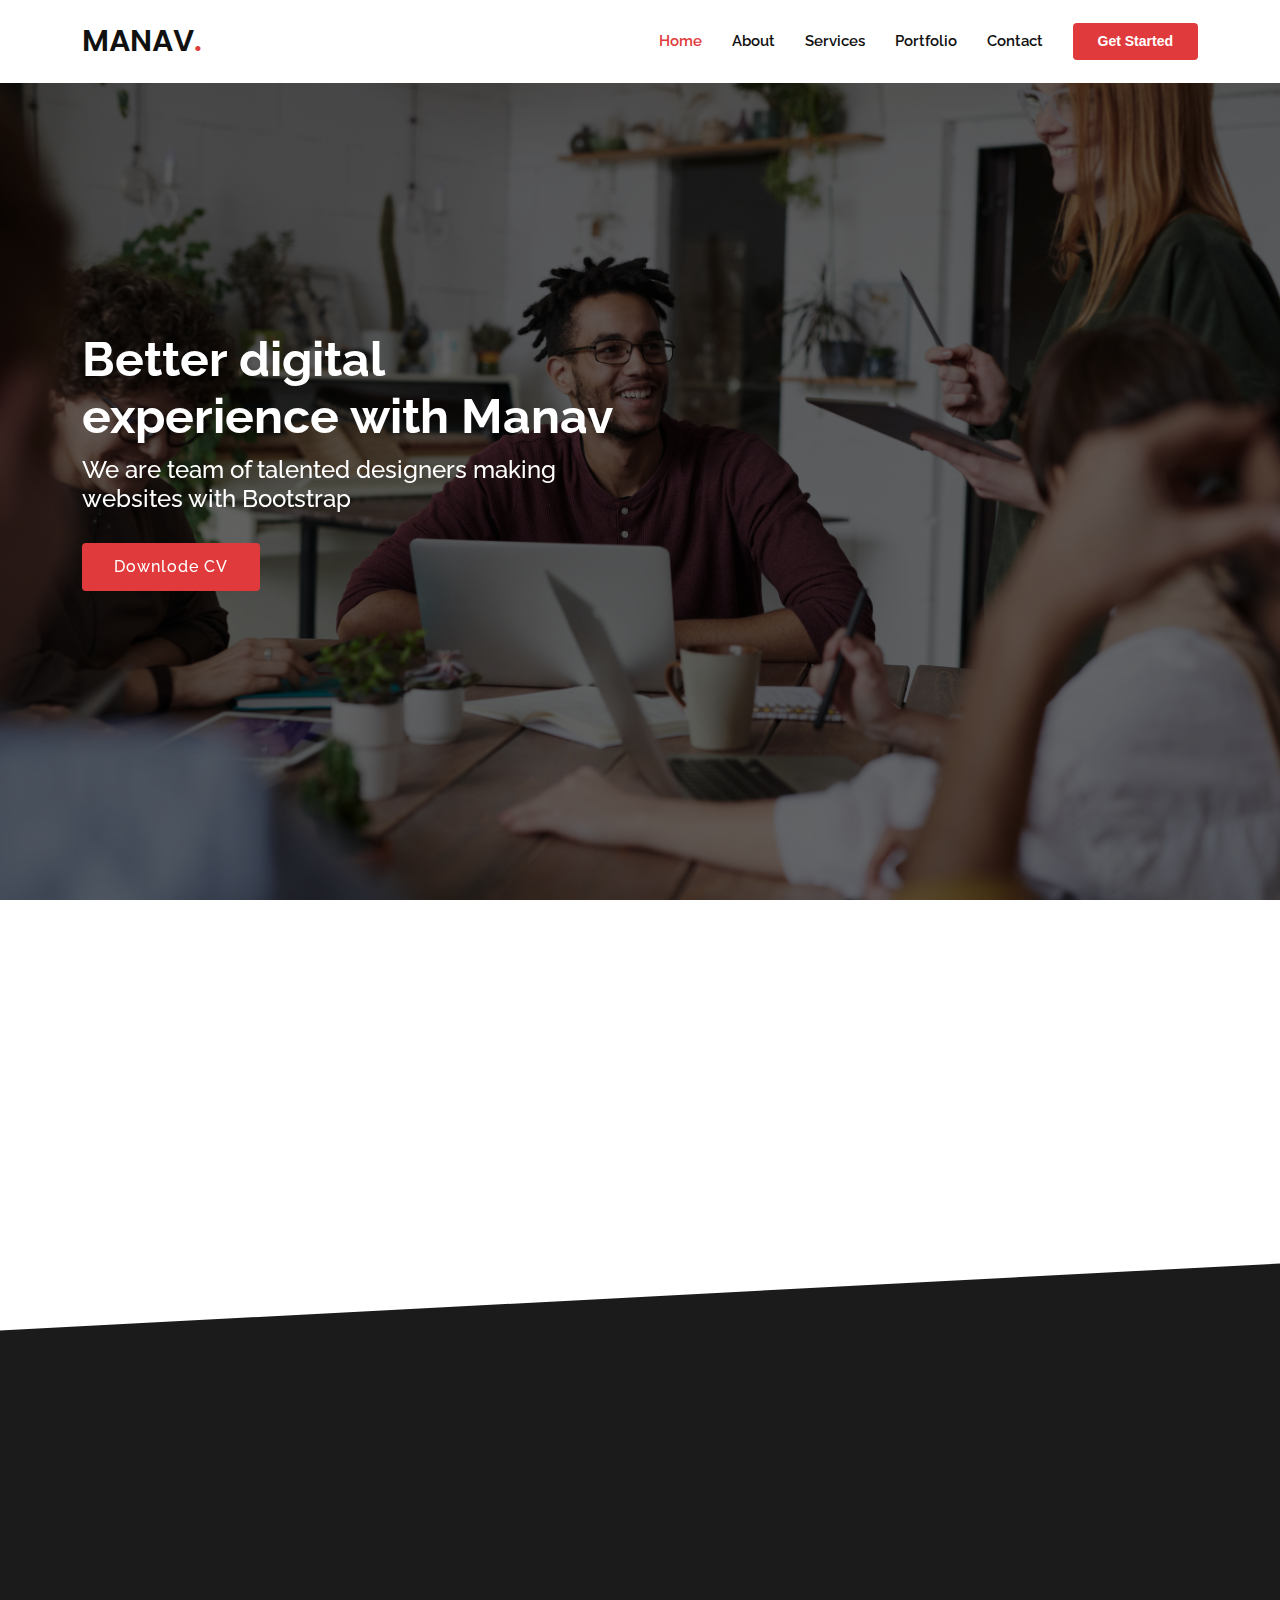
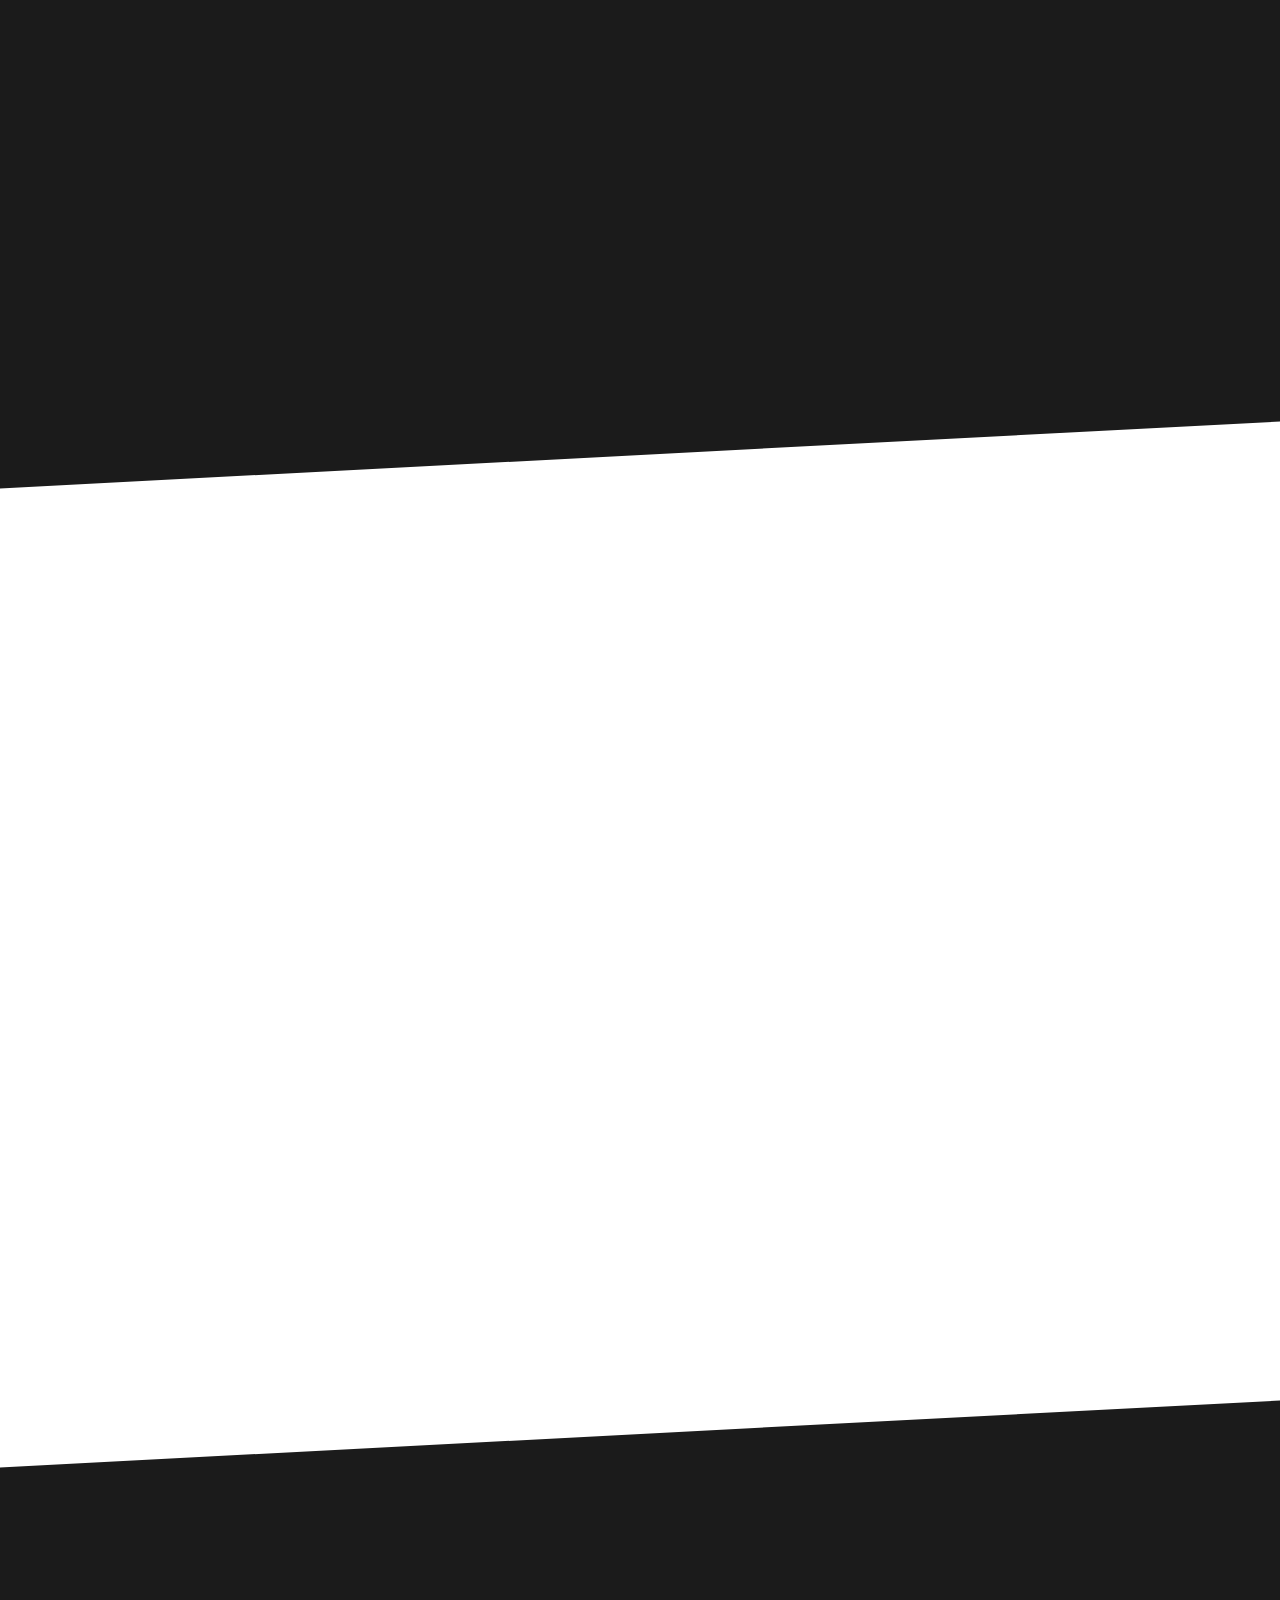
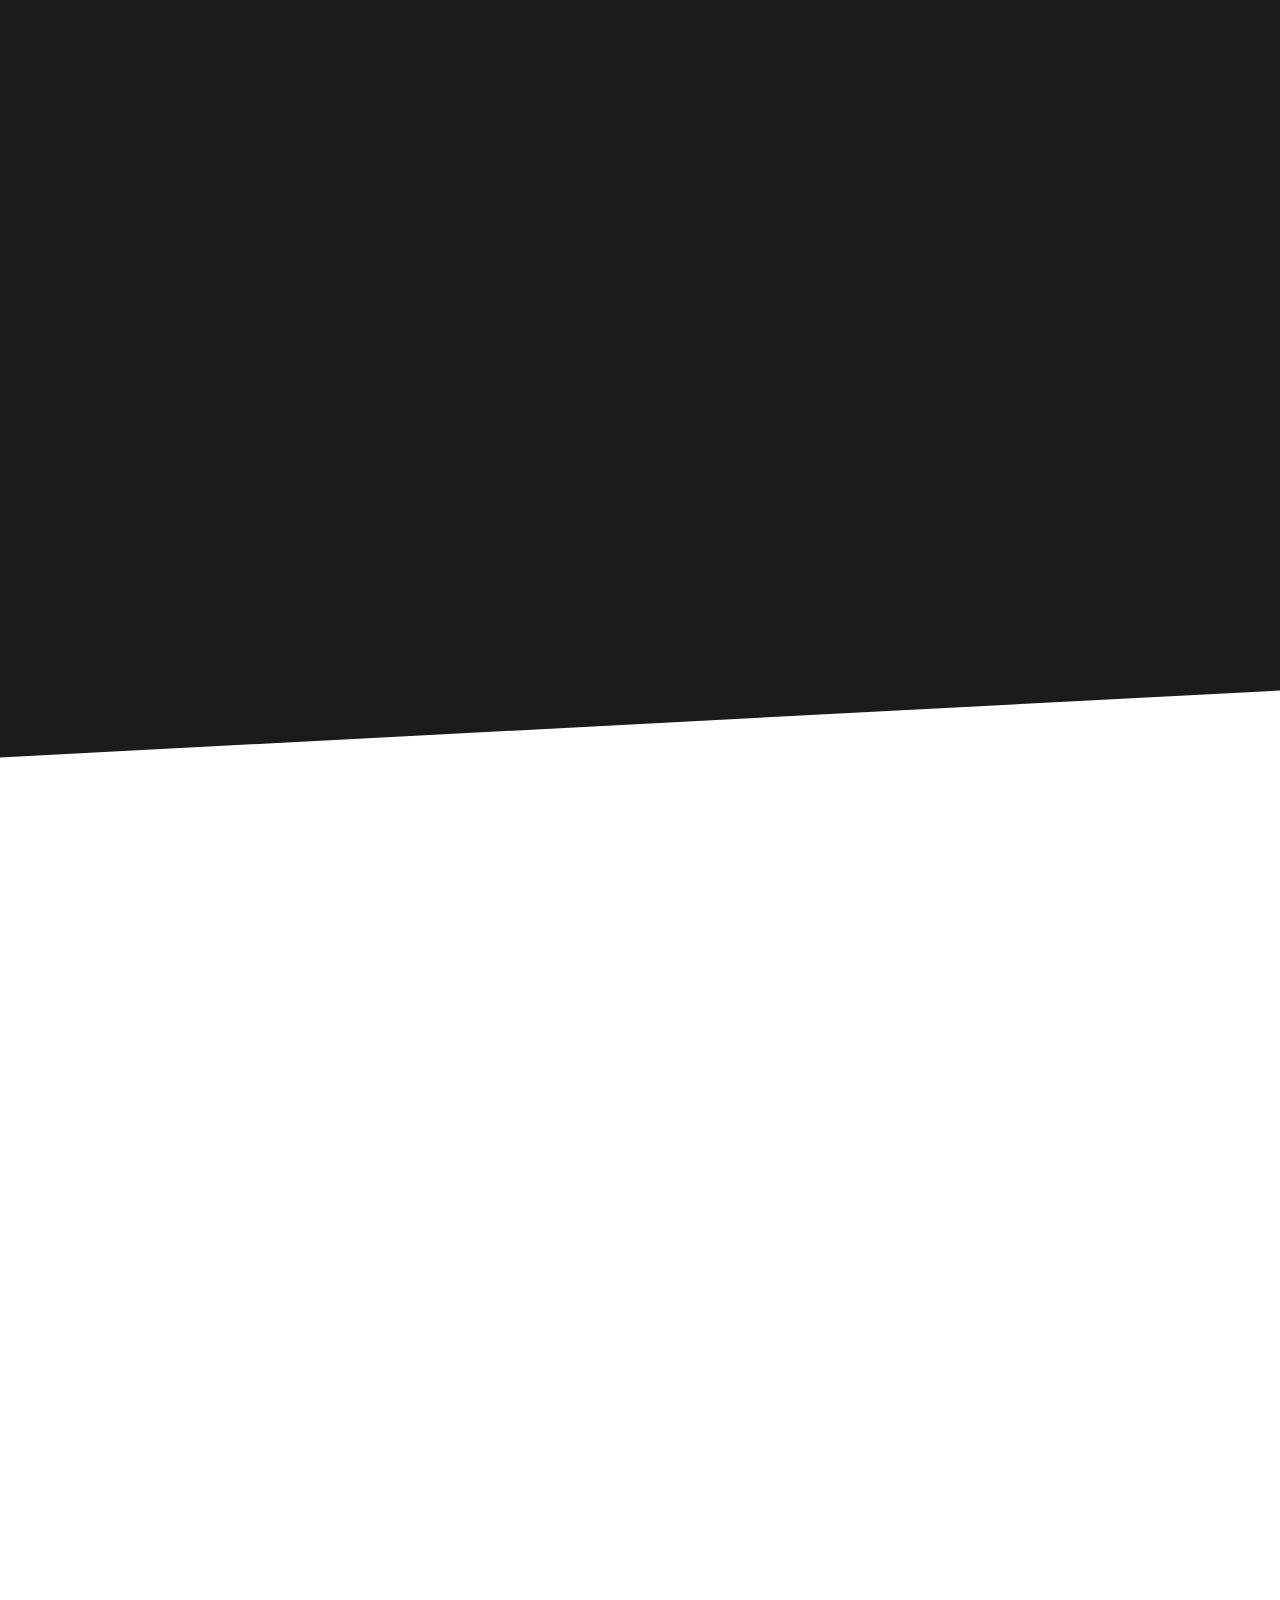
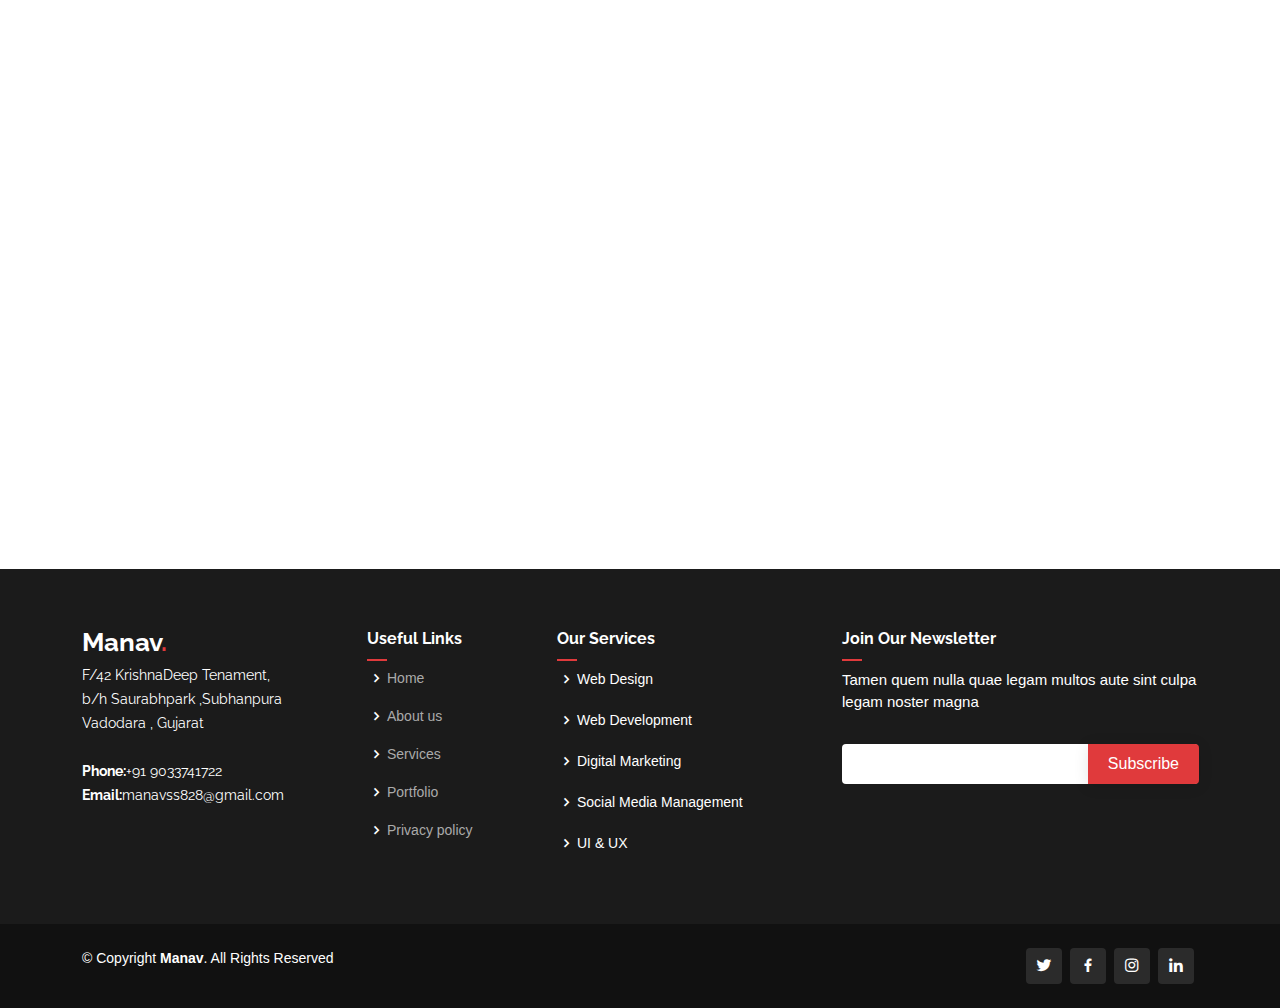
<file: index.html>
<!DOCTYPE html>
<html lang="en">

<head>
  <meta charset="utf-8">
  <meta content="width=device-width, initial-scale=1.0" name="viewport">

  <title>Manav Satasiya</title>
  <meta content="" name="description">
  <meta content="" name="keywords">

  <!-- Favicons -->
  <link href="assets/img/portfolio/logo/favicon-32x32.png" rel="icon">
  <link href="assets/img/apple-touch-icon.png" rel="apple-touch-icon">
  <link href="https://cdnjs.cloudflare.com/ajax/libs/font-awesome/6.2.1/css/all.min.css">

  <!-- Google Fonts -->
  <link
    href="https://fonts.googleapis.com/css?family=Open+Sans:300,300i,400,400i,600,600i,700,700i|Raleway:300,300i,400,400i,500,500i,600,600i,700,700i|Poppins:300,300i,400,400i,500,500i,600,600i,700,700i"
    rel="stylesheet">

  <!-- Vendor CSS Files -->
  <link href="assets/vendor/aos/aos.css" rel="stylesheet">
  <link href="assets/vendor/bootstrap/css/bootstrap.min.css" rel="stylesheet">
  <link href="assets/vendor/bootstrap-icons/bootstrap-icons.css" rel="stylesheet">
  <link href="assets/vendor/boxicons/css/boxicons.min.css" rel="stylesheet">
  <link href="assets/vendor/glightbox/css/glightbox.min.css" rel="stylesheet">
  <link href="assets/vendor/remixicon/remixicon.css" rel="stylesheet">
  <link href="assets/vendor/swiper/swiper-bundle.min.css" rel="stylesheet">

  <!-- Template Main CSS File -->
  <link href="assets/css/style.css" rel="stylesheet">


</head>

<body>

  <!-- ======= Header ======= -->
  <header id="header" class="fixed-top d-flex align-items-center">
    <div class="container d-flex align-items-center">
      <h1 class="logo me-auto"><a href="index.html">MANAV<span>.</span></a></h1>
      <!-- Uncomment below if you prefer to use an image logo -->
      <!-- <a href="index.html" class="logo me-auto"><img src="assets/img/logo.png" alt=""></a>-->

      <nav id="navbar" class="navbar order-last order-lg-0">
        <ul>
          <li><a class="nav-link scrollto active" href="#hero">Home</a></li>
          <li><a class="nav-link scrollto" href="#about">About</a></li>
          <li><a class="nav-link scrollto" href="#services">Services</a></li>
          <li><a class="nav-link scrollto " href="#portfolio">Portfolio</a></li>
          <!-- <li><a href="blog.html">Blog</a></li> -->

          <li><a class="nav-link scrollto" href="#contact">Contact</a></li>
        </ul>
      </nav><!-- .navbar -->

      <a href="#about" class="get-started-btn scrollto">Get Started</a>
      <!-- <a href=""><svg href="assets/img/github.svg"></svg> </a> -->
      <i class="fa-brands fa-github"></i>
    </div>
  </header><!-- End Header -->

  <!-- ======= Hero Section ======= -->
  <section id="hero" class="d-flex align-items-center">

    <div class="container" data-aos="zoom-out" data-aos-delay="100">
      <div class="row">
        <div class="col-xl-6">
          <h1>Better digital experience with Manav</h1>
          <h2>We are team of talented designers making websites with Bootstrap</h2>
          <a href="assets/Manav Satasiya.pdf" class="btn-get-started scrollto" download>Downlode CV</a>
        </div>
      </div>
    </div>

  </section><!-- End Hero -->

  <main id="main">

    <!-- ======= Clients Section ======= -->
    <section id="clients" class="clients">
      <div class="container" data-aos="zoom-in">

        <div class="clients-slider swiper">
          <div class="swiper-wrapper align-items-center">
            <div class="swiper-slide"><img src="assets/img/clients/client-1.png" class="img" alt=""></div>
            <div class="swiper-slide"><img src="assets/img/clients/client-2.png" class="img" alt=""></div>
<!--             <div class="swiper-slide"><img src="assets/img/clients/client-3.png" class="img-fluid" alt=""></div>
            <div class="swiper-slide"><img src="assets/img/clients/client-4.png" class="img-fluid" alt=""></div>
            <div class="swiper-slide"><img src="assets/img/clients/client-5.png" class="img-fluid" alt=""></div> -->
            <div class="swiper-slide"><img src="assets/img/clients/client-6.png" class="img-fluid" alt=""></div>
            <div class="swiper-slide"><img src="assets/img/clients/client-7.png" class="img-fluid" alt=""></div>
            <div class="swiper-slide"><img src="assets/img/clients/client-8.png" class="img-fluid" alt=""></div>
          </div>
          <div class="swiper-pagination"></div>
        </div>

      </div>
    </section>
    <!-- End Clients Section -->

    <!-- ======= About Section ======= -->
    <section id="about" class="about section-bg">
      <div class="container" data-aos="fade-up">

        <div class="row no-gutters">
          <div class="content col-xl-5 d-flex align-items-stretch">
            <div class="content">
              <h3>Skills</h3>
              <p>
                I know programming languages such as C, C++, Java, and DSA, as well as MERN stack web development and Flutter app development. I can help you achieve your goals with customized solutions tailored to your specific needs. Contact me to discuss how we can take your project to the next level.
              </p>
              <a href="#" class="about-btn"><span>About us</span> <i class="bx bx-chevron-right"></i></a>
            </div>
          </div>

          <div class="col-xl-7 d-flex align-items-stretch">
            <div class="icon-boxes d-flex flex-column justify-content-center">
              <div class="row">
                <div class="col-md-6 icon-box" data-aos="fade-up" data-aos-delay="100">
                  <i class="bx bx-receipt"></i>
                  <h4>Mern Stack</h4>
                  <p>The MERN stack is a collection of technologies that are commonly used to build web applications. It
                    stands for MongoDB,
                    Express.js, React.js, and Node.js.</p>
                </div>
                <div class="col-md-6 icon-box" data-aos="fade-up" data-aos-delay="100">
                  <i class="bx bx-receipt" style="color: #ff4042;"></i>
                  <h4>C</h4>
                  <p>C is a general-purpose, high-level programming language that was developed in the early 1970s</p>
                </div>

                <div class="col-md-6 icon-box" data-aos="fade-up" data-aos-delay="200">
                  <i class="bx bx-cube-alt"></i>
                  <h4>C++</h4>
                  <p>C++ is an extension of the C programming language, it is an object-oriented and general-purpose
                    programming language</p>
                </div>
                <div class="col-md-6 icon-box" data-aos="fade-up" data-aos-delay="300">
                  <i class="bx bx-images"></i>
                  <h4>JAVA</h4>
                  <p>Java is an object-oriented and general-purpose programming language that was developed in the
                    1990s.</p>
                </div>
                <div class="col-md-6 icon-box" data-aos="fade-up" data-aos-delay="400">
                  <i class="bx bx-shield"></i>
                  <h4>Flutter</h4>
                  <p>Flutter is an open-source mobile application development framework created by Google. It is used to
                    develop applications
                    for Android, iOS, Linux, Mac, Windows, and the web.</p>
                </div>
              </div>
            </div><!-- End .content-->
          </div>
        </div>

      </div>
    </section><!-- End About Section -->

    <!-- ======= Counts Section ======= -->
    <section id="counts" class="counts">
      <div class="container" data-aos="fade-up">

        <div class="row">

          <div class="col-lg-3 col-md-6">
            <div class="count-box">
              <i class="bi bi-emoji-smile"></i>
              <span data-purecounter-start="0" data-purecounter-end="42" data-purecounter-duration="1"
                class="purecounter"></span>
              <p>Happy Clients</p>
            </div>
          </div>

          <div class="col-lg-3 col-md-6 mt-5 mt-md-0">
            <div class="count-box">
              <i class="bi bi-journal-richtext"></i>
              <span data-purecounter-start="0" data-purecounter-end="21" data-purecounter-duration="1"
                class="purecounter"></span>
              <p>Projects</p>
            </div>
          </div>

          <div class="col-lg-3 col-md-6 mt-5 mt-lg-0">
            <div class="count-box">
              <i class="bi bi-headset"></i>
              <span data-purecounter-start="0" data-purecounter-end="463" data-purecounter-duration="1"
                class="purecounter"></span>
              <p>Hours Of Support</p>
            </div>
          </div>

          <div class="col-lg-3 col-md-6 mt-5 mt-lg-0">
            <div class="count-box">
              <i class="bi bi-people"></i>
              <span data-purecounter-start="0" data-purecounter-end="5" data-purecounter-duration="1"
                class="purecounter"></span>
              <p>Hard Workers</p>
            </div>
          </div>

        </div>

      </div>
    </section><!-- End Counts Section -->

    <!-- ======= Tabs Section ======= -->
    <section id="tabs" class="tabs">
      <div class="container" data-aos="fade-up">

        <div class="row no-gutters">

          <div class="col-lg-4 col-md-6 d-flex align-items-stretch right">
            <div class="member" data-aos="fade-up" data-aos-delay="300">
              <div class="member-img">
                <img src="assets/img/team/team-3.jpeg" class="img-fluid" alt="">
                <div class="social">
                  <!-- <a href=""><i class="bi bi-twitter"></i></a> -->
                  <!-- <a href="https://www.facebook.com/manav.satasiya.7"><i class="bi bi-facebook"></i></a>
                  <a href="https://www.instagram.com/manav__30/?hl=en"><i class="bi bi-instagram"></i></a>
                  <a href="https://www.linkedin.com/in/manav-satasiya-b33763227/"><i class="bi bi-linkedin"></i></a>
                  <a href="https://github.com/manav828"><i class="bi bi-github"></i></a> -->
                </div>
              </div>
              <div class="member-info">
                <a href="https://www.facebook.com/manav.satasiya.7"><i class="bi bi-facebook"></i></a>
                <a href="https://www.instagram.com/manav__30/?hl=en"><i class="bi bi-instagram"></i></a>
                <a href="https://www.linkedin.com/in/manav-satasiya-b33763227/"><i class="bi bi-linkedin"></i></a>
                <a href="https://github.com/manav828"><i class="bi bi-github"></i></a>
                <h4>Manav Satasiya</h4>
                <!-- <span>CTO</span> -->
              </div>
            </div>
          </div>


          <div class="content col-xl-8 d-flex align-items-stretch">
            <div class="content">
              <h3>Why Me</h3>
              <p>
                By choosing to partner Manav, you can be guaranteed to have a full-functioning website that
                will
                effectively reach your targeted audience and help increase your company’s online profile.<br> Availing
                any
                Manav
                Web
                Design
                service can ensure that your company gets an edge in the increasingly competitive online market because
                we
                make
                sure
                that your website is professionally built and works across multiple screen sizes and device types
                including
                cell
                phones,
                iPads and other tablets.
              </p>
              <a href="#" class="about-btn"><span>About Me</span> <i class="bx bx-chevron-right"> </i></a>
                 
              
            </div>
          </div>


        </div>

      </div>
    </section><!-- End Tabs Section -->

    <!-- ======= Services  Section ======= -->
    <section id="services" class="services section-bg ">
      <div class="container" data-aos="fade-up">

        <div class="section-title">
          <h2>Services</h2>
          <p>I offer web design, social media management, digital marketing, and app development services. I create custom solutions to meet the unique needs of my clients. Let's work together to take your brand to the next level. Contact me today!</p>
        </div>

        <div class="row">
          <div class="col-md-6">
            <div class="icon-box" data-aos="fade-up" data-aos-delay="100">
              <i class="bi bi-briefcase"></i>
              <h4><a href="#">Web Design</a></h4>
              <p>I design visually engaging and user-friendly websites that align with your brand's vision. Let's take your online presence to the next level.</p>
            </div>
          </div>
          <div class="col-md-6">
            <div class="icon-box" data-aos="fade-up" data-aos-delay="100">
              <i class="bi bi-briefcase"></i>
              <h4><a href="#">Web Development</a></h4>
              <p>I develop websites that are fast, secure, and easy to navigate. Let me create a custom solution for your online needs.</p>
            </div>
          </div>

          <div class="col-md-6 mt-4 mt-md-0">
            <div class="icon-box" data-aos="fade-up" data-aos-delay="200">
              <i class="bi bi-card-checklist"></i>
              <h4><a href="">Social Media Management</a></h4>
              <p>I handle social media management to increase your brand visibility and engagement. Contact me to take your social media presence to the next level!</p>
            </div>
          </div>
<!--           <div class="col-md-6 mt-4 mt-md-0">
            <div class="icon-box" data-aos="fade-up" data-aos-delay="300">
              <i class="bi bi-bar-chart"></i>
              <h4><a href="#">UI & UX</a></h4>
              <p>I can also design app and website</p>
            </div>
          </div> -->
          <div class="col-md-6 mt-4 mt-md-0">
            <div class="icon-box" data-aos="fade-up" data-aos-delay="400">
              <i class="bi bi-binoculars"></i>
              <h4><a href="#">Digital Marketing</a></h4>
              <p>Increase your brand's visibility and engagement with my digital marketing services. Let's create campaigns that resonate with your target audience.</p>
            </div>
          </div>
          <div class="col-md-6 mt-4 mt-md-0">
            <div class="icon-box" data-aos="fade-up" data-aos-delay="400">
              <i class="bi bi-binoculars"></i>
              <h4><a href="#">App Development</a></h4>
              <p>I create custom apps that are visually stunning and intuitive. Let's discuss how we can take your business to the next level with a custom app.</p>
            </div>
          </div>
          <!-- <div class="col-md-6 mt-4 mt-md-0">
            <div class="icon-box" data-aos="fade-up" data-aos-delay="500">
              <i class="bi bi-brightness-high"></i>
              <h4><a href="#">Magni Dolore</a></h4>
              <p>At vero eos et accusamus et iusto odio dignissimos ducimus qui blanditiis praesentium voluptatum deleniti atque</p>
            </div>
          </div>
          <div class="col-md-6 mt-4 mt-md-0">
            <div class="icon-box" data-aos="fade-up" data-aos-delay="600">
              <i class="bi bi-calendar4-week"></i>
              <h4><a href="#">Eiusmod Tempor</a></h4>
              <p>Et harum quidem rerum facilis est et expedita distinctio. Nam libero tempore, cum soluta nobis est eligendi</p>
            </div>
          </div> -->
        </div>

      </div>
    </section><!-- End Services Section -->

    <!-- ======= Portfolio Section ======= -->
   <section id="portfolio" class="portfolio">
      <div class="container" data-aos="fade-up">

        <div class="section-title">
          <h2>Portfolio</h2>
          <p>My all projects on HTML CSS JS , REACT JS , MERN STACK are on github and all are hosted. To see all my project click on image or go to Github Repo  <a href="https://github.com/manav828">Click here for GitHub Repo</a></p>
            
        </div>

        <div class="row" data-aos="fade-up" data-aos-delay="100">
          <div class="col-lg-12 d-flex justify-content-center">
            <ul id="portfolio-flters">
              <li data-filter="*" class="filter-active">All</li>
              <!-- <li data-filter=".filter-app">App</li>
              <li data-filter=".filter-card">Card</li> -->
              <!-- <li data-filter=".filter-web">Web</li> -->
            </ul>
          </div>
        </div>

        <div class="row portfolio-container" data-aos="fade-up" data-aos-delay="200">

          <!-- <div class="col-lg-4 col-md-6 portfolio-item filter-app">
            <div class="portfolio-wrap">
              <img src="assets/img/portfolio/portfolio-1.jpg" class="img-fluid" alt="">
              <div class="portfolio-info">
                <h4>App 1</h4>
                <p>App</p>
                <div class="portfolio-links">
                  <a href="assets/img/portfolio/portfolio-1.jpg" data-gallery="portfolioGallery" class="portfolio-lightbox" title="App 1"><i class="bx bx-plus"></i></a>
                  <a href="portfolio-details.html" title="More Details"><i class="bx bx-link"></i></a>
                </div>
              </div>
            </div>
          </div> -->

          <div class="col-lg-4 col-md-6 portfolio-item filter-web">
            <a href="https://manav828.github.io/CoffeeShop/">
          
              <div class="portfolio-wrap">
                <img src="assets/img/portfolio/coffee.png" class="img-fluid" alt="">
                <div class="portfolio-info">
                  <h4>Coffee Shop Website</h4>
                  <p>React JS</p>
                  <div class="portfolio-links">
                    <a href="assets/img/portfolio/coffee.png" data-gallery="portfolioGallery" class="portfolio-lightbox"
                      title="Web 3"><i class="bx bx-plus"></i></a>
                    <!-- <a href="portfolio-details.html" title="More Details"><i class="bx bx-link"></i></a> -->
                  </div>
                </div>
              </div>
            </a>
          </div>

          <div class="col-lg-4 col-md-6 portfolio-item filter-app">
            <a href="manav828.github.io/om-residency/">
              <div class="portfolio-wrap">
                <img src="assets/img/portfolio/om.png" class="img-fluid" alt="">
                <div class="portfolio-info">
                  <h4>Om Residency</h4>
                  <p>HTMl , CSS , JS</p>
                  <div class="portfolio-links">
                    <a href="assets/img/portfolio/om.png" data-gallery="portfolioGallery" class="portfolio-lightbox"
                      title="App 2"><i class="bx bx-plus"></i></a>
                    <!-- <a href="portfolio-details.html" title="More Details"><i class="bx bx-link"></i></a> -->
                  </div>
                </div>
              </div>
            </a>
          </div>

          <!-- <div class="col-lg-4 col-md-6 portfolio-item filter-card">
            <div class="portfolio-wrap">
              <img src="assets/img/portfolio/portfolio-4.jpg" class="img-fluid" alt="">
              <div class="portfolio-info">
                <h4>Card 2</h4>
                <p>Card</p>
                <div class="portfolio-links">
                  <a href="assets/img/portfolio/portfolio-4.jpg" data-gallery="portfolioGallery" class="portfolio-lightbox" title="Card 2"><i class="bx bx-plus"></i></a>
                  <a href="portfolio-details.html" title="More Details"><i class="bx bx-link"></i></a>
                </div>
              </div>
            </div>
          </div> -->

          <div class="col-lg-4 col-md-6 portfolio-item filter-web">
            <a href="https://deliverybay.netlify.app/">

              <div class="portfolio-wrap">
                <img src="assets/img/portfolio/fooddev.png" class="img-fluid" alt="">
                <div class="portfolio-info">
                  <h4>Food Delivery Website</h4>
                  <p>Mern stack</p>
                  <div class="portfolio-links">
                    <a href="assets/img/portfolio/fooddev.png" data-gallery="portfolioGallery"
                      class="portfolio-lightbox" title="Web 2"><i class="bx bx-plus"></i></a>
                    <!-- <a href="portfolio-details.html" title="More Details"><i class="bx bx-link"></i></a> -->
                  </div>
                </div>
              </div>
            </a>
          </div>

         

          <div class="col-lg-4 col-md-6 portfolio-item filter-web">
            <a href="https://manav828.github.io/studyoutside/">
              <div class="portfolio-wrap">
          
                <img src="assets/img/portfolio/study.png" class="img-fluid" alt="">
                <div class="portfolio-info">
                  <h4>Study Out Side</h4>
                  <p>HTMl , CSS , JS , Bootstrap</p>
                  <div class="portfolio-links">
                    <a href="assets/img/portfolio/study.png" data-gallery="portfolioGallery" class="portfolio-lightbox"
                      title="Web 3"><i class="bx bx-plus"></i></a>
                    <!-- <a href="portfolio-details.html" title="More Details"><i class="bx bx-link"></i></a> -->
                  </div>
                </div>
              </div>
            </a>
          </div>

          <!-- <div class="col-lg-4 col-md-6 portfolio-item filter-app">
            <div class="portfolio-wrap">
              <img src="assets/img/portfolio/portfolio-6.jpg" class="img-fluid" alt="">
              <div class="portfolio-info">
                <h4>App 3</h4>
                <p>App</p>
                <div class="portfolio-links">
                  <a href="assets/img/portfolio/portfolio-6.jpg" data-gallery="portfolioGallery" class="portfolio-lightbox" title="App 3"><i class="bx bx-plus"></i></a>
                  <a href="portfolio-details.html" title="More Details"><i class="bx bx-link"></i></a>
                </div>
              </div>
            </div>
          </div> -->

          <!-- <div class="col-lg-4 col-md-6 portfolio-item filter-card">
            <div class="portfolio-wrap">
              <img src="assets/img/portfolio/portfolio-7.jpg" class="img-fluid" alt="">
              <div class="portfolio-info">
                <h4>Card 1</h4>
                <p>Card</p>
                <div class="portfolio-links">
                  <a href="assets/img/portfolio/portfolio-7.jpg" data-gallery="portfolioGallery" class="portfolio-lightbox" title="Card 1"><i class="bx bx-plus"></i></a>
                  <a href="portfolio-details.html" title="More Details"><i class="bx bx-link"></i></a>
                </div>
              </div>
            </div>
          </div> -->

          <!-- <div class="col-lg-4 col-md-6 portfolio-item filter-card">
            <div class="portfolio-wrap">
              <img src="assets/img/portfolio/portfolio-8.jpg" class="img-fluid" alt="">
              <div class="portfolio-info">
                <h4>Card 3</h4>
                <p>Card</p>
                <div class="portfolio-links">
                  <a href="assets/img/portfolio/portfolio-8.jpg" data-gallery="portfolioGallery" class="portfolio-lightbox" title="Card 3"><i class="bx bx-plus"></i></a>
                  <a href="portfolio-details.html" title="More Details"><i class="bx bx-link"></i></a>
                </div>
              </div>
            </div>
          </div> -->

          <!-- <div class="col-lg-4 col-md-6 portfolio-item filter-web">
            <a href="https://manav828.github.io/Notes.github.io/">

              <div class="portfolio-wrap">
                <img src="assets/img/portfolio/notesTaking.png" class="img-fluid" alt="">
                <div class="portfolio-info">
                  <h4>Notes Tacking Website</h4>
                  <p>React JS</p>
                  <div class="portfolio-links">
                    <a href="assets/img/portfolio/notesTaking.png" data-gallery="portfolioGallery"
                      class="portfolio-lightbox" title="Web 3"><i class="bx bx-plus"></i></a>
                    <a href="portfolio-details.html" title="More Details"><i class="bx bx-link"></i></a>
                  </div>
                </div>
              </div>
            </a>
          </div> -->
          <!-- <div class="col-lg-4 col-md-6 portfolio-item filter-web">
            <a href="manav828.github.io/my-app/">

              <div class="portfolio-wrap">
                <img src="assets/img/portfolio/text tran.png" class="img-fluid" alt="">
                <div class="portfolio-info">
                  <h4>Text Transform</h4>
                  <p>React JS</p>
                  <div class="portfolio-links">
                    <a href="assets/img/portfolio/text tran.png" data-gallery="portfolioGallery"
                      class="portfolio-lightbox" title="Web 3"><i class="bx bx-plus"></i></a>
                    <a href="portfolio-details.html" title="More Details"><i class="bx bx-link"></i></a>
                  </div>
                </div>
              </div>
            </a>
          </div> -->

          <!-- <div class="col-lg-4 col-md-6 portfolio-item filter-web">
            <a href="manav828.github.io/collegenotes/">

              <div class="portfolio-wrap">
                <img src="assets/img/portfolio/collegenotes.png" class="img-fluid" alt="">
                <div class="portfolio-info">
                  <h4>College Notes</h4>
                  <p>HTMl , CSS , JS</p>
                  <div class="portfolio-links">
                    <a href="assets/img/portfolio/collegenotes.png" data-gallery="portfolioGallery"
                      class="portfolio-lightbox" title="Web 2"><i class="bx bx-plus"></i></a>
                    <a href="portfolio-details.html" title="More Details"><i class="bx bx-link"></i></a>
                  </div>
                </div>
              </div>
            </a>
          </div> -->

        </div>

      </div>
    </section><!-- End Portfolio Section -->

    <!-- ======= Testimonials Section ======= -->
<!--     <section id="testimonials" class="testimonials">
      <div class="container" data-aos="fade-up">
        <div class="section-title">
          <h2>Testimonials</h2>
          <p>Magnam dolores commodi suscipit. Necessitatibus eius consequatur ex aliquid fuga eum quidem. Sit sint
            consectetur velit. Quisquam quos quisquam cupiditate. Et nemo qui impedit suscipit alias ea.</p>
        </div>

        <div class="testimonials-slider swiper" data-aos="fade-up" data-aos-delay="100">
          <div class="swiper-wrapper">

            <div class="swiper-slide">
              <div class="testimonial-wrap">
                <div class="testimonial-item">
                  <img src="assets/img/testimonials/testimonials-1.jpg" class="testimonial-img" alt="">
                  <h3>Saul Goodman</h3>
                  <h4>Ceo &amp; Founder</h4>
                  <p>
                    <i class="bx bxs-quote-alt-left quote-icon-left"></i>
                    Proin iaculis purus consequat sem cure digni ssim donec porttitora entum suscipit rhoncus.
                    Accusantium quam, ultricies eget id, aliquam eget nibh et. Maecen aliquam, risus at semper.
                    <i class="bx bxs-quote-alt-right quote-icon-right"></i>
                  </p>
                </div>
              </div>
            </div> -->
            <!-- End testimonial item -->
<!-- 
            <div class="swiper-slide">
              <div class="testimonial-wrap">
                <div class="testimonial-item">
                  <img src="assets/img/testimonials/testimonials-2.jpg" class="testimonial-img" alt="">
                  <h3>Sara Wilsson</h3>
                  <h4>Designer</h4>
                  <p>
                    <i class="bx bxs-quote-alt-left quote-icon-left"></i>
                    Export tempor illum tamen malis malis eram quae irure esse labore quem cillum quid cillum eram malis
                    quorum velit fore eram velit sunt aliqua noster fugiat irure amet legam anim culpa.
                    <i class="bx bxs-quote-alt-right quote-icon-right"></i>
                  </p>
                </div>
              </div>
            </div> -->
    <!-- End testimonial item -->
<!-- 
            <div class="swiper-slide">
              <div class="testimonial-wrap">
                <div class="testimonial-item">
                  <img src="assets/img/testimonials/testimonials-3.jpg" class="testimonial-img" alt="">
                  <h3>Jena Karlis</h3>
                  <h4>Store Owner</h4>
                  <p>
                    <i class="bx bxs-quote-alt-left quote-icon-left"></i>
                    Enim nisi quem export duis labore cillum quae magna enim sint quorum nulla quem veniam duis minim
                    tempor labore quem eram duis noster aute amet eram fore quis sint minim.
                    <i class="bx bxs-quote-alt-right quote-icon-right"></i>
                  </p>
                </div>
              </div>
            </div> -->
    <!-- End testimonial item -->

<!--             <div class="swiper-slide">
              <div class="testimonial-wrap">
                <div class="testimonial-item">
                  <img src="assets/img/testimonials/testimonials-4.jpg" class="testimonial-img" alt="">
                  <h3>Matt Brandon</h3>
                  <h4>Freelancer</h4>
                  <p>
                    <i class="bx bxs-quote-alt-left quote-icon-left"></i>
                    Fugiat enim eram quae cillum dolore dolor amet nulla culpa multos export minim fugiat minim velit
                    minim dolor enim duis veniam ipsum anim magna sunt elit fore quem dolore labore illum veniam.
                    <i class="bx bxs-quote-alt-right quote-icon-right"></i>
                  </p>
                </div>
              </div>
            </div> -->
    <!-- End testimonial item -->

<!--             <div class="swiper-slide">
              <div class="testimonial-wrap">
                <div class="testimonial-item">
                  <img src="assets/img/testimonials/testimonials-5.jpg" class="testimonial-img" alt="">
                  <h3>John Larson</h3>
                  <h4>Entrepreneur</h4>
                  <p>
                    <i class="bx bxs-quote-alt-left quote-icon-left"></i>
                    Quis quorum aliqua sint quem legam fore sunt eram irure aliqua veniam tempor noster veniam enim
                    culpa labore duis sunt culpa nulla illum cillum fugiat esse veniam culpa fore nisi cillum quid.
                    <i class="bx bxs-quote-alt-right quote-icon-right"></i>
                  </p>
                </div>
              </div>
            </div> -->
<!--     End testimonial item -->
<!-- 
          </div>
          <div class="swiper-pagination"></div>
        </div>

      </div>
    </section> -->
<!-- End Testimonials Section -->

    <!-- ======= Pricing Section ======= -->
    <!-- <section id="pricing" class="pricing section-bg">
      <div class="container" data-aos="fade-up">

        <div class="section-title">
          <h2>Pricing</h2>
          <p>Magnam dolores commodi suscipit. Necessitatibus eius consequatur ex aliquid fuga eum quidem. Sit sint
            consectetur velit. Quisquam quos quisquam cupiditate. Et nemo qui impedit suscipit alias ea.</p>
        </div>

        <div class="row">

          <div class="col-lg-4 col-md-6">
            <div class="box" data-aos="fade-up" data-aos-delay="100">
              <h3>Shop</h3>
              <h4><sup>₹</sup>5000<span>/static website</span></h4>
              <ul>
                <li>Aida dere</li>
                <li>Nec feugiat nisl</li>
                <li>Nulla at volutpat dola</li>

              </ul>
              <div class="btn-wrap">
                <a href="#" class="btn-buy">Buy Now</a>
              </div>
            </div>
          </div>

          <div class="col-lg-4 col-md-6 mt-4 mt-md-0">
            <div class="box featured" data-aos="fade-up" data-aos-delay="200">
              <h3>Business</h3>
              <h4><sup>₹</sup>19<span> / month</span></h4>
              <ul>
                <li>Aida dere</li>
                <li>Nec feugiat nisl</li>
                <li>Nulla at volutpat dola</li>
                <li>Pharetra massa</li>
                <li class="na">Massa ultricies mi</li>
              </ul>
              <div class="btn-wrap">
                <a href="#" class="btn-buy">Buy Now</a>
              </div>
            </div>
          </div>

          <div class="col-lg-4 col-md-6 mt-4 mt-lg-0">
            <div class="box" data-aos="fade-up" data-aos-delay="300">
              <h3>Developer</h3>
              <h4><sup>₹</sup>29<span> / month</span></h4>
              <ul>
                <li>Aida dere</li>
                <li>Nec feugiat nisl</li>
                <li>Nulla at volutpat dola</li>
                <li>Pharetra massa</li>
                <li>Massa ultricies mi</li>
              </ul>
              <div class="btn-wrap">
                <a href="#" class="btn-buy">Buy Now</a>
              </div>
            </div>
          </div>

        </div>

      </div>
    </section> -->
    <!-- End Pricing Section -->

    <!-- ======= Frequently Asked Questions Section ======= -->
    <!-- <section id="faq" class="faq">
      <div class="container" data-aos="fade-up">

        <div class="section-title">
          <h2>Frequently Asked Questions</h2>
        </div>

        <ul class="faq-list accordion" data-aos="fade-up">

          <li>
            <a data-bs-toggle="collapse" class="collapsed" data-bs-target="#faq1">Non consectetur a erat nam at lectus urna duis? <i class="bx bx-chevron-down icon-show"></i><i class="bx bx-x icon-close"></i></a>
            <div id="faq1" class="collapse" data-bs-parent=".faq-list">
              <p>
                Feugiat pretium nibh ipsum consequat. Tempus iaculis urna id volutpat lacus laoreet non curabitur gravida. Venenatis lectus magna fringilla urna porttitor rhoncus dolor purus non.
              </p>
            </div>
          </li>

          <li>
            <a data-bs-toggle="collapse" data-bs-target="#faq2" class="collapsed">Feugiat scelerisque varius morbi enim nunc faucibus a pellentesque? <i class="bx bx-chevron-down icon-show"></i><i class="bx bx-x icon-close"></i></a>
            <div id="faq2" class="collapse" data-bs-parent=".faq-list">
              <p>
                Dolor sit amet consectetur adipiscing elit pellentesque habitant morbi. Id interdum velit laoreet id donec ultrices. Fringilla phasellus faucibus scelerisque eleifend donec pretium. Est pellentesque elit ullamcorper dignissim. Mauris ultrices eros in cursus turpis massa tincidunt dui.
              </p>
            </div>
          </li>

          <li>
            <a data-bs-toggle="collapse" data-bs-target="#faq3" class="collapsed">Dolor sit amet consectetur adipiscing elit pellentesque habitant morbi? <i class="bx bx-chevron-down icon-show"></i><i class="bx bx-x icon-close"></i></a>
            <div id="faq3" class="collapse" data-bs-parent=".faq-list">
              <p>
                Eleifend mi in nulla posuere sollicitudin aliquam ultrices sagittis orci. Faucibus pulvinar elementum integer enim. Sem nulla pharetra diam sit amet nisl suscipit. Rutrum tellus pellentesque eu tincidunt. Lectus urna duis convallis convallis tellus. Urna molestie at elementum eu facilisis sed odio morbi quis
              </p>
            </div>
          </li>

          <li>
            <a data-bs-toggle="collapse" data-bs-target="#faq4" class="collapsed">Ac odio tempor orci dapibus. Aliquam eleifend mi in nulla? <i class="bx bx-chevron-down icon-show"></i><i class="bx bx-x icon-close"></i></a>
            <div id="faq4" class="collapse" data-bs-parent=".faq-list">
              <p>
                Dolor sit amet consectetur adipiscing elit pellentesque habitant morbi. Id interdum velit laoreet id donec ultrices. Fringilla phasellus faucibus scelerisque eleifend donec pretium. Est pellentesque elit ullamcorper dignissim. Mauris ultrices eros in cursus turpis massa tincidunt dui.
              </p>
            </div>
          </li>

          <li>
            <a data-bs-toggle="collapse" data-bs-target="#faq5" class="collapsed">Tempus quam pellentesque nec nam aliquam sem et tortor consequat? <i class="bx bx-chevron-down icon-show"></i><i class="bx bx-x icon-close"></i></a>
            <div id="faq5" class="collapse" data-bs-parent=".faq-list">
              <p>
                Molestie a iaculis at erat pellentesque adipiscing commodo. Dignissim suspendisse in est ante in. Nunc vel risus commodo viverra maecenas accumsan. Sit amet nisl suscipit adipiscing bibendum est. Purus gravida quis blandit turpis cursus in
              </p>
            </div>
          </li>

          <li>
            <a data-bs-toggle="collapse" data-bs-target="#faq6" class="collapsed">Tortor vitae purus faucibus ornare. Varius vel pharetra vel turpis nunc eget lorem dolor? <i class="bx bx-chevron-down icon-show"></i><i class="bx bx-x icon-close"></i></a>
            <div id="faq6" class="collapse" data-bs-parent=".faq-list">
              <p>
                Laoreet sit amet cursus sit amet dictum sit amet justo. Mauris vitae ultricies leo integer malesuada nunc vel. Tincidunt eget nullam non nisi est sit amet. Turpis nunc eget lorem dolor sed. Ut venenatis tellus in metus vulputate eu scelerisque. Pellentesque diam volutpat commodo sed egestas egestas fringilla phasellus faucibus. Nibh tellus molestie nunc non blandit massa enim nec.
              </p>
            </div>
          </li>

        </ul>

      </div>
    </section> -->
    <!-- End Frequently Asked Questions Section -->



    <!-- ======= Team Section ======= -->
    <!-- <section id="team" class="team section-bg">
      <div class="container" data-aos="fade-up">

        <div class="section-title">
          <h2>Team</h2>
          <p>Magnam dolores commodi suscipit. Necessitatibus eius consequatur ex aliquid fuga eum quidem. Sit sint
            consectetur velit. Quisquam quos quisquam cupiditate. Et nemo qui impedit suscipit alias ea.</p>
        </div>

        <div class="row">

          <div class="col-lg-3 col-md-6 d-flex align-items-stretch">
            <div class="member" data-aos="fade-up" data-aos-delay="100">
              <div class="member-img">
                <img src="assets/img/team/team-1.jpg" class="img-fluid" alt="">
                <div class="social">
                  <a href=""><i class="bi bi-twitter"></i></a>
                  <a href=""><i class="bi bi-facebook"></i></a>
                  <a href=""><i class="bi bi-instagram"></i></a>
                  <a href=""><i class="bi bi-linkedin"></i></a>
                </div>
              </div>
              <div class="member-info">
                <h4>Walter White</h4>
                <span>Chief Executive Officer</span>
              </div>
            </div>
          </div>

          <div class="col-lg-3 col-md-6 d-flex align-items-stretch">
            <div class="member" data-aos="fade-up" data-aos-delay="200">
              <div class="member-img">
                <img src="assets/img/team/team-2.jpg" class="img-fluid" alt="">
                <div class="social">
                  <a href=""><i class="bi bi-twitter"></i></a>
                  <a href=""><i class="bi bi-facebook"></i></a>
                  <a href=""><i class="bi bi-instagram"></i></a>
                  <a href=""><i class="bi bi-linkedin"></i></a>
                </div>
              </div>
              <div class="member-info">
                <h4>Sarah Jhonson</h4>
                <span>Product Manager</span>
              </div>
            </div>
          </div>

          <div class="col-lg-3 col-md-6 d-flex align-items-stretch">
            <div class="member" data-aos="fade-up" data-aos-delay="300">
              <div class="member-img">
                <img src="assets/img/team/team-3.jpg" class="img-fluid" alt="">
                <div class="social">
                  <a href=""><i class="bi bi-twitter"></i></a>
                  <a href=""><i class="bi bi-facebook"></i></a>
                  <a href=""><i class="bi bi-instagram"></i></a>
                  <a href=""><i class="bi bi-linkedin"></i></a>
                </div>
              </div>
              <div class="member-info">
                <h4>William Anderson</h4>
                <span>CTO</span>
              </div>
            </div>
          </div>

          <div class="col-lg-3 col-md-6 d-flex align-items-stretch">
            <div class="member" data-aos="fade-up" data-aos-delay="400">
              <div class="member-img">
                <img src="assets/img/team/team-4.jpg" class="img-fluid" alt="">
                <div class="social">
                  <a href=""><i class="bi bi-twitter"></i></a>
                  <a href=""><i class="bi bi-facebook"></i></a>
                  <a href=""><i class="bi bi-instagram"></i></a>
                  <a href=""><i class="bi bi-linkedin"></i></a>
                </div>
              </div>
              <div class="member-info">
                <h4>Amanda Jepson</h4>
                <span>Accountant</span>
              </div>
            </div>
          </div>

        </div>

      </div>
    </section> -->
    <!-- End Team Section -->

    <!-- ======= Contact Section ======= -->
    <section id="contact" class="contact">
      <div class="container" data-aos="fade-up">

        <div class="section-title">
          <h2>Contact</h2>
          <p>Leave a message or you can just call us.</p>
        </div>

        <div class="row" data-aos="fade-up" data-aos-delay="100">

          <div class="col-lg-6">

            <div class="row">
              <div class="col-md-12">
                <div class="info-box">
                  <i class="bx bx-map"></i>
                  <h3>Our Address</h3>
                  <p>F/42 KrishnaDeep Tenament , b/h Saurabhpark , Samta road , Subhanpura , Vadodara</p>
                </div>
              </div>
              <div class="col-md-6">
                <div class="info-box mt-4">
                  <a href="mailto: manavss828@gmail.com">
                  <i class="bx bx-envelope"></i>
                  <h3>Email Us</h3>
                 
                  <p>manavss828@gmail.com<br></p></a>
                </div>
              </div>
              <div class="col-md-6">
                <div class="info-box mt-4">
                  <a href="tel:+91 9033741722">
                  <i class="bx bx-phone-call"></i>
                  <h3>Call Us</h3>
                  <p>+91 9033741722<br></p></a>
                  
                </div>
              </div>
            </div>

          </div>

          <div class="col-lg-6">
            <form action="forms/contact.php" method="post" role="form" class="php-email-form">
              <div class="row">
                <div class="col form-group">
                  <input type="text" name="name" class="form-control" id="name" placeholder="Your Name" required>
                </div>
                <div class="col form-group">
                  <input type="email" class="form-control" name="email" id="email" placeholder="Your Email" required>
                </div>
              </div>
              <div class="form-group">
                <input type="text" class="form-control" name="subject" id="subject" placeholder="Subject" required>
              </div>
              <div class="form-group">
                <textarea class="form-control" name="message" rows="5" placeholder="Message" required></textarea>
              </div>
              <div class="my-3">
                <div class="loading">Loading</div>
                <div class="error-message"></div>
                <div class="sent-message">Your message has been sent. Thank you!</div>
              </div>
              <div class="text-center"><button type="submit">Send Message</button></div>
            </form>
          </div>

        </div>

      </div>
    </section><!-- End Contact Section -->

  </main><!-- End #main -->

  <!-- ======= Footer ======= -->
  <footer id="footer">

    <div class="footer-top">
      <div class="container">
        <div class="row">

          <div class="col-lg-3 col-md-6 footer-contact">
            <h3>Manav<span>.</span></h3>
            <p>
              F/42 KrishnaDeep Tenament, <br>
              b/h Saurabhpark ,Subhanpura<br>
              Vadodara , Gujarat <br><br>
              <strong>Phone:</strong>+91 9033741722<br>
              <strong>Email:</strong>manavss828@gmail.com<br>
            </p>
          </div>

          <div class="col-lg-2 col-md-6 footer-links">
            <h4>Useful Links</h4>
            <ul>
              <li><i class="bx bx-chevron-right"></i> <a href="#">Home</a></li>
              <li><i class="bx bx-chevron-right"></i> <a href="#about">About us</a></li>
              <li><i class="bx bx-chevron-right"></i> <a href="#services">Services</a></li>
              <li><i class="bx bx-chevron-right"></i> <a href="#">Portfolio</a></li>
              <li><i class="bx bx-chevron-right"></i> <a href="#">Privacy policy</a></li>
            </ul>
          </div>

          <div class="col-lg-3 col-md-6 footer-links">
            <h4>Our Services</h4>
            <ul>
              <li><i class="bx bx-chevron-right"></i> Web Design</li>
              <li><i class="bx bx-chevron-right"></i> Web Development</li>
              <li><i class="bx bx-chevron-right"></i> Digital Marketing</li>
              <!-- <li><i class="bx bx-chevron-right"></i> <a href="#">Product Management</a></li> -->
              <li><i class="bx bx-chevron-right"></i> Social Media Management</li>
              <li><i class="bx bx-chevron-right"></i> UI & UX</li>
            </ul>
          </div>

          <div class="col-lg-4 col-md-6 footer-newsletter">
            <h4>Join Our Newsletter</h4>
            <p>Tamen quem nulla quae legam multos aute sint culpa legam noster magna</p>
            <form action="" method="post">
              <input type="email" name="email"><input type="submit" value="Subscribe">
            </form>
          </div>

        </div>
      </div>
    </div>

    <div class="container d-md-flex py-4">

      <div class="me-md-auto text-center text-md-start">
        <div class="copyright">
          &copy; Copyright <strong><span>Manav</span></strong>. All Rights Reserved
        </div>
        <div class="credits">
          <!-- All the links in the footer should remain intact. -->
          <!-- You can delete the links only if you purchased the pro version. -->
          <!-- Licensing information: https://bootstrapmade.com/license/ -->
          <!-- Purchase the pro version with working PHP/AJAX contact form: https://bootstrapmade.com/presento-bootstrap-corporate-template/ -->
          <!-- Designed by <a href="https://bootstrapmade.com/">BootstrapMade</a> -->
        </div>
      </div>
      <div class="social-links text-center text-md-end pt-3 pt-md-0">
        <a href="#" class="twitter"><i class="bx bxl-twitter"></i></a>
        <a href="#" class="facebook"><i class="bx bxl-facebook"></i></a>
        <a href="https://www.instagram.com/manav__30/" class="instagram"><i class="bx bxl-instagram"></i></a>
        <!-- <a href="#" class="google-plus"><i class="bx bxl-skype"></i></a> -->
        <a href="https://www.linkedin.com/authwall?trk=gf&trkInfo=AQFOupCmmL78ZAAAAYQGD2jAxpjGT622Fj6gfzaT-F50lp-NrOuQbro5Iv6oKOeQvyKiIyImcl9D32EPKucsYudckqYJ4bAWiuJBHkJR_KJxbF9FaUrgwLL5wT5w8lU0ChpEn-I=&original_referer=&sessionRedirect=https%3A%2F%2Fwww.linkedin.com%2Fin%2Fmanav-satasiya-b33763227"
          class="linkedin"><i class="bx bxl-linkedin"></i></a>
      </div>
    </div>
  </footer><!-- End Footer -->

  <a href="#" class="back-to-top d-flex align-items-center justify-content-center"><i
      class="bi bi-arrow-up-short"></i></a>

  <!-- Vendor JS Files -->
  <script src="assets/vendor/purecounter/purecounter_vanilla.js"></script>
  <script src="assets/vendor/aos/aos.js"></script>
  <script src="assets/vendor/bootstrap/js/bootstrap.bundle.min.js"></script>
  <script src="assets/vendor/glightbox/js/glightbox.min.js"></script>
  <script src="assets/vendor/isotope-layout/isotope.pkgd.min.js"></script>
  <script src="assets/vendor/swiper/swiper-bundle.min.js"></script>
  <script src="assets/vendor/php-email-form/validate.js"></script>

  <!-- Template Main JS File -->
  <script src="assets/js/main.js"></script>

</body>

</html>
</file>
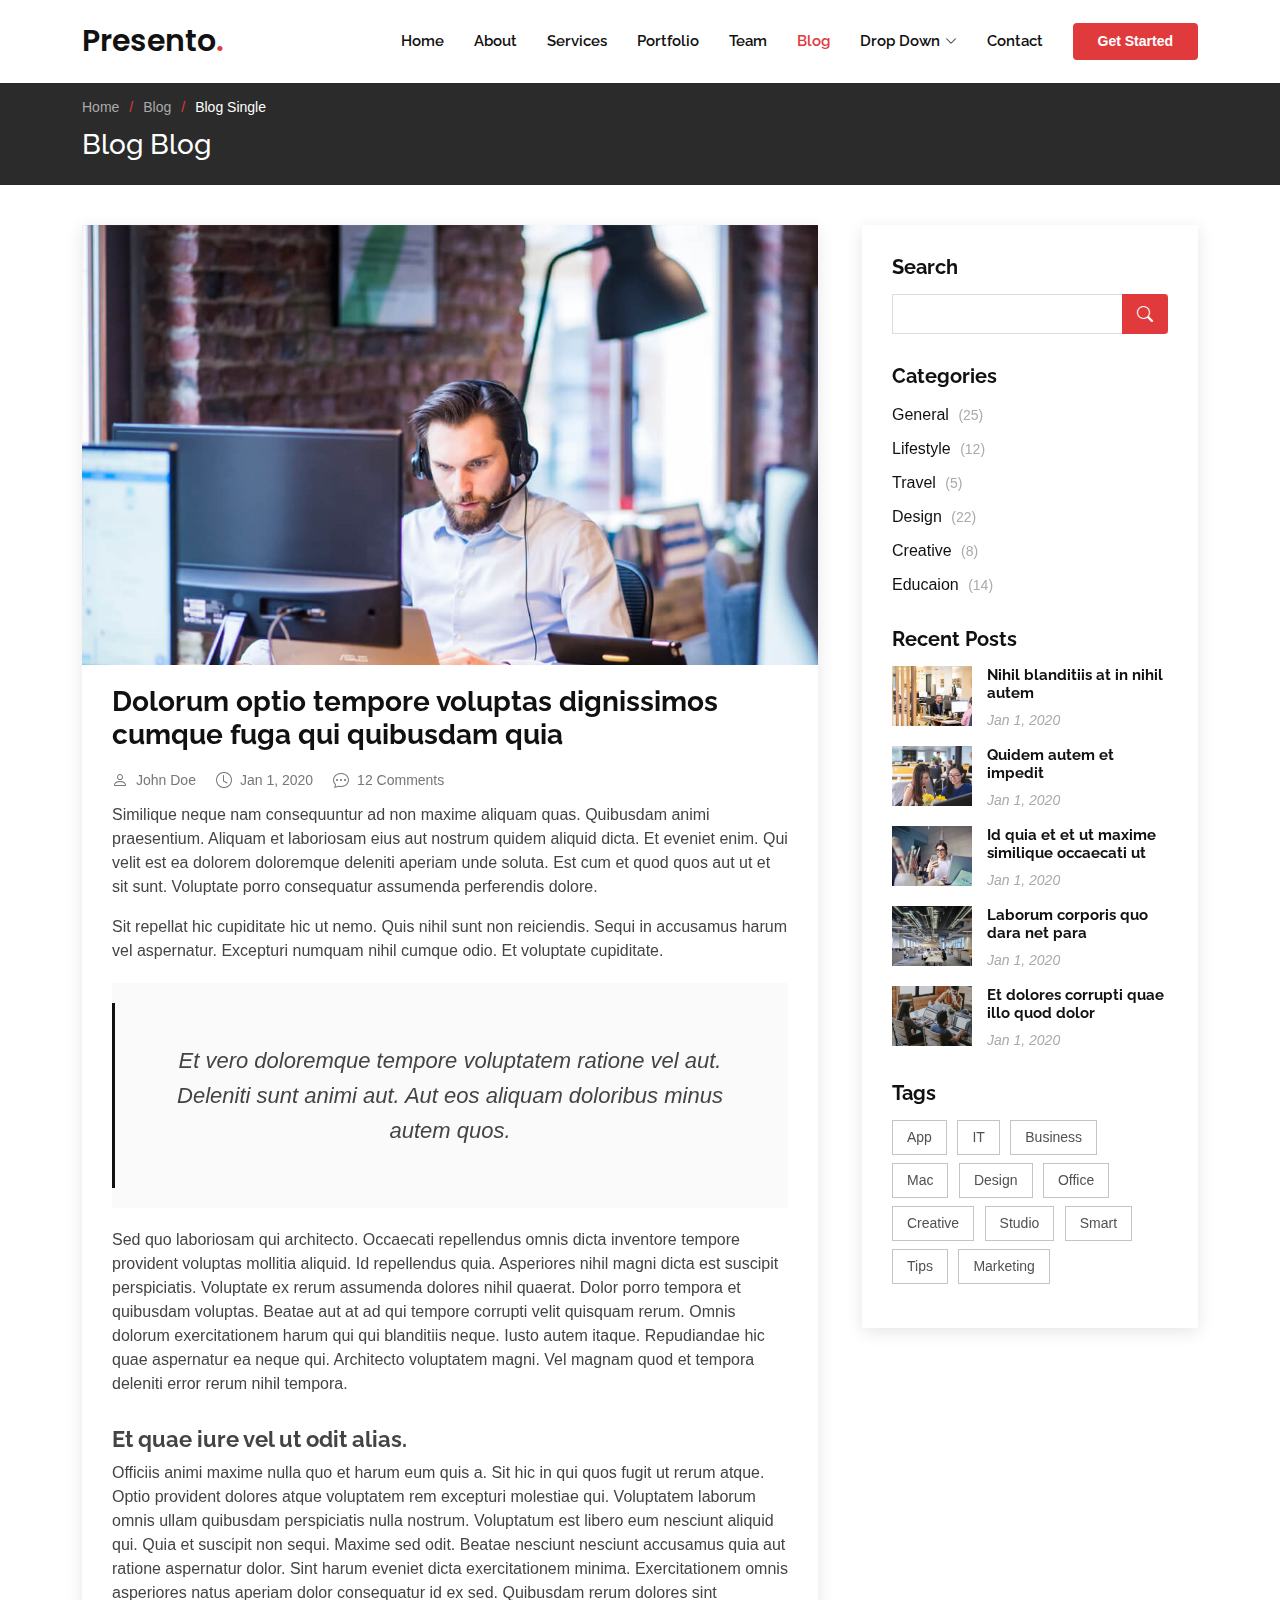
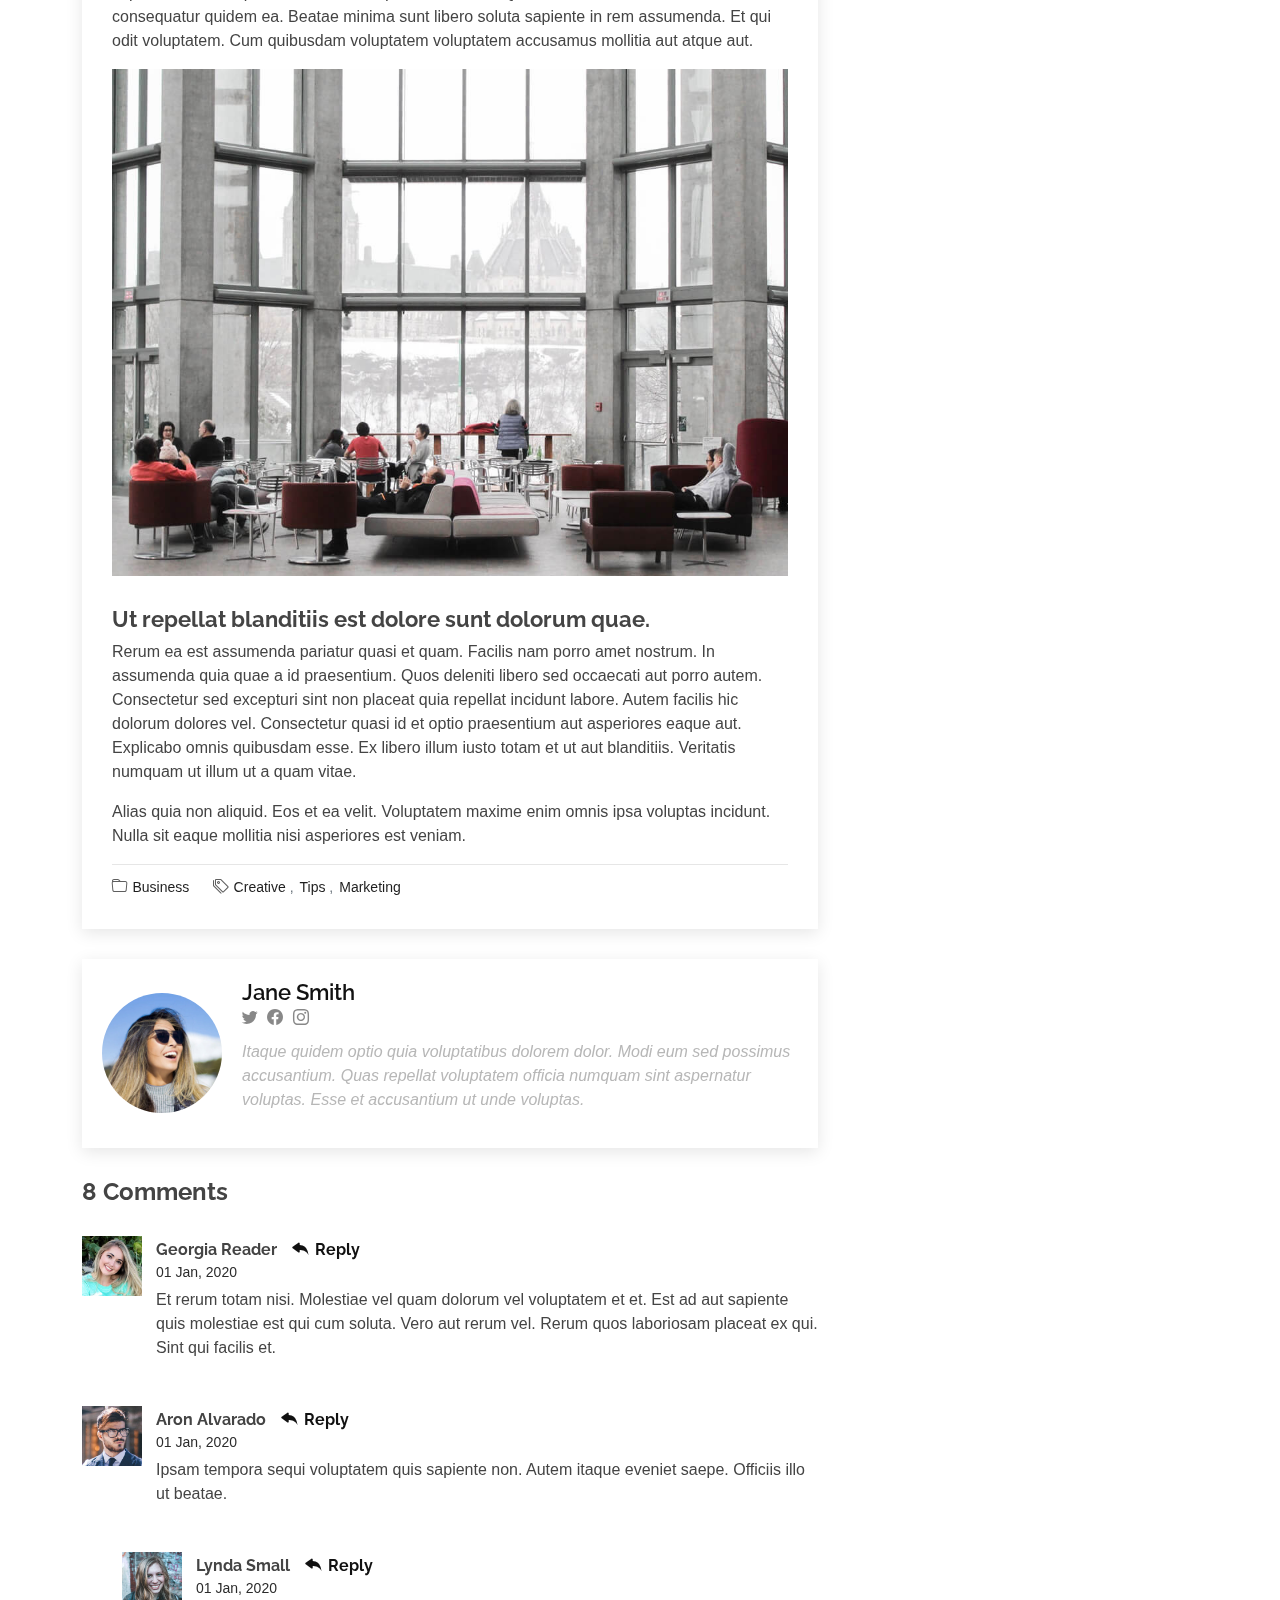
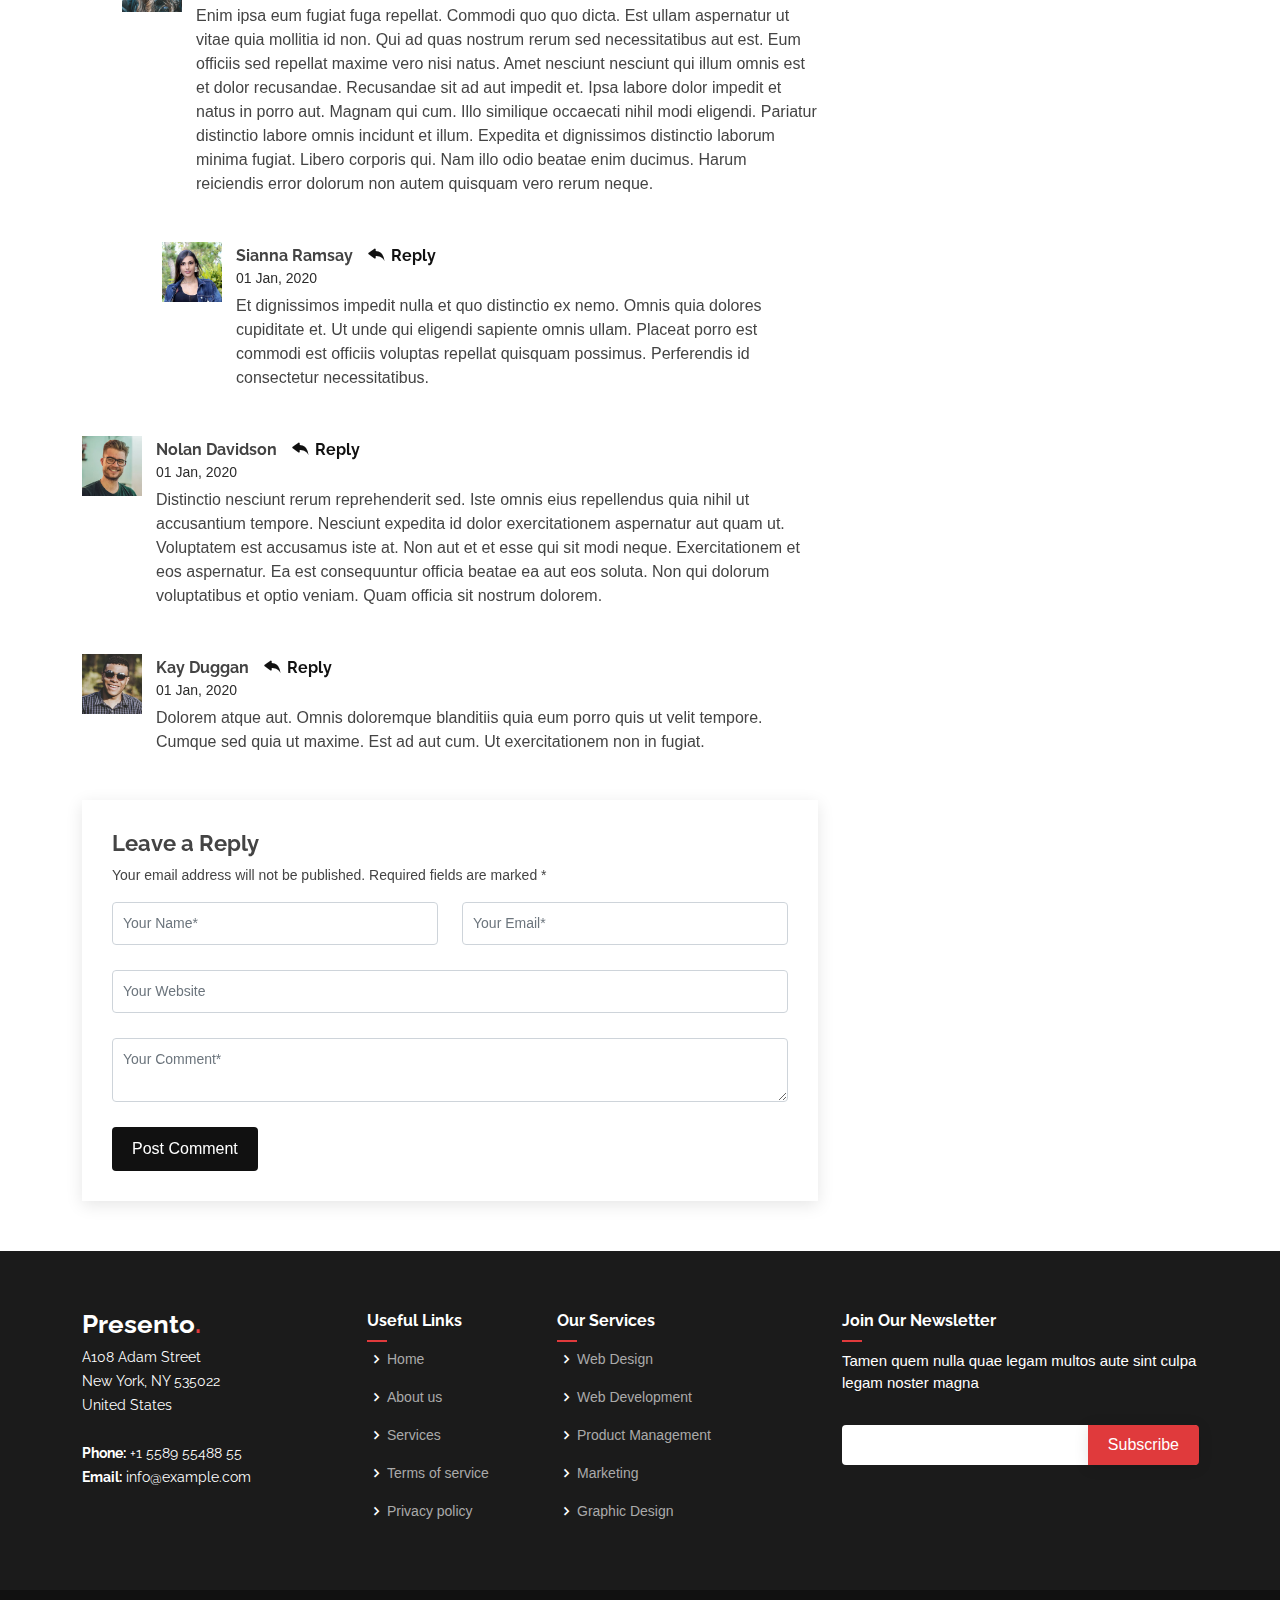
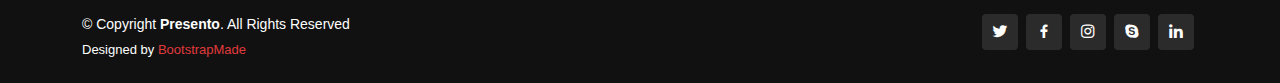
<file: blog-single.html>
<!DOCTYPE html>
<html lang="en">

<head>
  <meta charset="utf-8">
  <meta content="width=device-width, initial-scale=1.0" name="viewport">

  <title>Blog Single - Presento Bootstrap Template</title>
  <meta content="" name="description">
  <meta content="" name="keywords">

  <!-- Favicons -->
  <link href="assets/img/favicon.png" rel="icon">
  <link href="assets/img/apple-touch-icon.png" rel="apple-touch-icon">

  <!-- Google Fonts -->
  <link href="https://fonts.googleapis.com/css?family=Open+Sans:300,300i,400,400i,600,600i,700,700i|Raleway:300,300i,400,400i,500,500i,600,600i,700,700i|Poppins:300,300i,400,400i,500,500i,600,600i,700,700i" rel="stylesheet">

  <!-- Vendor CSS Files -->
  <link href="assets/vendor/aos/aos.css" rel="stylesheet">
  <link href="assets/vendor/bootstrap/css/bootstrap.min.css" rel="stylesheet">
  <link href="assets/vendor/bootstrap-icons/bootstrap-icons.css" rel="stylesheet">
  <link href="assets/vendor/boxicons/css/boxicons.min.css" rel="stylesheet">
  <link href="assets/vendor/glightbox/css/glightbox.min.css" rel="stylesheet">
  <link href="assets/vendor/remixicon/remixicon.css" rel="stylesheet">
  <link href="assets/vendor/swiper/swiper-bundle.min.css" rel="stylesheet">

  <!-- Template Main CSS File -->
  <link href="assets/css/style.css" rel="stylesheet">

  <!-- =======================================================
  * Template Name: Presento - v3.9.1
  * Template URL: https://bootstrapmade.com/presento-bootstrap-corporate-template/
  * Author: BootstrapMade.com
  * License: https://bootstrapmade.com/license/
  ======================================================== -->
</head>

<body>

  <!-- ======= Header ======= -->
  <header id="header" class="fixed-top d-flex align-items-center">
    <div class="container d-flex align-items-center">
      <h1 class="logo me-auto"><a href="index.html">Presento<span>.</span></a></h1>
      <!-- Uncomment below if you prefer to use an image logo -->
      <!-- <a href="index.html" class="logo me-auto"><img src="assets/img/logo.png" alt=""></a>-->

      <nav id="navbar" class="navbar order-last order-lg-0">
        <ul>
          <li><a class="nav-link scrollto " href="#hero">Home</a></li>
          <li><a class="nav-link scrollto" href="#about">About</a></li>
          <li><a class="nav-link scrollto" href="#services">Services</a></li>
          <li><a class="nav-link scrollto " href="#portfolio">Portfolio</a></li>
          <li><a class="nav-link scrollto" href="#team">Team</a></li>
          <li><a class="active" href="blog.html">Blog</a></li>
          <li class="dropdown"><a href="#"><span>Drop Down</span> <i class="bi bi-chevron-down"></i></a>
            <ul>
              <li><a href="#">Drop Down 1</a></li>
              <li class="dropdown"><a href="#"><span>Deep Drop Down</span> <i class="bi bi-chevron-right"></i></a>
                <ul>
                  <li><a href="#">Deep Drop Down 1</a></li>
                  <li><a href="#">Deep Drop Down 2</a></li>
                  <li><a href="#">Deep Drop Down 3</a></li>
                  <li><a href="#">Deep Drop Down 4</a></li>
                  <li><a href="#">Deep Drop Down 5</a></li>
                </ul>
              </li>
              <li><a href="#">Drop Down 2</a></li>
              <li><a href="#">Drop Down 3</a></li>
              <li><a href="#">Drop Down 4</a></li>
            </ul>
          </li>
          <li><a class="nav-link scrollto" href="#contact">Contact</a></li>
        </ul>
        <i class="bi bi-list mobile-nav-toggle"></i>
      </nav><!-- .navbar -->

      <a href="#about" class="get-started-btn scrollto">Get Started</a>
    </div>
  </header><!-- End Header -->

  <main id="main">

    <!-- ======= Breadcrumbs ======= -->
    <section class="breadcrumbs">
      <div class="container">

        <ol>
          <li><a href="index.html">Home</a></li>
          <li><a href="blog.html">Blog</a></li>
          <li>Blog Single</li>
        </ol>
        <h2>Blog Blog</h2>

      </div>
    </section><!-- End Breadcrumbs -->

    <!-- ======= Blog Single Section ======= -->
    <section id="blog" class="blog">
      <div class="container" data-aos="fade-up">

        <div class="row">

          <div class="col-lg-8 entries">

            <article class="entry entry-single">

              <div class="entry-img">
                <img src="assets/img/blog/blog-1.jpg" alt="" class="img-fluid">
              </div>

              <h2 class="entry-title">
                <a href="blog-single.html">Dolorum optio tempore voluptas dignissimos cumque fuga qui quibusdam quia</a>
              </h2>

              <div class="entry-meta">
                <ul>
                  <li class="d-flex align-items-center"><i class="bi bi-person"></i> <a href="blog-single.html">John Doe</a></li>
                  <li class="d-flex align-items-center"><i class="bi bi-clock"></i> <a href="blog-single.html"><time datetime="2020-01-01">Jan 1, 2020</time></a></li>
                  <li class="d-flex align-items-center"><i class="bi bi-chat-dots"></i> <a href="blog-single.html">12 Comments</a></li>
                </ul>
              </div>

              <div class="entry-content">
                <p>
                  Similique neque nam consequuntur ad non maxime aliquam quas. Quibusdam animi praesentium. Aliquam et laboriosam eius aut nostrum quidem aliquid dicta.
                  Et eveniet enim. Qui velit est ea dolorem doloremque deleniti aperiam unde soluta. Est cum et quod quos aut ut et sit sunt. Voluptate porro consequatur assumenda perferendis dolore.
                </p>

                <p>
                  Sit repellat hic cupiditate hic ut nemo. Quis nihil sunt non reiciendis. Sequi in accusamus harum vel aspernatur. Excepturi numquam nihil cumque odio. Et voluptate cupiditate.
                </p>

                <blockquote>
                  <p>
                    Et vero doloremque tempore voluptatem ratione vel aut. Deleniti sunt animi aut. Aut eos aliquam doloribus minus autem quos.
                  </p>
                </blockquote>

                <p>
                  Sed quo laboriosam qui architecto. Occaecati repellendus omnis dicta inventore tempore provident voluptas mollitia aliquid. Id repellendus quia. Asperiores nihil magni dicta est suscipit perspiciatis. Voluptate ex rerum assumenda dolores nihil quaerat.
                  Dolor porro tempora et quibusdam voluptas. Beatae aut at ad qui tempore corrupti velit quisquam rerum. Omnis dolorum exercitationem harum qui qui blanditiis neque.
                  Iusto autem itaque. Repudiandae hic quae aspernatur ea neque qui. Architecto voluptatem magni. Vel magnam quod et tempora deleniti error rerum nihil tempora.
                </p>

                <h3>Et quae iure vel ut odit alias.</h3>
                <p>
                  Officiis animi maxime nulla quo et harum eum quis a. Sit hic in qui quos fugit ut rerum atque. Optio provident dolores atque voluptatem rem excepturi molestiae qui. Voluptatem laborum omnis ullam quibusdam perspiciatis nulla nostrum. Voluptatum est libero eum nesciunt aliquid qui.
                  Quia et suscipit non sequi. Maxime sed odit. Beatae nesciunt nesciunt accusamus quia aut ratione aspernatur dolor. Sint harum eveniet dicta exercitationem minima. Exercitationem omnis asperiores natus aperiam dolor consequatur id ex sed. Quibusdam rerum dolores sint consequatur quidem ea.
                  Beatae minima sunt libero soluta sapiente in rem assumenda. Et qui odit voluptatem. Cum quibusdam voluptatem voluptatem accusamus mollitia aut atque aut.
                </p>
                <img src="assets/img/blog/blog-inside-post.jpg" class="img-fluid" alt="">

                <h3>Ut repellat blanditiis est dolore sunt dolorum quae.</h3>
                <p>
                  Rerum ea est assumenda pariatur quasi et quam. Facilis nam porro amet nostrum. In assumenda quia quae a id praesentium. Quos deleniti libero sed occaecati aut porro autem. Consectetur sed excepturi sint non placeat quia repellat incidunt labore. Autem facilis hic dolorum dolores vel.
                  Consectetur quasi id et optio praesentium aut asperiores eaque aut. Explicabo omnis quibusdam esse. Ex libero illum iusto totam et ut aut blanditiis. Veritatis numquam ut illum ut a quam vitae.
                </p>
                <p>
                  Alias quia non aliquid. Eos et ea velit. Voluptatem maxime enim omnis ipsa voluptas incidunt. Nulla sit eaque mollitia nisi asperiores est veniam.
                </p>

              </div>

              <div class="entry-footer">
                <i class="bi bi-folder"></i>
                <ul class="cats">
                  <li><a href="#">Business</a></li>
                </ul>

                <i class="bi bi-tags"></i>
                <ul class="tags">
                  <li><a href="#">Creative</a></li>
                  <li><a href="#">Tips</a></li>
                  <li><a href="#">Marketing</a></li>
                </ul>
              </div>

            </article><!-- End blog entry -->

            <div class="blog-author d-flex align-items-center">
              <img src="assets/img/blog/blog-author.jpg" class="rounded-circle float-left" alt="">
              <div>
                <h4>Jane Smith</h4>
                <div class="social-links">
                  <a href="https://twitters.com/#"><i class="bi bi-twitter"></i></a>
                  <a href="https://facebook.com/#"><i class="bi bi-facebook"></i></a>
                  <a href="https://instagram.com/#"><i class="biu bi-instagram"></i></a>
                </div>
                <p>
                  Itaque quidem optio quia voluptatibus dolorem dolor. Modi eum sed possimus accusantium. Quas repellat voluptatem officia numquam sint aspernatur voluptas. Esse et accusantium ut unde voluptas.
                </p>
              </div>
            </div><!-- End blog author bio -->

            <div class="blog-comments">

              <h4 class="comments-count">8 Comments</h4>

              <div id="comment-1" class="comment">
                <div class="d-flex">
                  <div class="comment-img"><img src="assets/img/blog/comments-1.jpg" alt=""></div>
                  <div>
                    <h5><a href="">Georgia Reader</a> <a href="#" class="reply"><i class="bi bi-reply-fill"></i> Reply</a></h5>
                    <time datetime="2020-01-01">01 Jan, 2020</time>
                    <p>
                      Et rerum totam nisi. Molestiae vel quam dolorum vel voluptatem et et. Est ad aut sapiente quis molestiae est qui cum soluta.
                      Vero aut rerum vel. Rerum quos laboriosam placeat ex qui. Sint qui facilis et.
                    </p>
                  </div>
                </div>
              </div><!-- End comment #1 -->

              <div id="comment-2" class="comment">
                <div class="d-flex">
                  <div class="comment-img"><img src="assets/img/blog/comments-2.jpg" alt=""></div>
                  <div>
                    <h5><a href="">Aron Alvarado</a> <a href="#" class="reply"><i class="bi bi-reply-fill"></i> Reply</a></h5>
                    <time datetime="2020-01-01">01 Jan, 2020</time>
                    <p>
                      Ipsam tempora sequi voluptatem quis sapiente non. Autem itaque eveniet saepe. Officiis illo ut beatae.
                    </p>
                  </div>
                </div>

                <div id="comment-reply-1" class="comment comment-reply">
                  <div class="d-flex">
                    <div class="comment-img"><img src="assets/img/blog/comments-3.jpg" alt=""></div>
                    <div>
                      <h5><a href="">Lynda Small</a> <a href="#" class="reply"><i class="bi bi-reply-fill"></i> Reply</a></h5>
                      <time datetime="2020-01-01">01 Jan, 2020</time>
                      <p>
                        Enim ipsa eum fugiat fuga repellat. Commodi quo quo dicta. Est ullam aspernatur ut vitae quia mollitia id non. Qui ad quas nostrum rerum sed necessitatibus aut est. Eum officiis sed repellat maxime vero nisi natus. Amet nesciunt nesciunt qui illum omnis est et dolor recusandae.

                        Recusandae sit ad aut impedit et. Ipsa labore dolor impedit et natus in porro aut. Magnam qui cum. Illo similique occaecati nihil modi eligendi. Pariatur distinctio labore omnis incidunt et illum. Expedita et dignissimos distinctio laborum minima fugiat.

                        Libero corporis qui. Nam illo odio beatae enim ducimus. Harum reiciendis error dolorum non autem quisquam vero rerum neque.
                      </p>
                    </div>
                  </div>

                  <div id="comment-reply-2" class="comment comment-reply">
                    <div class="d-flex">
                      <div class="comment-img"><img src="assets/img/blog/comments-4.jpg" alt=""></div>
                      <div>
                        <h5><a href="">Sianna Ramsay</a> <a href="#" class="reply"><i class="bi bi-reply-fill"></i> Reply</a></h5>
                        <time datetime="2020-01-01">01 Jan, 2020</time>
                        <p>
                          Et dignissimos impedit nulla et quo distinctio ex nemo. Omnis quia dolores cupiditate et. Ut unde qui eligendi sapiente omnis ullam. Placeat porro est commodi est officiis voluptas repellat quisquam possimus. Perferendis id consectetur necessitatibus.
                        </p>
                      </div>
                    </div>

                  </div><!-- End comment reply #2-->

                </div><!-- End comment reply #1-->

              </div><!-- End comment #2-->

              <div id="comment-3" class="comment">
                <div class="d-flex">
                  <div class="comment-img"><img src="assets/img/blog/comments-5.jpg" alt=""></div>
                  <div>
                    <h5><a href="">Nolan Davidson</a> <a href="#" class="reply"><i class="bi bi-reply-fill"></i> Reply</a></h5>
                    <time datetime="2020-01-01">01 Jan, 2020</time>
                    <p>
                      Distinctio nesciunt rerum reprehenderit sed. Iste omnis eius repellendus quia nihil ut accusantium tempore. Nesciunt expedita id dolor exercitationem aspernatur aut quam ut. Voluptatem est accusamus iste at.
                      Non aut et et esse qui sit modi neque. Exercitationem et eos aspernatur. Ea est consequuntur officia beatae ea aut eos soluta. Non qui dolorum voluptatibus et optio veniam. Quam officia sit nostrum dolorem.
                    </p>
                  </div>
                </div>

              </div><!-- End comment #3 -->

              <div id="comment-4" class="comment">
                <div class="d-flex">
                  <div class="comment-img"><img src="assets/img/blog/comments-6.jpg" alt=""></div>
                  <div>
                    <h5><a href="">Kay Duggan</a> <a href="#" class="reply"><i class="bi bi-reply-fill"></i> Reply</a></h5>
                    <time datetime="2020-01-01">01 Jan, 2020</time>
                    <p>
                      Dolorem atque aut. Omnis doloremque blanditiis quia eum porro quis ut velit tempore. Cumque sed quia ut maxime. Est ad aut cum. Ut exercitationem non in fugiat.
                    </p>
                  </div>
                </div>

              </div><!-- End comment #4 -->

              <div class="reply-form">
                <h4>Leave a Reply</h4>
                <p>Your email address will not be published. Required fields are marked * </p>
                <form action="">
                  <div class="row">
                    <div class="col-md-6 form-group">
                      <input name="name" type="text" class="form-control" placeholder="Your Name*">
                    </div>
                    <div class="col-md-6 form-group">
                      <input name="email" type="text" class="form-control" placeholder="Your Email*">
                    </div>
                  </div>
                  <div class="row">
                    <div class="col form-group">
                      <input name="website" type="text" class="form-control" placeholder="Your Website">
                    </div>
                  </div>
                  <div class="row">
                    <div class="col form-group">
                      <textarea name="comment" class="form-control" placeholder="Your Comment*"></textarea>
                    </div>
                  </div>
                  <button type="submit" class="btn btn-primary">Post Comment</button>

                </form>

              </div>

            </div><!-- End blog comments -->

          </div><!-- End blog entries list -->

          <div class="col-lg-4">

            <div class="sidebar">

              <h3 class="sidebar-title">Search</h3>
              <div class="sidebar-item search-form">
                <form action="">
                  <input type="text">
                  <button type="submit"><i class="bi bi-search"></i></button>
                </form>
              </div><!-- End sidebar search formn-->

              <h3 class="sidebar-title">Categories</h3>
              <div class="sidebar-item categories">
                <ul>
                  <li><a href="#">General <span>(25)</span></a></li>
                  <li><a href="#">Lifestyle <span>(12)</span></a></li>
                  <li><a href="#">Travel <span>(5)</span></a></li>
                  <li><a href="#">Design <span>(22)</span></a></li>
                  <li><a href="#">Creative <span>(8)</span></a></li>
                  <li><a href="#">Educaion <span>(14)</span></a></li>
                </ul>
              </div><!-- End sidebar categories-->

              <h3 class="sidebar-title">Recent Posts</h3>
              <div class="sidebar-item recent-posts">
                <div class="post-item clearfix">
                  <img src="assets/img/blog/blog-recent-1.jpg" alt="">
                  <h4><a href="blog-single.html">Nihil blanditiis at in nihil autem</a></h4>
                  <time datetime="2020-01-01">Jan 1, 2020</time>
                </div>

                <div class="post-item clearfix">
                  <img src="assets/img/blog/blog-recent-2.jpg" alt="">
                  <h4><a href="blog-single.html">Quidem autem et impedit</a></h4>
                  <time datetime="2020-01-01">Jan 1, 2020</time>
                </div>

                <div class="post-item clearfix">
                  <img src="assets/img/blog/blog-recent-3.jpg" alt="">
                  <h4><a href="blog-single.html">Id quia et et ut maxime similique occaecati ut</a></h4>
                  <time datetime="2020-01-01">Jan 1, 2020</time>
                </div>

                <div class="post-item clearfix">
                  <img src="assets/img/blog/blog-recent-4.jpg" alt="">
                  <h4><a href="blog-single.html">Laborum corporis quo dara net para</a></h4>
                  <time datetime="2020-01-01">Jan 1, 2020</time>
                </div>

                <div class="post-item clearfix">
                  <img src="assets/img/blog/blog-recent-5.jpg" alt="">
                  <h4><a href="blog-single.html">Et dolores corrupti quae illo quod dolor</a></h4>
                  <time datetime="2020-01-01">Jan 1, 2020</time>
                </div>

              </div><!-- End sidebar recent posts-->

              <h3 class="sidebar-title">Tags</h3>
              <div class="sidebar-item tags">
                <ul>
                  <li><a href="#">App</a></li>
                  <li><a href="#">IT</a></li>
                  <li><a href="#">Business</a></li>
                  <li><a href="#">Mac</a></li>
                  <li><a href="#">Design</a></li>
                  <li><a href="#">Office</a></li>
                  <li><a href="#">Creative</a></li>
                  <li><a href="#">Studio</a></li>
                  <li><a href="#">Smart</a></li>
                  <li><a href="#">Tips</a></li>
                  <li><a href="#">Marketing</a></li>
                </ul>
              </div><!-- End sidebar tags-->

            </div><!-- End sidebar -->

          </div><!-- End blog sidebar -->

        </div>

      </div>
    </section><!-- End Blog Single Section -->

  </main><!-- End #main -->

  <!-- ======= Footer ======= -->
  <footer id="footer">

    <div class="footer-top">
      <div class="container">
        <div class="row">

          <div class="col-lg-3 col-md-6 footer-contact">
            <h3>Presento<span>.</span></h3>
            <p>
              A108 Adam Street <br>
              New York, NY 535022<br>
              United States <br><br>
              <strong>Phone:</strong> +1 5589 55488 55<br>
              <strong>Email:</strong> info@example.com<br>
            </p>
          </div>

          <div class="col-lg-2 col-md-6 footer-links">
            <h4>Useful Links</h4>
            <ul>
              <li><i class="bx bx-chevron-right"></i> <a href="#">Home</a></li>
              <li><i class="bx bx-chevron-right"></i> <a href="#">About us</a></li>
              <li><i class="bx bx-chevron-right"></i> <a href="#">Services</a></li>
              <li><i class="bx bx-chevron-right"></i> <a href="#">Terms of service</a></li>
              <li><i class="bx bx-chevron-right"></i> <a href="#">Privacy policy</a></li>
            </ul>
          </div>

          <div class="col-lg-3 col-md-6 footer-links">
            <h4>Our Services</h4>
            <ul>
              <li><i class="bx bx-chevron-right"></i> <a href="#">Web Design</a></li>
              <li><i class="bx bx-chevron-right"></i> <a href="#">Web Development</a></li>
              <li><i class="bx bx-chevron-right"></i> <a href="#">Product Management</a></li>
              <li><i class="bx bx-chevron-right"></i> <a href="#">Marketing</a></li>
              <li><i class="bx bx-chevron-right"></i> <a href="#">Graphic Design</a></li>
            </ul>
          </div>

          <div class="col-lg-4 col-md-6 footer-newsletter">
            <h4>Join Our Newsletter</h4>
            <p>Tamen quem nulla quae legam multos aute sint culpa legam noster magna</p>
            <form action="" method="post">
              <input type="email" name="email"><input type="submit" value="Subscribe">
            </form>
          </div>

        </div>
      </div>
    </div>

    <div class="container d-md-flex py-4">

      <div class="me-md-auto text-center text-md-start">
        <div class="copyright">
          &copy; Copyright <strong><span>Presento</span></strong>. All Rights Reserved
        </div>
        <div class="credits">
          <!-- All the links in the footer should remain intact. -->
          <!-- You can delete the links only if you purchased the pro version. -->
          <!-- Licensing information: https://bootstrapmade.com/license/ -->
          <!-- Purchase the pro version with working PHP/AJAX contact form: https://bootstrapmade.com/presento-bootstrap-corporate-template/ -->
          Designed by <a href="https://bootstrapmade.com/">BootstrapMade</a>
        </div>
      </div>
      <div class="social-links text-center text-md-end pt-3 pt-md-0">
        <a href="#" class="twitter"><i class="bx bxl-twitter"></i></a>
        <a href="#" class="facebook"><i class="bx bxl-facebook"></i></a>
        <a href="#" class="instagram"><i class="bx bxl-instagram"></i></a>
        <a href="#" class="google-plus"><i class="bx bxl-skype"></i></a>
        <a href="#" class="linkedin"><i class="bx bxl-linkedin"></i></a>
      </div>
    </div>
  </footer><!-- End Footer -->

  <a href="#" class="back-to-top d-flex align-items-center justify-content-center"><i class="bi bi-arrow-up-short"></i></a>

  <!-- Vendor JS Files -->
  <script src="assets/vendor/purecounter/purecounter_vanilla.js"></script>
  <script src="assets/vendor/aos/aos.js"></script>
  <script src="assets/vendor/bootstrap/js/bootstrap.bundle.min.js"></script>
  <script src="assets/vendor/glightbox/js/glightbox.min.js"></script>
  <script src="assets/vendor/isotope-layout/isotope.pkgd.min.js"></script>
  <script src="assets/vendor/swiper/swiper-bundle.min.js"></script>
  <script src="assets/vendor/php-email-form/validate.js"></script>

  <!-- Template Main JS File -->
  <script src="assets/js/main.js"></script>

</body>

</html>
</file>
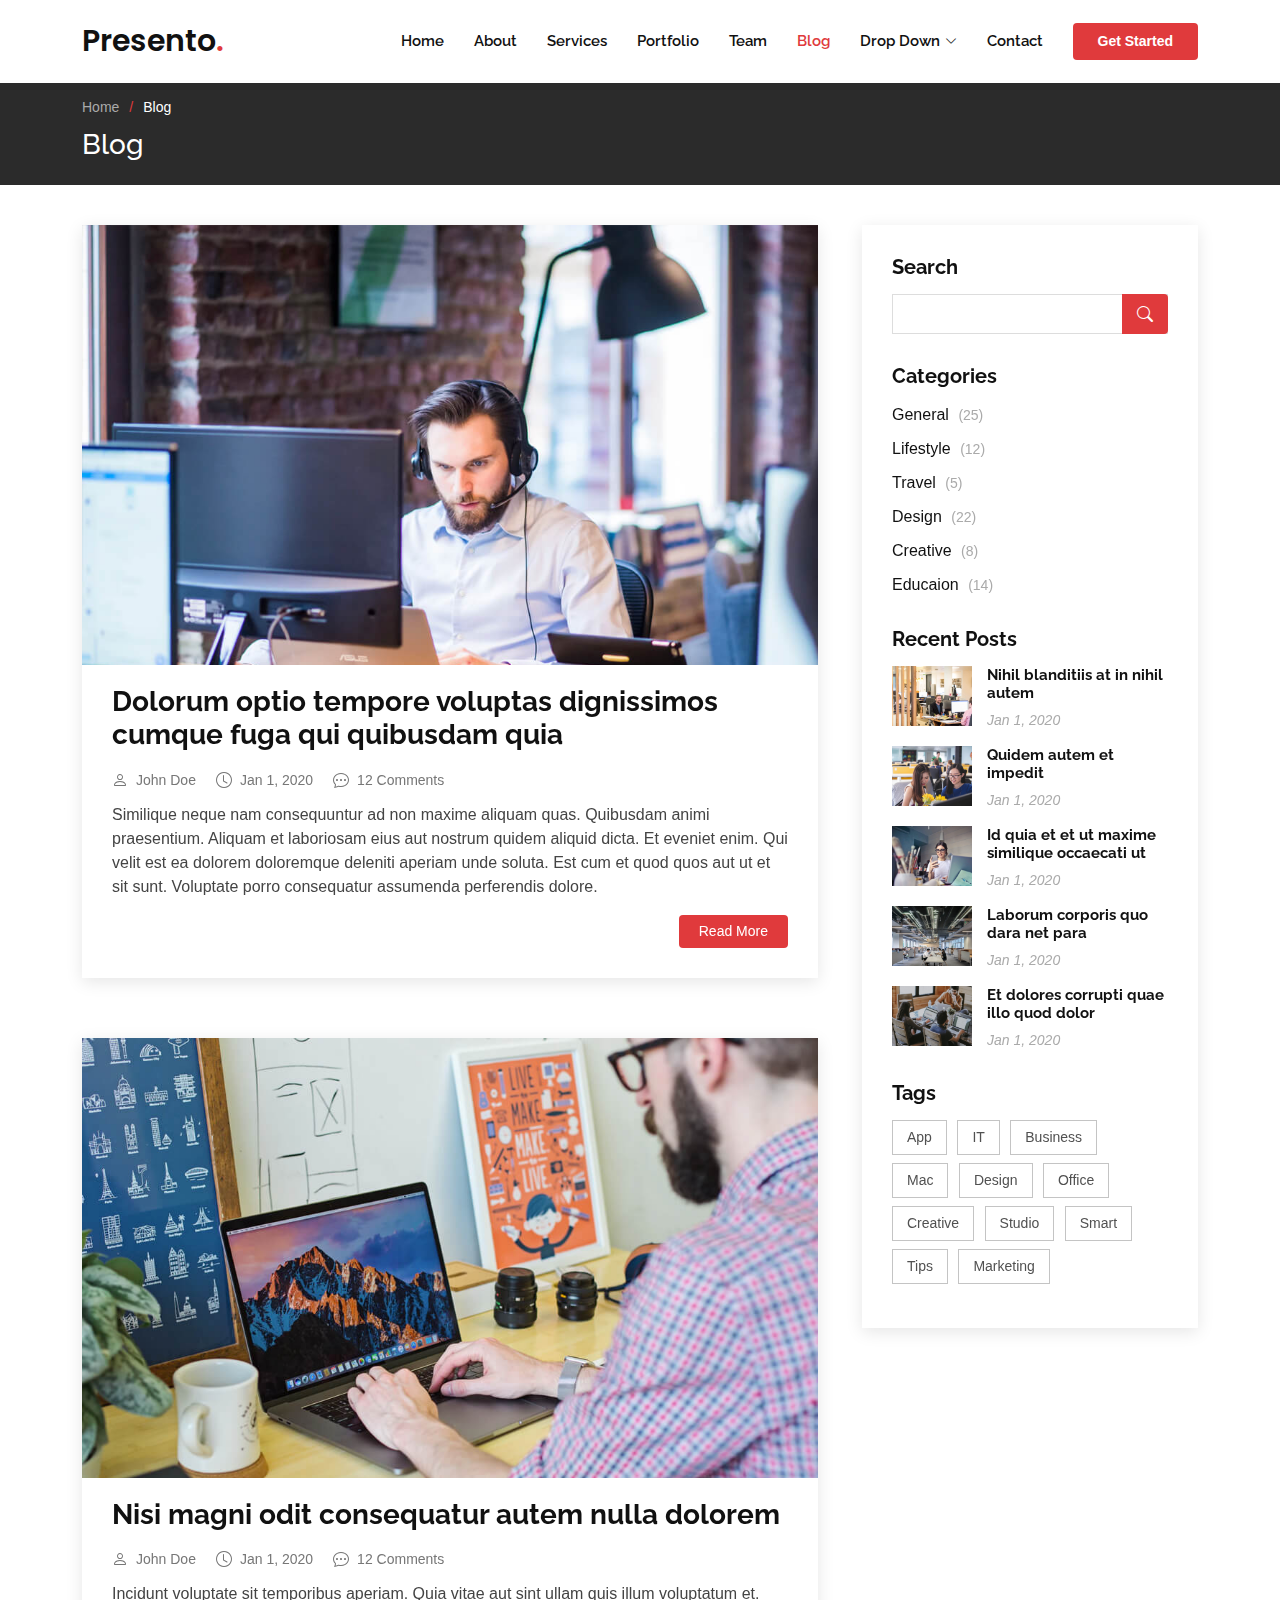
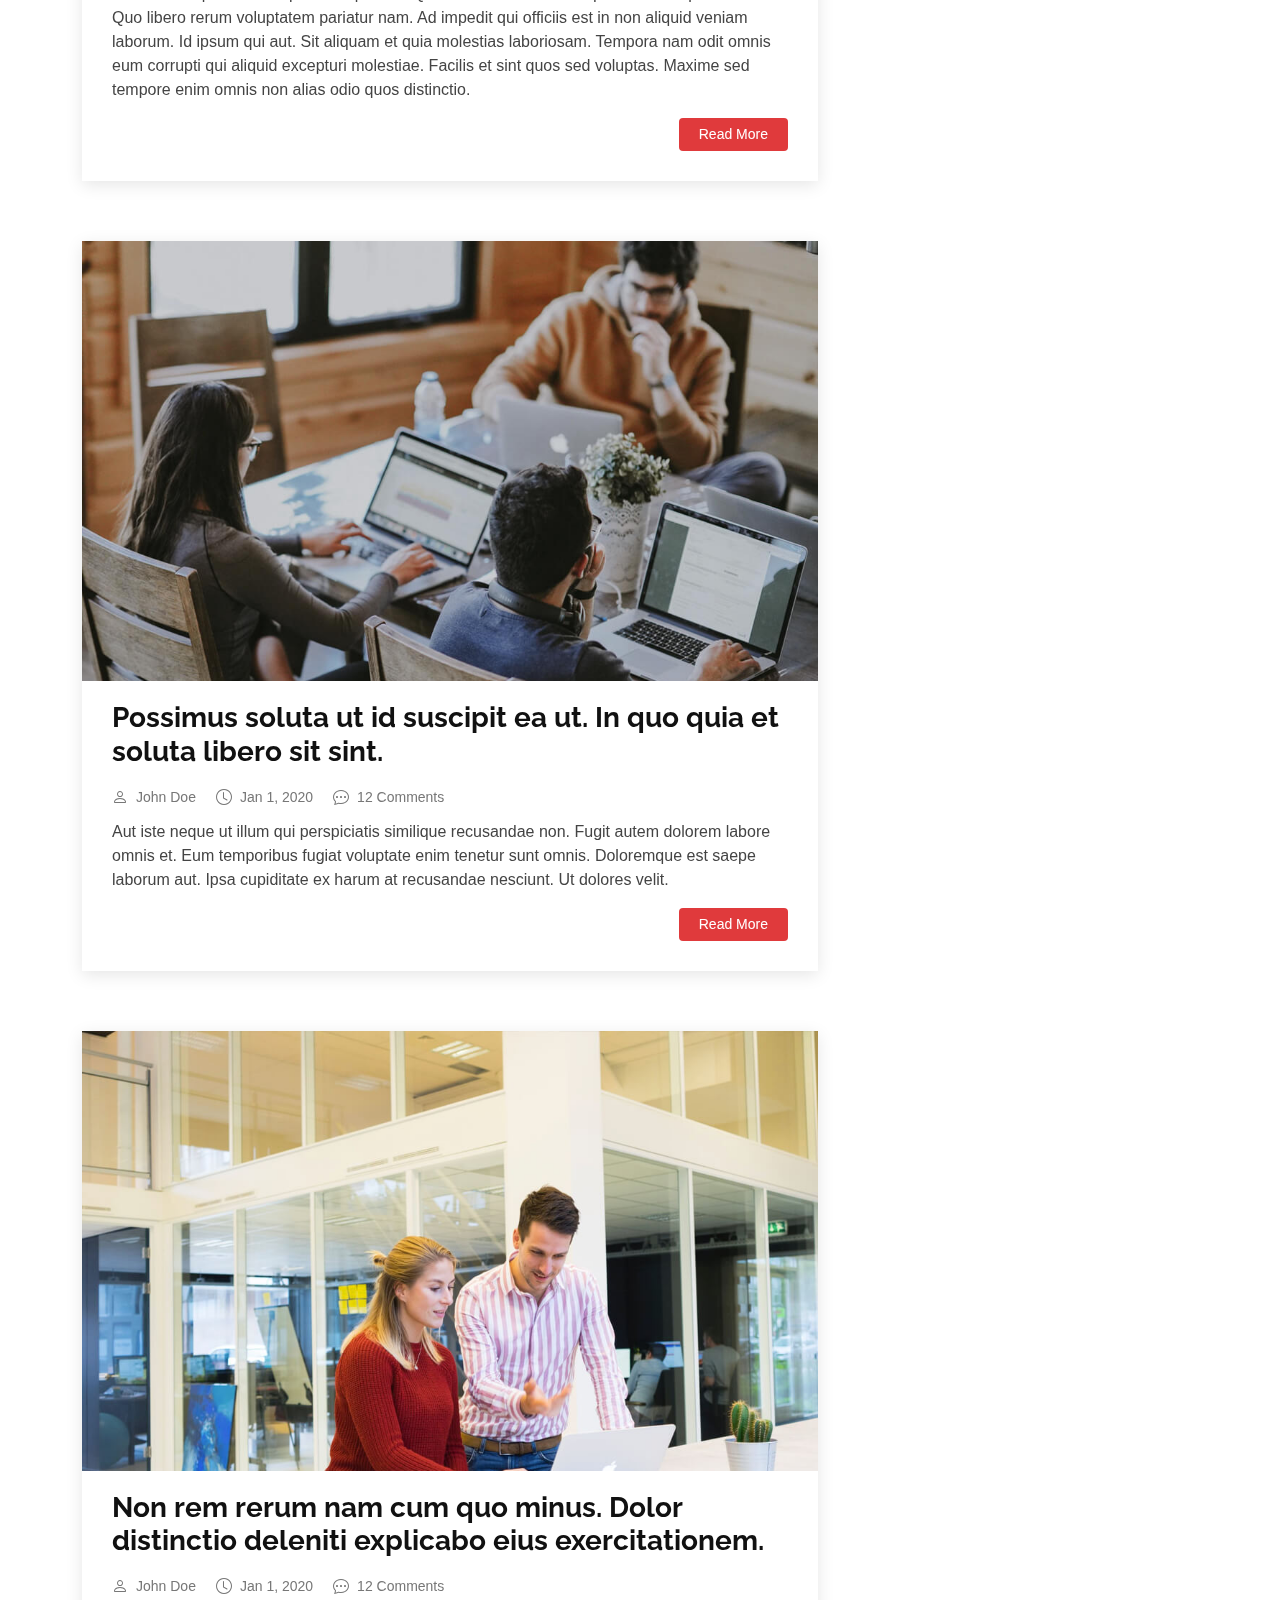
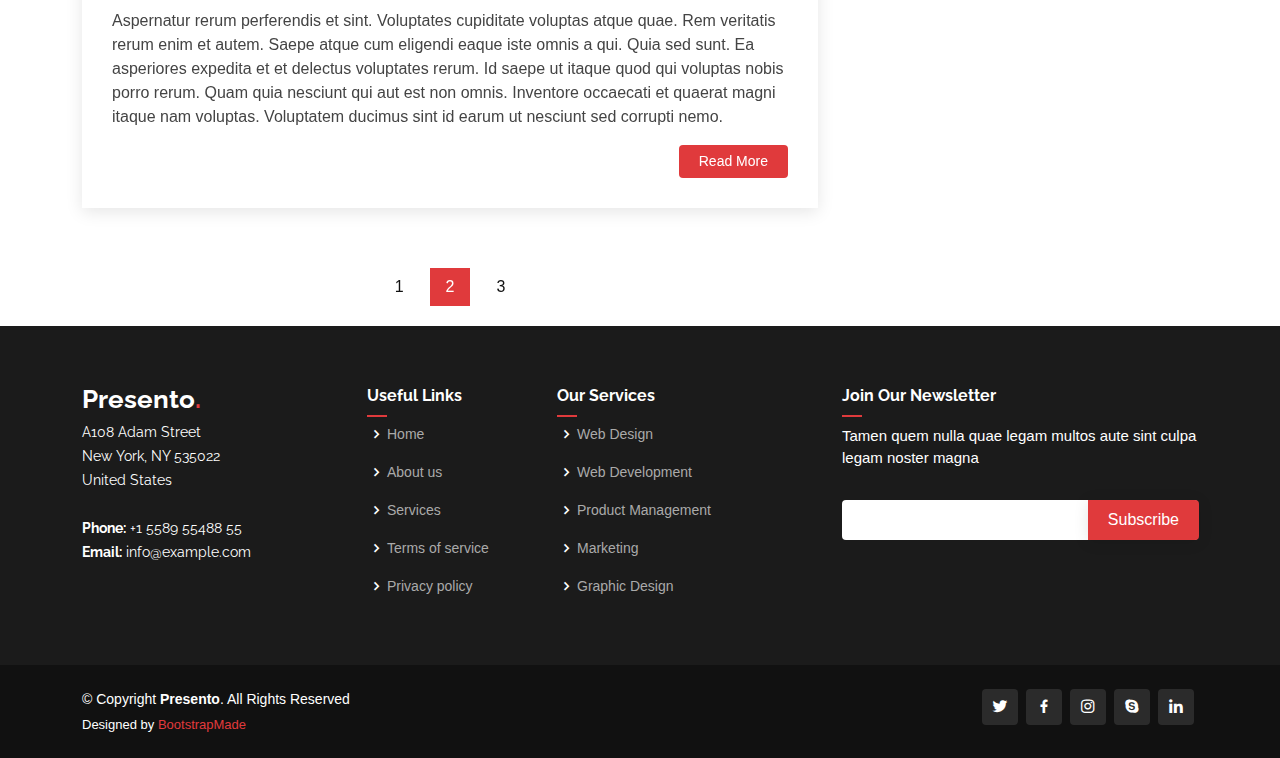
<file: blog.html>
<!DOCTYPE html>
<html lang="en">

<head>
  <meta charset="utf-8">
  <meta content="width=device-width, initial-scale=1.0" name="viewport">

  <title>Blog - Presento Bootstrap Template</title>
  <meta content="" name="description">
  <meta content="" name="keywords">

  <!-- Favicons -->
  <link href="assets/img/favicon.png" rel="icon">
  <link href="assets/img/apple-touch-icon.png" rel="apple-touch-icon">

  <!-- Google Fonts -->
  <link href="https://fonts.googleapis.com/css?family=Open+Sans:300,300i,400,400i,600,600i,700,700i|Raleway:300,300i,400,400i,500,500i,600,600i,700,700i|Poppins:300,300i,400,400i,500,500i,600,600i,700,700i" rel="stylesheet">

  <!-- Vendor CSS Files -->
  <link href="assets/vendor/aos/aos.css" rel="stylesheet">
  <link href="assets/vendor/bootstrap/css/bootstrap.min.css" rel="stylesheet">
  <link href="assets/vendor/bootstrap-icons/bootstrap-icons.css" rel="stylesheet">
  <link href="assets/vendor/boxicons/css/boxicons.min.css" rel="stylesheet">
  <link href="assets/vendor/glightbox/css/glightbox.min.css" rel="stylesheet">
  <link href="assets/vendor/remixicon/remixicon.css" rel="stylesheet">
  <link href="assets/vendor/swiper/swiper-bundle.min.css" rel="stylesheet">

  <!-- Template Main CSS File -->
  <link href="assets/css/style.css" rel="stylesheet">

  <!-- =======================================================
  * Template Name: Presento - v3.9.1
  * Template URL: https://bootstrapmade.com/presento-bootstrap-corporate-template/
  * Author: BootstrapMade.com
  * License: https://bootstrapmade.com/license/
  ======================================================== -->
</head>

<body>

  <!-- ======= Header ======= -->
  <header id="header" class="fixed-top d-flex align-items-center">
    <div class="container d-flex align-items-center">
      <h1 class="logo me-auto"><a href="index.html">Presento<span>.</span></a></h1>
      <!-- Uncomment below if you prefer to use an image logo -->
      <!-- <a href="index.html" class="logo me-auto"><img src="assets/img/logo.png" alt=""></a>-->

      <nav id="navbar" class="navbar order-last order-lg-0">
        <ul>
          <li><a class="nav-link scrollto " href="#hero">Home</a></li>
          <li><a class="nav-link scrollto" href="#about">About</a></li>
          <li><a class="nav-link scrollto" href="#services">Services</a></li>
          <li><a class="nav-link scrollto " href="#portfolio">Portfolio</a></li>
          <li><a class="nav-link scrollto" href="#team">Team</a></li>
          <li><a class="active" href="blog.html">Blog</a></li>
          <li class="dropdown"><a href="#"><span>Drop Down</span> <i class="bi bi-chevron-down"></i></a>
            <ul>
              <li><a href="#">Drop Down 1</a></li>
              <li class="dropdown"><a href="#"><span>Deep Drop Down</span> <i class="bi bi-chevron-right"></i></a>
                <ul>
                  <li><a href="#">Deep Drop Down 1</a></li>
                  <li><a href="#">Deep Drop Down 2</a></li>
                  <li><a href="#">Deep Drop Down 3</a></li>
                  <li><a href="#">Deep Drop Down 4</a></li>
                  <li><a href="#">Deep Drop Down 5</a></li>
                </ul>
              </li>
              <li><a href="#">Drop Down 2</a></li>
              <li><a href="#">Drop Down 3</a></li>
              <li><a href="#">Drop Down 4</a></li>
            </ul>
          </li>
          <li><a class="nav-link scrollto" href="#contact">Contact</a></li>
        </ul>
        <i class="bi bi-list mobile-nav-toggle"></i>
      </nav><!-- .navbar -->

      <a href="#about" class="get-started-btn scrollto">Get Started</a>
    </div>
  </header><!-- End Header -->

  <main id="main">

    <!-- ======= Breadcrumbs ======= -->
    <section class="breadcrumbs">
      <div class="container">

        <ol>
          <li><a href="index.html">Home</a></li>
          <li>Blog</li>
        </ol>
        <h2>Blog</h2>

      </div>
    </section><!-- End Breadcrumbs -->

    <!-- ======= Blog Section ======= -->
    <section id="blog" class="blog">
      <div class="container" data-aos="fade-up">

        <div class="row">

          <div class="col-lg-8 entries">

            <article class="entry">

              <div class="entry-img">
                <img src="assets/img/blog/blog-1.jpg" alt="" class="img-fluid">
              </div>

              <h2 class="entry-title">
                <a href="blog-single.html">Dolorum optio tempore voluptas dignissimos cumque fuga qui quibusdam quia</a>
              </h2>

              <div class="entry-meta">
                <ul>
                  <li class="d-flex align-items-center"><i class="bi bi-person"></i> <a href="blog-single.html">John Doe</a></li>
                  <li class="d-flex align-items-center"><i class="bi bi-clock"></i> <a href="blog-single.html"><time datetime="2020-01-01">Jan 1, 2020</time></a></li>
                  <li class="d-flex align-items-center"><i class="bi bi-chat-dots"></i> <a href="blog-single.html">12 Comments</a></li>
                </ul>
              </div>

              <div class="entry-content">
                <p>
                  Similique neque nam consequuntur ad non maxime aliquam quas. Quibusdam animi praesentium. Aliquam et laboriosam eius aut nostrum quidem aliquid dicta.
                  Et eveniet enim. Qui velit est ea dolorem doloremque deleniti aperiam unde soluta. Est cum et quod quos aut ut et sit sunt. Voluptate porro consequatur assumenda perferendis dolore.
                </p>
                <div class="read-more">
                  <a href="blog-single.html">Read More</a>
                </div>
              </div>

            </article><!-- End blog entry -->

            <article class="entry">

              <div class="entry-img">
                <img src="assets/img/blog/blog-2.jpg" alt="" class="img-fluid">
              </div>

              <h2 class="entry-title">
                <a href="blog-single.html">Nisi magni odit consequatur autem nulla dolorem</a>
              </h2>

              <div class="entry-meta">
                <ul>
                  <li class="d-flex align-items-center"><i class="bi bi-person"></i> <a href="blog-single.html">John Doe</a></li>
                  <li class="d-flex align-items-center"><i class="bi bi-clock"></i> <a href="blog-single.html"><time datetime="2020-01-01">Jan 1, 2020</time></a></li>
                  <li class="d-flex align-items-center"><i class="bi bi-chat-dots"></i> <a href="blog-single.html">12 Comments</a></li>
                </ul>
              </div>

              <div class="entry-content">
                <p>
                  Incidunt voluptate sit temporibus aperiam. Quia vitae aut sint ullam quis illum voluptatum et. Quo libero rerum voluptatem pariatur nam.
                  Ad impedit qui officiis est in non aliquid veniam laborum. Id ipsum qui aut. Sit aliquam et quia molestias laboriosam. Tempora nam odit omnis eum corrupti qui aliquid excepturi molestiae. Facilis et sint quos sed voluptas. Maxime sed tempore enim omnis non alias odio quos distinctio.
                </p>
                <div class="read-more">
                  <a href="blog-single.html">Read More</a>
                </div>
              </div>

            </article><!-- End blog entry -->

            <article class="entry">

              <div class="entry-img">
                <img src="assets/img/blog/blog-3.jpg" alt="" class="img-fluid">
              </div>

              <h2 class="entry-title">
                <a href="blog-single.html">Possimus soluta ut id suscipit ea ut. In quo quia et soluta libero sit sint.</a>
              </h2>

              <div class="entry-meta">
                <ul>
                  <li class="d-flex align-items-center"><i class="bi bi-person"></i> <a href="blog-single.html">John Doe</a></li>
                  <li class="d-flex align-items-center"><i class="bi bi-clock"></i> <a href="blog-single.html"><time datetime="2020-01-01">Jan 1, 2020</time></a></li>
                  <li class="d-flex align-items-center"><i class="bi bi-chat-dots"></i> <a href="blog-single.html">12 Comments</a></li>
                </ul>
              </div>

              <div class="entry-content">
                <p>
                  Aut iste neque ut illum qui perspiciatis similique recusandae non. Fugit autem dolorem labore omnis et. Eum temporibus fugiat voluptate enim tenetur sunt omnis.
                  Doloremque est saepe laborum aut. Ipsa cupiditate ex harum at recusandae nesciunt. Ut dolores velit.
                </p>
                <div class="read-more">
                  <a href="blog-single.html">Read More</a>
                </div>
              </div>

            </article><!-- End blog entry -->

            <article class="entry">

              <div class="entry-img">
                <img src="assets/img/blog/blog-4.jpg" alt="" class="img-fluid">
              </div>

              <h2 class="entry-title">
                <a href="blog-single.html">Non rem rerum nam cum quo minus. Dolor distinctio deleniti explicabo eius exercitationem.</a>
              </h2>

              <div class="entry-meta">
                <ul>
                  <li class="d-flex align-items-center"><i class="bi bi-person"></i> <a href="blog-single.html">John Doe</a></li>
                  <li class="d-flex align-items-center"><i class="bi bi-clock"></i> <a href="blog-single.html"><time datetime="2020-01-01">Jan 1, 2020</time></a></li>
                  <li class="d-flex align-items-center"><i class="bi bi-chat-dots"></i> <a href="blog-single.html">12 Comments</a></li>
                </ul>
              </div>

              <div class="entry-content">
                <p>
                  Aspernatur rerum perferendis et sint. Voluptates cupiditate voluptas atque quae. Rem veritatis rerum enim et autem. Saepe atque cum eligendi eaque iste omnis a qui.
                  Quia sed sunt. Ea asperiores expedita et et delectus voluptates rerum. Id saepe ut itaque quod qui voluptas nobis porro rerum. Quam quia nesciunt qui aut est non omnis. Inventore occaecati et quaerat magni itaque nam voluptas. Voluptatem ducimus sint id earum ut nesciunt sed corrupti nemo.
                </p>
                <div class="read-more">
                  <a href="blog-single.html">Read More</a>
                </div>
              </div>

            </article><!-- End blog entry -->

            <div class="blog-pagination">
              <ul class="justify-content-center">
                <li><a href="#">1</a></li>
                <li class="active"><a href="#">2</a></li>
                <li><a href="#">3</a></li>
              </ul>
            </div>

          </div><!-- End blog entries list -->

          <div class="col-lg-4">

            <div class="sidebar">

              <h3 class="sidebar-title">Search</h3>
              <div class="sidebar-item search-form">
                <form action="">
                  <input type="text">
                  <button type="submit"><i class="bi bi-search"></i></button>
                </form>
              </div><!-- End sidebar search formn-->

              <h3 class="sidebar-title">Categories</h3>
              <div class="sidebar-item categories">
                <ul>
                  <li><a href="#">General <span>(25)</span></a></li>
                  <li><a href="#">Lifestyle <span>(12)</span></a></li>
                  <li><a href="#">Travel <span>(5)</span></a></li>
                  <li><a href="#">Design <span>(22)</span></a></li>
                  <li><a href="#">Creative <span>(8)</span></a></li>
                  <li><a href="#">Educaion <span>(14)</span></a></li>
                </ul>
              </div><!-- End sidebar categories-->

              <h3 class="sidebar-title">Recent Posts</h3>
              <div class="sidebar-item recent-posts">
                <div class="post-item clearfix">
                  <img src="assets/img/blog/blog-recent-1.jpg" alt="">
                  <h4><a href="blog-single.html">Nihil blanditiis at in nihil autem</a></h4>
                  <time datetime="2020-01-01">Jan 1, 2020</time>
                </div>

                <div class="post-item clearfix">
                  <img src="assets/img/blog/blog-recent-2.jpg" alt="">
                  <h4><a href="blog-single.html">Quidem autem et impedit</a></h4>
                  <time datetime="2020-01-01">Jan 1, 2020</time>
                </div>

                <div class="post-item clearfix">
                  <img src="assets/img/blog/blog-recent-3.jpg" alt="">
                  <h4><a href="blog-single.html">Id quia et et ut maxime similique occaecati ut</a></h4>
                  <time datetime="2020-01-01">Jan 1, 2020</time>
                </div>

                <div class="post-item clearfix">
                  <img src="assets/img/blog/blog-recent-4.jpg" alt="">
                  <h4><a href="blog-single.html">Laborum corporis quo dara net para</a></h4>
                  <time datetime="2020-01-01">Jan 1, 2020</time>
                </div>

                <div class="post-item clearfix">
                  <img src="assets/img/blog/blog-recent-5.jpg" alt="">
                  <h4><a href="blog-single.html">Et dolores corrupti quae illo quod dolor</a></h4>
                  <time datetime="2020-01-01">Jan 1, 2020</time>
                </div>

              </div><!-- End sidebar recent posts-->

              <h3 class="sidebar-title">Tags</h3>
              <div class="sidebar-item tags">
                <ul>
                  <li><a href="#">App</a></li>
                  <li><a href="#">IT</a></li>
                  <li><a href="#">Business</a></li>
                  <li><a href="#">Mac</a></li>
                  <li><a href="#">Design</a></li>
                  <li><a href="#">Office</a></li>
                  <li><a href="#">Creative</a></li>
                  <li><a href="#">Studio</a></li>
                  <li><a href="#">Smart</a></li>
                  <li><a href="#">Tips</a></li>
                  <li><a href="#">Marketing</a></li>
                </ul>
              </div><!-- End sidebar tags-->

            </div><!-- End sidebar -->

          </div><!-- End blog sidebar -->

        </div>

      </div>
    </section><!-- End Blog Section -->

  </main><!-- End #main -->

  <!-- ======= Footer ======= -->
  <footer id="footer">

    <div class="footer-top">
      <div class="container">
        <div class="row">

          <div class="col-lg-3 col-md-6 footer-contact">
            <h3>Presento<span>.</span></h3>
            <p>
              A108 Adam Street <br>
              New York, NY 535022<br>
              United States <br><br>
              <strong>Phone:</strong> +1 5589 55488 55<br>
              <strong>Email:</strong> info@example.com<br>
            </p>
          </div>

          <div class="col-lg-2 col-md-6 footer-links">
            <h4>Useful Links</h4>
            <ul>
              <li><i class="bx bx-chevron-right"></i> <a href="#">Home</a></li>
              <li><i class="bx bx-chevron-right"></i> <a href="#">About us</a></li>
              <li><i class="bx bx-chevron-right"></i> <a href="#">Services</a></li>
              <li><i class="bx bx-chevron-right"></i> <a href="#">Terms of service</a></li>
              <li><i class="bx bx-chevron-right"></i> <a href="#">Privacy policy</a></li>
            </ul>
          </div>

          <div class="col-lg-3 col-md-6 footer-links">
            <h4>Our Services</h4>
            <ul>
              <li><i class="bx bx-chevron-right"></i> <a href="#">Web Design</a></li>
              <li><i class="bx bx-chevron-right"></i> <a href="#">Web Development</a></li>
              <li><i class="bx bx-chevron-right"></i> <a href="#">Product Management</a></li>
              <li><i class="bx bx-chevron-right"></i> <a href="#">Marketing</a></li>
              <li><i class="bx bx-chevron-right"></i> <a href="#">Graphic Design</a></li>
            </ul>
          </div>

          <div class="col-lg-4 col-md-6 footer-newsletter">
            <h4>Join Our Newsletter</h4>
            <p>Tamen quem nulla quae legam multos aute sint culpa legam noster magna</p>
            <form action="" method="post">
              <input type="email" name="email"><input type="submit" value="Subscribe">
            </form>
          </div>

        </div>
      </div>
    </div>

    <div class="container d-md-flex py-4">

      <div class="me-md-auto text-center text-md-start">
        <div class="copyright">
          &copy; Copyright <strong><span>Presento</span></strong>. All Rights Reserved
        </div>
        <div class="credits">
          <!-- All the links in the footer should remain intact. -->
          <!-- You can delete the links only if you purchased the pro version. -->
          <!-- Licensing information: https://bootstrapmade.com/license/ -->
          <!-- Purchase the pro version with working PHP/AJAX contact form: https://bootstrapmade.com/presento-bootstrap-corporate-template/ -->
          Designed by <a href="https://bootstrapmade.com/">BootstrapMade</a>
        </div>
      </div>
      <div class="social-links text-center text-md-end pt-3 pt-md-0">
        <a href="#" class="twitter"><i class="bx bxl-twitter"></i></a>
        <a href="#" class="facebook"><i class="bx bxl-facebook"></i></a>
        <a href="#" class="instagram"><i class="bx bxl-instagram"></i></a>
        <a href="#" class="google-plus"><i class="bx bxl-skype"></i></a>
        <a href="#" class="linkedin"><i class="bx bxl-linkedin"></i></a>
      </div>
    </div>
  </footer><!-- End Footer -->

  <a href="#" class="back-to-top d-flex align-items-center justify-content-center"><i class="bi bi-arrow-up-short"></i></a>

  <!-- Vendor JS Files -->
  <script src="assets/vendor/purecounter/purecounter_vanilla.js"></script>
  <script src="assets/vendor/aos/aos.js"></script>
  <script src="assets/vendor/bootstrap/js/bootstrap.bundle.min.js"></script>
  <script src="assets/vendor/glightbox/js/glightbox.min.js"></script>
  <script src="assets/vendor/isotope-layout/isotope.pkgd.min.js"></script>
  <script src="assets/vendor/swiper/swiper-bundle.min.js"></script>
  <script src="assets/vendor/php-email-form/validate.js"></script>

  <!-- Template Main JS File -->
  <script src="assets/js/main.js"></script>

</body>

</html>
</file>
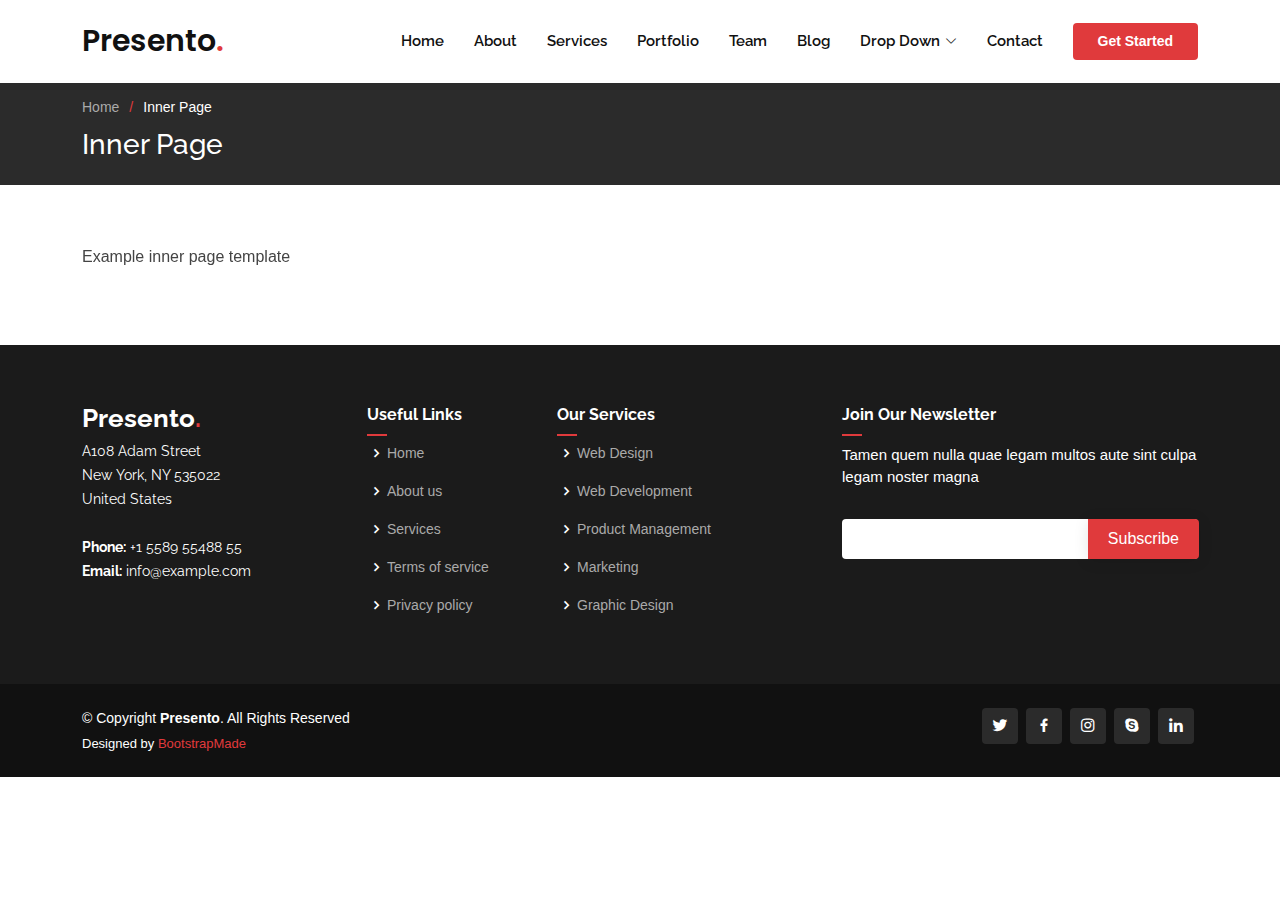
<file: inner-page.html>
<!DOCTYPE html>
<html lang="en">

<head>
  <meta charset="utf-8">
  <meta content="width=device-width, initial-scale=1.0" name="viewport">

  <title>Inner Page - Presento Bootstrap Template</title>
  <meta content="" name="description">
  <meta content="" name="keywords">

  <!-- Favicons -->
  <link href="assets/img/favicon.png" rel="icon">
  <link href="assets/img/apple-touch-icon.png" rel="apple-touch-icon">

  <!-- Google Fonts -->
  <link href="https://fonts.googleapis.com/css?family=Open+Sans:300,300i,400,400i,600,600i,700,700i|Raleway:300,300i,400,400i,500,500i,600,600i,700,700i|Poppins:300,300i,400,400i,500,500i,600,600i,700,700i" rel="stylesheet">

  <!-- Vendor CSS Files -->
  <link href="assets/vendor/aos/aos.css" rel="stylesheet">
  <link href="assets/vendor/bootstrap/css/bootstrap.min.css" rel="stylesheet">
  <link href="assets/vendor/bootstrap-icons/bootstrap-icons.css" rel="stylesheet">
  <link href="assets/vendor/boxicons/css/boxicons.min.css" rel="stylesheet">
  <link href="assets/vendor/glightbox/css/glightbox.min.css" rel="stylesheet">
  <link href="assets/vendor/remixicon/remixicon.css" rel="stylesheet">
  <link href="assets/vendor/swiper/swiper-bundle.min.css" rel="stylesheet">

  <!-- Template Main CSS File -->
  <link href="assets/css/style.css" rel="stylesheet">

  <!-- =======================================================
  * Template Name: Presento - v3.9.1
  * Template URL: https://bootstrapmade.com/presento-bootstrap-corporate-template/
  * Author: BootstrapMade.com
  * License: https://bootstrapmade.com/license/
  ======================================================== -->
</head>

<body>

  <!-- ======= Header ======= -->
  <header id="header" class="fixed-top d-flex align-items-center">
    <div class="container d-flex align-items-center">
      <h1 class="logo me-auto"><a href="index.html">Presento<span>.</span></a></h1>
      <!-- Uncomment below if you prefer to use an image logo -->
      <!-- <a href="index.html" class="logo me-auto"><img src="assets/img/logo.png" alt=""></a>-->

      <nav id="navbar" class="navbar order-last order-lg-0">
        <ul>
          <li><a class="nav-link scrollto " href="#hero">Home</a></li>
          <li><a class="nav-link scrollto" href="#about">About</a></li>
          <li><a class="nav-link scrollto" href="#services">Services</a></li>
          <li><a class="nav-link scrollto " href="#portfolio">Portfolio</a></li>
          <li><a class="nav-link scrollto" href="#team">Team</a></li>
          <li><a href="blog.html">Blog</a></li>
          <li class="dropdown"><a href="#"><span>Drop Down</span> <i class="bi bi-chevron-down"></i></a>
            <ul>
              <li><a href="#">Drop Down 1</a></li>
              <li class="dropdown"><a href="#"><span>Deep Drop Down</span> <i class="bi bi-chevron-right"></i></a>
                <ul>
                  <li><a href="#">Deep Drop Down 1</a></li>
                  <li><a href="#">Deep Drop Down 2</a></li>
                  <li><a href="#">Deep Drop Down 3</a></li>
                  <li><a href="#">Deep Drop Down 4</a></li>
                  <li><a href="#">Deep Drop Down 5</a></li>
                </ul>
              </li>
              <li><a href="#">Drop Down 2</a></li>
              <li><a href="#">Drop Down 3</a></li>
              <li><a href="#">Drop Down 4</a></li>
            </ul>
          </li>
          <li><a class="nav-link scrollto" href="#contact">Contact</a></li>
        </ul>
        <i class="bi bi-list mobile-nav-toggle"></i>
      </nav><!-- .navbar -->

      <a href="#about" class="get-started-btn scrollto">Get Started</a>
    </div>
  </header><!-- End Header -->

  <main id="main">

    <!-- ======= Breadcrumbs ======= -->
    <section class="breadcrumbs">
      <div class="container">

        <ol>
          <li><a href="index.html">Home</a></li>
          <li>Inner Page</li>
        </ol>
        <h2>Inner Page</h2>

      </div>
    </section><!-- End Breadcrumbs -->

    <section class="inner-page">
      <div class="container" data-aos="fade-up">
        <p>
          Example inner page template
        </p>
      </div>
    </section>

  </main><!-- End #main -->

  <!-- ======= Footer ======= -->
  <footer id="footer">

    <div class="footer-top">
      <div class="container">
        <div class="row">

          <div class="col-lg-3 col-md-6 footer-contact">
            <h3>Presento<span>.</span></h3>
            <p>
              A108 Adam Street <br>
              New York, NY 535022<br>
              United States <br><br>
              <strong>Phone:</strong> +1 5589 55488 55<br>
              <strong>Email:</strong> info@example.com<br>
            </p>
          </div>

          <div class="col-lg-2 col-md-6 footer-links">
            <h4>Useful Links</h4>
            <ul>
              <li><i class="bx bx-chevron-right"></i> <a href="#">Home</a></li>
              <li><i class="bx bx-chevron-right"></i> <a href="#">About us</a></li>
              <li><i class="bx bx-chevron-right"></i> <a href="#">Services</a></li>
              <li><i class="bx bx-chevron-right"></i> <a href="#">Terms of service</a></li>
              <li><i class="bx bx-chevron-right"></i> <a href="#">Privacy policy</a></li>
            </ul>
          </div>

          <div class="col-lg-3 col-md-6 footer-links">
            <h4>Our Services</h4>
            <ul>
              <li><i class="bx bx-chevron-right"></i> <a href="#">Web Design</a></li>
              <li><i class="bx bx-chevron-right"></i> <a href="#">Web Development</a></li>
              <li><i class="bx bx-chevron-right"></i> <a href="#">Product Management</a></li>
              <li><i class="bx bx-chevron-right"></i> <a href="#">Marketing</a></li>
              <li><i class="bx bx-chevron-right"></i> <a href="#">Graphic Design</a></li>
            </ul>
          </div>

          <div class="col-lg-4 col-md-6 footer-newsletter">
            <h4>Join Our Newsletter</h4>
            <p>Tamen quem nulla quae legam multos aute sint culpa legam noster magna</p>
            <form action="" method="post">
              <input type="email" name="email"><input type="submit" value="Subscribe">
            </form>
          </div>

        </div>
      </div>
    </div>

    <div class="container d-md-flex py-4">

      <div class="me-md-auto text-center text-md-start">
        <div class="copyright">
          &copy; Copyright <strong><span>Presento</span></strong>. All Rights Reserved
        </div>
        <div class="credits">
          <!-- All the links in the footer should remain intact. -->
          <!-- You can delete the links only if you purchased the pro version. -->
          <!-- Licensing information: https://bootstrapmade.com/license/ -->
          <!-- Purchase the pro version with working PHP/AJAX contact form: https://bootstrapmade.com/presento-bootstrap-corporate-template/ -->
          Designed by <a href="https://bootstrapmade.com/">BootstrapMade</a>
        </div>
      </div>
      <div class="social-links text-center text-md-end pt-3 pt-md-0">
        <a href="#" class="twitter"><i class="bx bxl-twitter"></i></a>
        <a href="#" class="facebook"><i class="bx bxl-facebook"></i></a>
        <a href="#" class="instagram"><i class="bx bxl-instagram"></i></a>
        <a href="#" class="google-plus"><i class="bx bxl-skype"></i></a>
        <a href="#" class="linkedin"><i class="bx bxl-linkedin"></i></a>
      </div>
    </div>
  </footer><!-- End Footer -->

  <a href="#" class="back-to-top d-flex align-items-center justify-content-center"><i class="bi bi-arrow-up-short"></i></a>

  <!-- Vendor JS Files -->
  <script src="assets/vendor/purecounter/purecounter_vanilla.js"></script>
  <script src="assets/vendor/aos/aos.js"></script>
  <script src="assets/vendor/bootstrap/js/bootstrap.bundle.min.js"></script>
  <script src="assets/vendor/glightbox/js/glightbox.min.js"></script>
  <script src="assets/vendor/isotope-layout/isotope.pkgd.min.js"></script>
  <script src="assets/vendor/swiper/swiper-bundle.min.js"></script>
  <script src="assets/vendor/php-email-form/validate.js"></script>

  <!-- Template Main JS File -->
  <script src="assets/js/main.js"></script>

</body>

</html>
</file>
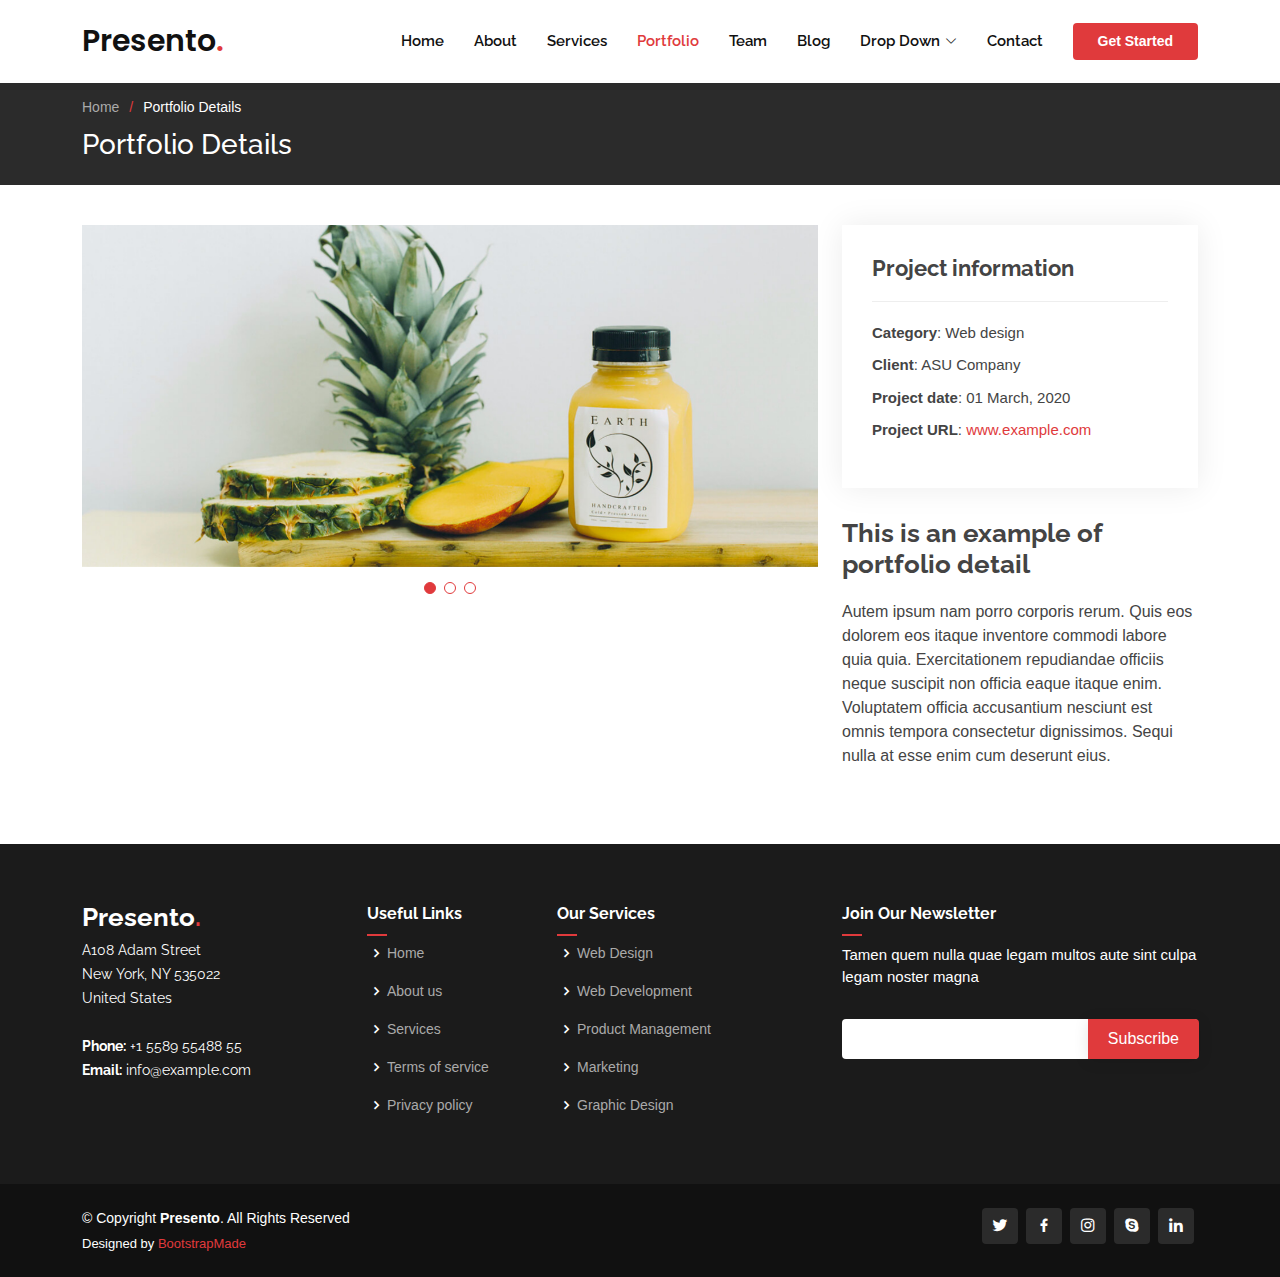
<file: portfolio-details.html>
<!DOCTYPE html>
<html lang="en">

<head>
  <meta charset="utf-8">
  <meta content="width=device-width, initial-scale=1.0" name="viewport">

  <title>Portfolio Details - Presento Bootstrap Template</title>
  <meta content="" name="description">
  <meta content="" name="keywords">

  <!-- Favicons -->
  <link href="assets/img/favicon.png" rel="icon">
  <link href="assets/img/apple-touch-icon.png" rel="apple-touch-icon">

  <!-- Google Fonts -->
  <link href="https://fonts.googleapis.com/css?family=Open+Sans:300,300i,400,400i,600,600i,700,700i|Raleway:300,300i,400,400i,500,500i,600,600i,700,700i|Poppins:300,300i,400,400i,500,500i,600,600i,700,700i" rel="stylesheet">

  <!-- Vendor CSS Files -->
  <link href="assets/vendor/aos/aos.css" rel="stylesheet">
  <link href="assets/vendor/bootstrap/css/bootstrap.min.css" rel="stylesheet">
  <link href="assets/vendor/bootstrap-icons/bootstrap-icons.css" rel="stylesheet">
  <link href="assets/vendor/boxicons/css/boxicons.min.css" rel="stylesheet">
  <link href="assets/vendor/glightbox/css/glightbox.min.css" rel="stylesheet">
  <link href="assets/vendor/remixicon/remixicon.css" rel="stylesheet">
  <link href="assets/vendor/swiper/swiper-bundle.min.css" rel="stylesheet">

  <!-- Template Main CSS File -->
  <link href="assets/css/style.css" rel="stylesheet">

  <!-- =======================================================
  * Template Name: Presento - v3.9.1
  * Template URL: https://bootstrapmade.com/presento-bootstrap-corporate-template/
  * Author: BootstrapMade.com
  * License: https://bootstrapmade.com/license/
  ======================================================== -->
</head>

<body>

  <!-- ======= Header ======= -->
  <header id="header" class="fixed-top d-flex align-items-center">
    <div class="container d-flex align-items-center">
      <h1 class="logo me-auto"><a href="index.html">Presento<span>.</span></a></h1>
      <!-- Uncomment below if you prefer to use an image logo -->
      <!-- <a href="index.html" class="logo me-auto"><img src="assets/img/logo.png" alt=""></a>-->

      <nav id="navbar" class="navbar order-last order-lg-0">
        <ul>
          <li><a class="nav-link scrollto " href="#hero">Home</a></li>
          <li><a class="nav-link scrollto" href="#about">About</a></li>
          <li><a class="nav-link scrollto" href="#services">Services</a></li>
          <li><a class="nav-link scrollto active" href="#portfolio">Portfolio</a></li>
          <li><a class="nav-link scrollto" href="#team">Team</a></li>
          <li><a href="blog.html">Blog</a></li>
          <li class="dropdown"><a href="#"><span>Drop Down</span> <i class="bi bi-chevron-down"></i></a>
            <ul>
              <li><a href="#">Drop Down 1</a></li>
              <li class="dropdown"><a href="#"><span>Deep Drop Down</span> <i class="bi bi-chevron-right"></i></a>
                <ul>
                  <li><a href="#">Deep Drop Down 1</a></li>
                  <li><a href="#">Deep Drop Down 2</a></li>
                  <li><a href="#">Deep Drop Down 3</a></li>
                  <li><a href="#">Deep Drop Down 4</a></li>
                  <li><a href="#">Deep Drop Down 5</a></li>
                </ul>
              </li>
              <li><a href="#">Drop Down 2</a></li>
              <li><a href="#">Drop Down 3</a></li>
              <li><a href="#">Drop Down 4</a></li>
            </ul>
          </li>
          <li><a class="nav-link scrollto" href="#contact">Contact</a></li>
        </ul>
        <i class="bi bi-list mobile-nav-toggle"></i>
      </nav><!-- .navbar -->

      <a href="#about" class="get-started-btn scrollto">Get Started</a>
    </div>
  </header><!-- End Header -->

  <main id="main">

    <!-- ======= Breadcrumbs ======= -->
    <section class="breadcrumbs">
      <div class="container">

        <ol>
          <li><a href="index.html">Home</a></li>
          <li>Portfolio Details</li>
        </ol>
        <h2>Portfolio Details</h2>

      </div>
    </section><!-- End Breadcrumbs -->

    <!-- ======= Portfolio Details Section ======= -->
    <section id="portfolio-details" class="portfolio-details">
      <div class="container">

        <div class="row gy-4">

          <div class="col-lg-8">
            <div class="portfolio-details-slider swiper">
              <div class="swiper-wrapper align-items-center">

                <div class="swiper-slide">
                  <img src="assets/img/portfolio/portfolio-details-1.jpg" alt="">
                </div>

                <div class="swiper-slide">
                  <img src="assets/img/portfolio/portfolio-details-2.jpg" alt="">
                </div>

                <div class="swiper-slide">
                  <img src="assets/img/portfolio/portfolio-details-3.jpg" alt="">
                </div>

              </div>
              <div class="swiper-pagination"></div>
            </div>
          </div>

          <div class="col-lg-4">
            <div class="portfolio-info">
              <h3>Project information</h3>
              <ul>
                <li><strong>Category</strong>: Web design</li>
                <li><strong>Client</strong>: ASU Company</li>
                <li><strong>Project date</strong>: 01 March, 2020</li>
                <li><strong>Project URL</strong>: <a href="#">www.example.com</a></li>
              </ul>
            </div>
            <div class="portfolio-description">
              <h2>This is an example of portfolio detail</h2>
              <p>
                Autem ipsum nam porro corporis rerum. Quis eos dolorem eos itaque inventore commodi labore quia quia. Exercitationem repudiandae officiis neque suscipit non officia eaque itaque enim. Voluptatem officia accusantium nesciunt est omnis tempora consectetur dignissimos. Sequi nulla at esse enim cum deserunt eius.
              </p>
            </div>
          </div>

        </div>

      </div>
    </section><!-- End Portfolio Details Section -->

  </main><!-- End #main -->

  <!-- ======= Footer ======= -->
  <footer id="footer">

    <div class="footer-top">
      <div class="container">
        <div class="row">

          <div class="col-lg-3 col-md-6 footer-contact">
            <h3>Presento<span>.</span></h3>
            <p>
              A108 Adam Street <br>
              New York, NY 535022<br>
              United States <br><br>
              <strong>Phone:</strong> +1 5589 55488 55<br>
              <strong>Email:</strong> info@example.com<br>
            </p>
          </div>

          <div class="col-lg-2 col-md-6 footer-links">
            <h4>Useful Links</h4>
            <ul>
              <li><i class="bx bx-chevron-right"></i> <a href="#">Home</a></li>
              <li><i class="bx bx-chevron-right"></i> <a href="#">About us</a></li>
              <li><i class="bx bx-chevron-right"></i> <a href="#">Services</a></li>
              <li><i class="bx bx-chevron-right"></i> <a href="#">Terms of service</a></li>
              <li><i class="bx bx-chevron-right"></i> <a href="#">Privacy policy</a></li>
            </ul>
          </div>

          <div class="col-lg-3 col-md-6 footer-links">
            <h4>Our Services</h4>
            <ul>
              <li><i class="bx bx-chevron-right"></i> <a href="#">Web Design</a></li>
              <li><i class="bx bx-chevron-right"></i> <a href="#">Web Development</a></li>
              <li><i class="bx bx-chevron-right"></i> <a href="#">Product Management</a></li>
              <li><i class="bx bx-chevron-right"></i> <a href="#">Marketing</a></li>
              <li><i class="bx bx-chevron-right"></i> <a href="#">Graphic Design</a></li>
            </ul>
          </div>

          <div class="col-lg-4 col-md-6 footer-newsletter">
            <h4>Join Our Newsletter</h4>
            <p>Tamen quem nulla quae legam multos aute sint culpa legam noster magna</p>
            <form action="" method="post">
              <input type="email" name="email"><input type="submit" value="Subscribe">
            </form>
          </div>

        </div>
      </div>
    </div>

    <div class="container d-md-flex py-4">

      <div class="me-md-auto text-center text-md-start">
        <div class="copyright">
          &copy; Copyright <strong><span>Presento</span></strong>. All Rights Reserved
        </div>
        <div class="credits">
          <!-- All the links in the footer should remain intact. -->
          <!-- You can delete the links only if you purchased the pro version. -->
          <!-- Licensing information: https://bootstrapmade.com/license/ -->
          <!-- Purchase the pro version with working PHP/AJAX contact form: https://bootstrapmade.com/presento-bootstrap-corporate-template/ -->
          Designed by <a href="https://bootstrapmade.com/">BootstrapMade</a>
        </div>
      </div>
      <div class="social-links text-center text-md-end pt-3 pt-md-0">
        <a href="#" class="twitter"><i class="bx bxl-twitter"></i></a>
        <a href="#" class="facebook"><i class="bx bxl-facebook"></i></a>
        <a href="#" class="instagram"><i class="bx bxl-instagram"></i></a>
        <a href="#" class="google-plus"><i class="bx bxl-skype"></i></a>
        <a href="#" class="linkedin"><i class="bx bxl-linkedin"></i></a>
      </div>
    </div>
  </footer><!-- End Footer -->

  <a href="#" class="back-to-top d-flex align-items-center justify-content-center"><i class="bi bi-arrow-up-short"></i></a>

  <!-- Vendor JS Files -->
  <script src="assets/vendor/purecounter/purecounter_vanilla.js"></script>
  <script src="assets/vendor/aos/aos.js"></script>
  <script src="assets/vendor/bootstrap/js/bootstrap.bundle.min.js"></script>
  <script src="assets/vendor/glightbox/js/glightbox.min.js"></script>
  <script src="assets/vendor/isotope-layout/isotope.pkgd.min.js"></script>
  <script src="assets/vendor/swiper/swiper-bundle.min.js"></script>
  <script src="assets/vendor/php-email-form/validate.js"></script>

  <!-- Template Main JS File -->
  <script src="assets/js/main.js"></script>

</body>

</html>
</file>
<file: assets/css/style.css>
/**
* Template Name: Presento - v3.9.1
* Template URL: https://bootstrapmade.com/presento-bootstrap-corporate-template/
* Author: BootstrapMade.com
* License: https://bootstrapmade.com/license/
*/

/*--------------------------------------------------------------
# General
--------------------------------------------------------------*/
body {

  font-family: 'Roboto', sans-serif;
  color: #444444;
}

a {
  color: #e03a3c;
  text-decoration: none;
}

a:hover {
  color: #e76668;
  text-decoration: none;
}

h1,
h2,
h3,
h4,
h5,
h6 {
  font-family: "Raleway", sans-serif;
}

/*--------------------------------------------------------------
# Back to top button
--------------------------------------------------------------*/
.back-to-top {
  position: fixed;
  visibility: hidden;
  opacity: 0;
  right: 15px;
  bottom: 15px;
  z-index: 996;
  background: #e03a3c;
  width: 40px;
  height: 40px;
  border-radius: 4px;
  transition: all 0.4s;
}

.back-to-top i {
  font-size: 28px;
  color: #fff;
  line-height: 0;
}

.back-to-top:hover {
  background: #e65d5f;
  color: #fff;
}

.back-to-top.active {
  visibility: visible;
  opacity: 1;
}

/*--------------------------------------------------------------
# Disable aos animation delay on mobile devices
--------------------------------------------------------------*/
@media screen and (max-width: 768px) {
  [data-aos-delay] {
    transition-delay: 0 !important;
  }
}

/*--------------------------------------------------------------
# Header
--------------------------------------------------------------*/
#header {
  background: #fff;
  transition: all 0.5s;
  z-index: 997;
  padding: 20px 0;
}

#header.header-scrolled {
  padding: 12px 0;
  box-shadow: 0px 2px 15px rgba(0, 0, 0, 0.1);
}

#header .logo {
  font-size: 30px;
  margin: 0;
  padding: 0;
  font-weight: 600;
  font-family: "Poppins", sans-serif;
}

#header .logo a {
  color: #111111;
}

#header .logo a span {
  color: #e03a3c;
}

#header .logo img {
  max-height: 40px;
}

/*--------------------------------------------------------------
# Get Startet Button
--------------------------------------------------------------*/
.get-started-btn {
  margin-left: 30px;
  background: #e03a3c;
  color: #fff;
  border-radius: 4px;
  padding: 8px 25px;
  white-space: nowrap;
  transition: 0.3s;
  font-size: 14px;
  font-weight: 600;
  display: inline-block;
}

.get-started-btn:hover {
  background: #111111;
  color: #fff;
}

@media (max-width: 992px) {
  .get-started-btn {
    margin: 0 15px 0 0;
    padding: 6px 18px;
  }
}

/*--------------------------------------------------------------
# Navigation Menu
--------------------------------------------------------------*/
/**
* Desktop Navigation 
*/
.navbar {
  padding: 0;
}

.navbar ul {
  margin: 0;
  padding: 0;
  display: flex;
  list-style: none;
  align-items: center;
}

.navbar li {
  position: relative;
}

.navbar a,
.navbar a:focus {
  display: flex;
  align-items: center;
  justify-content: space-between;
  padding: 10px 0 10px 30px;
  font-family: "Raleway", sans-serif;
  font-size: 15px;
  font-weight: 600;
  color: #111111;
  white-space: nowrap;
  transition: 0.3s;
}

.navbar a i,
.navbar a:focus i {
  font-size: 12px;
  line-height: 0;
  margin-left: 5px;
}

.navbar a:hover,
.navbar .active,
.navbar .active:focus,
.navbar li:hover>a {
  color: #e03a3c;
}

.navbar .dropdown ul {
  display: block;
  position: absolute;
  left: 30px;
  top: calc(100% + 30px);
  margin: 0;
  padding: 10px 0;
  z-index: 99;
  opacity: 0;
  visibility: hidden;
  background: #fff;
  box-shadow: 0px 0px 30px rgba(127, 137, 161, 0.25);
  transition: 0.3s;
}

.navbar .dropdown ul li {
  min-width: 200px;
}

.navbar .dropdown ul a {
  padding: 10px 20px;
  font-size: 14px;
}

.navbar .dropdown ul a i {
  font-size: 12px;
}

.navbar .dropdown ul a:hover,
.navbar .dropdown ul .active:hover,
.navbar .dropdown ul li:hover>a {
  color: #e03a3c;
}

.navbar .dropdown:hover>ul {
  opacity: 1;
  top: 100%;
  visibility: visible;
}

.navbar .dropdown .dropdown ul {
  top: 0;
  left: calc(100% - 30px);
  visibility: hidden;
}

.navbar .dropdown .dropdown:hover>ul {
  opacity: 1;
  top: 0;
  left: 100%;
  visibility: visible;
}

@media (max-width: 1366px) {
  .navbar .dropdown .dropdown ul {
    left: -90%;
  }

  .navbar .dropdown .dropdown:hover>ul {
    left: -100%;
  }
}

/**
* Mobile Navigation 
*/
.mobile-nav-toggle {
  color: #111111;
  font-size: 28px;
  cursor: pointer;
  display: none;
  line-height: 0;
  transition: 0.5s;
}

.mobile-nav-toggle.bi-x {
  color: #fff;
}

@media (max-width: 991px) {
  .mobile-nav-toggle {
    display: block;
  }

  .navbar ul {
    display: none;
  }
}

.navbar-mobile {
  position: fixed;
  overflow: hidden;
  top: 0;
  right: 0;
  left: 0;
  bottom: 0;
  background: rgba(0, 0, 0, 0.9);
  transition: 0.3s;
  z-index: 999;
}

.navbar-mobile .mobile-nav-toggle {
  position: absolute;
  top: 15px;
  right: 15px;
}

.navbar-mobile ul {
  display: block;
  position: absolute;
  top: 55px;
  right: 15px;
  bottom: 15px;
  left: 15px;
  padding: 10px 0;
  background-color: #fff;
  overflow-y: auto;
  transition: 0.3s;
}

.navbar-mobile a,
.navbar-mobile a:focus {
  padding: 10px 20px;
  font-size: 15px;
  color: #111111;
}

.navbar-mobile a:hover,
.navbar-mobile .active,
.navbar-mobile li:hover>a {
  color: #e03a3c;
}

.navbar-mobile .getstarted,
.navbar-mobile .getstarted:focus {
  margin: 15px;
}

.navbar-mobile .dropdown ul {
  position: static;
  display: none;
  margin: 10px 20px;
  padding: 10px 0;
  z-index: 99;
  opacity: 1;
  visibility: visible;
  background: #fff;
  box-shadow: 0px 0px 30px rgba(127, 137, 161, 0.25);
}

.navbar-mobile .dropdown ul li {
  min-width: 200px;
}

.navbar-mobile .dropdown ul a {
  padding: 10px 20px;
}

.navbar-mobile .dropdown ul a i {
  font-size: 12px;
}

.navbar-mobile .dropdown ul a:hover,
.navbar-mobile .dropdown ul .active:hover,
.navbar-mobile .dropdown ul li:hover>a {
  color: #e03a3c;
}

.navbar-mobile .dropdown>.dropdown-active {
  display: block;
}

/*--------------------------------------------------------------
# Hero Section
--------------------------------------------------------------*/
#hero {
  width: 100%;
  height: 100vh;
  background: url("../img/mainbg.jpg") top center no-repeat;
  background-size: cover;
  position: relative;
  padding-top: 82px;
}

#hero:before {
  content: "";
  background: rgba(0, 0, 0, 0.6);
  position: absolute;
  bottom: 0;
  top: 0;
  left: 0;
  right: 0;
}

#hero h1 {
  margin: 0;
  font-size: 48px;
  font-weight: 700;
  color: #fff;
}

#hero h2 {
  color: #fff;
  margin: 10px 0 0 0;
  font-size: 24px;
}

#hero .btn-get-started {
  font-family: "Raleway", sans-serif;
  font-weight: 500;
  font-size: 16px;
  letter-spacing: 1px;
  display: inline-block;
  padding: 10px 30px;
  border-radius: 4px;
  transition: 0.5s;
  margin-top: 30px;
  color: #fff;
  background: #e03a3c;
  border: 2px solid #e03a3c;
}

#hero .btn-get-started:hover {
  background: transparent;
  border-color: #fff;
}

@media (max-width: 768px) {
  #hero {
    text-align: center;
    padding-top: 58px;
  }

  #hero h1 {
    font-size: 28px;
  }

  #hero h2 {
    font-size: 18px;
    line-height: 24px;
  }
}

@media (max-height: 500px) {
  #hero {
    height: 120vh;
  }
}

/*--------------------------------------------------------------
# Sections General
--------------------------------------------------------------*/
section {
  padding: 60px 0;
  overflow: hidden;
  position: relative;
}

.section-title {
  text-align: center;
  padding-bottom: 30px;
  position: relative;
}

.section-title h2 {
  font-size: 32px;
  font-weight: bold;
  text-transform: uppercase;
  margin-bottom: 20px;
  padding-bottom: 20px;
  position: relative;
}

.section-title h2::after {
  content: "";
  position: absolute;
  display: block;
  width: 50px;
  height: 3px;
  background: #e03a3c;
  bottom: 0;
  left: calc(50% - 25px);
}

.section-title p {
  margin-bottom: 0;
}

.section-bg {
  padding: 120px 0;
  color: #fff;
}

.section-bg:before {
  content: "";
  background: #1b1b1b;
  position: absolute;
  bottom: 60px;
  top: 60px;
  left: 0;
  right: 0;
  transform: skewY(-3deg);
}

/*--------------------------------------------------------------
# Breadcrumbs
--------------------------------------------------------------*/
.breadcrumbs {
  padding: 15px 0;
  background: #2b2b2b;
  min-height: 40px;
  margin-top: 82px;
  color: #fff;
}

.breadcrumbs h2 {
  font-size: 28px;
  font-weight: 500;
}

.breadcrumbs ol {
  display: flex;
  flex-wrap: wrap;
  list-style: none;
  padding: 0 0 10px 0;
  margin: 0;
  font-size: 14px;
}

.breadcrumbs ol a {
  color: #aaaaaa;
}

.breadcrumbs ol a:hover {
  color: #fff;
  transition: 0.3s;
}

.breadcrumbs ol li+li {
  padding-left: 10px;
}

.breadcrumbs ol li+li::before {
  display: inline-block;
  padding-right: 10px;
  color: #e03a3c;
  content: "/";
}

/*--------------------------------------------------------------
# Clients
--------------------------------------------------------------*/
.clients .swiper-pagination {
  margin-top: 20px;
  position: relative;
}

.clients .swiper-pagination .swiper-pagination-bullet {
  width: 12px;
  height: 12px;
  background-color: #fff;
  opacity: 1;
  border: 1px solid #e03a3c;
}

.clients .swiper-pagination .swiper-pagination-bullet-active {
  background-color: #e03a3c;
}

.clients .swiper-slide img {
  opacity: 0.5;
  transition: 0.3s;
  filter: grayscale(100);
}

.clients .swiper-slide img:hover {
  opacity: 1;
  filter: none;
}

/*--------------------------------------------------------------
# About
--------------------------------------------------------------*/
.about .container {
  position: relative;
  z-index: 10;
}

.about .content {
  padding: 30px 30px 30px 0;
}

.about .content h3 {
  font-weight: 700;
  font-size: 34px;
  margin-bottom: 30px;
}

.about .content p {
  margin-bottom: 30px;
}

.about .content .about-btn {
  padding: 8px 30px 9px 30px;
  color: #fff;
  border-radius: 50px;
  transition: 0.3s;
  text-transform: uppercase;
  font-weight: 600;
  font-size: 13px;
  display: inline-flex;
  align-items: center;
  border: 2px solid #e03a3c;
}

.about .content .about-btn i {
  font-size: 16px;
  padding-left: 5px;
}

.about .content .about-btn:hover {
  background: #e35052;
  background: #e03a3c;
}

.about .icon-boxes .icon-box {
  margin-top: 30px;
}

.about .icon-boxes .icon-box i {
  font-size: 40px;
  color: #e03a3c;
  margin-bottom: 10px;
}

.about .icon-boxes .icon-box h4 {
  font-size: 20px;
  font-weight: 700;
  margin: 0 0 10px 0;
}

.about .icon-boxes .icon-box p {
  font-size: 15px;
  color: #848484;
}

@media (max-width: 1200px) {
  .about .content {
    padding-right: 0;
  }
}

@media (max-width: 768px) {
  .about {
    text-align: center;
  }
}

/*--------------------------------------------------------------
# Counts
--------------------------------------------------------------*/
.counts {
  padding-top: 80px;
}

.counts .count-box {
  padding: 30px 30px 25px 30px;
  width: 100%;
  position: relative;
  text-align: center;
  box-shadow: 0px 2px 35px rgba(0, 0, 0, 0.06);
  border-radius: 4px;
}

.counts .count-box i {
  position: absolute;
  width: 54px;
  height: 54px;
  top: -27px;
  left: 50%;
  transform: translateX(-50%);
  font-size: 24px;
  background: #fff;
  color: #e03a3c;
  border-radius: 50px;
  border: 2px solid #fff;
  box-shadow: 0px 2px 25px rgba(0, 0, 0, 0.1);
  display: inline-flex;
  align-items: center;
  justify-content: center;
}

.counts .count-box span {
  font-size: 36px;
  display: block;
  font-weight: 700;
  color: #111111;
}

.counts .count-box p {
  padding: 0;
  margin: 0;
  font-family: "Raleway", sans-serif;
  font-size: 14px;
}

/*--------------------------------------------------------------
# Tabs
--------------------------------------------------------------*/
.tabs .nav-tabs {
  border: 0;
}

.tabs .nav-link {
  border: 1px solid #b9b9b9;
  padding: 15px;
  transition: 0.3s;
  color: #111111;
  border-radius: 0;
  display: flex;
  align-items: center;
  justify-content: center;
  cursor: pointer;
}

.tabs .nav-link i {
  padding-right: 15px;
  font-size: 48px;
}

.tabs .nav-link h4 {
  font-size: 18px;
  font-weight: 600;
  margin: 0;
}

.tabs .nav-link:hover {
  color: #e03a3c;
}

.tabs .nav-link.active {
  background: #e03a3c;
  color: #fff;
  border-color: #e03a3c;
}

@media (max-width: 768px) {
  .tabs .nav-link i {
    padding: 0;
    line-height: 1;
    font-size: 36px;
  }
}

@media (max-width: 575px) {
  .tabs .nav-link {
    padding: 15px;
  }

  .tabs .nav-link i {
    font-size: 24px;
  }
}

.tabs .tab-content {
  margin-top: 30px;
}

.tabs .tab-pane h3 {
  font-weight: 600;
  font-size: 26px;
}

.tabs .tab-pane ul {
  list-style: none;
  padding: 0;
}

.tabs .tab-pane ul li {
  padding-bottom: 10px;
}

.tabs .tab-pane ul i {
  font-size: 20px;
  padding-right: 4px;
  color: #e03a3c;
}

.tabs .tab-pane p:last-child {
  margin-bottom: 0;
}

/*--------------------------------------------------------------
# Services
--------------------------------------------------------------*/
.services .icon-box {
  margin-bottom: 20px;
  padding: 30px;
  border-radius: 6px;
  background: #252525;
  transition: 0.3s;
}

.services .icon-box:hover {
  background: #2b2b2b;
}

.services .icon-box i {
  float: left;
  color: #e03a3c;
  font-size: 40px;
  line-height: 0;
}

.services .icon-box h4 {
  margin-left: 70px;
  font-weight: 700;
  margin-bottom: 15px;
  font-size: 18px;
}

.services .icon-box h4 a {
  color: #fff;
  transition: 0.3s;
}

.services .icon-box h4 a:hover {
  text-decoration: underline;
}

.services .icon-box .icon-box:hover h4 a {
  color: #e03a3c;
}

.services .icon-box p {
  margin-left: 70px;
  line-height: 24px;
  font-size: 14px;
}

/*--------------------------------------------------------------
# Portfolio
--------------------------------------------------------------*/
.portfolio .portfolio-item {
  margin-bottom: 30px;
}

.portfolio #portfolio-flters {
  padding: 0;
  margin: 0 auto 20px auto;
  list-style: none;
  text-align: center;
}

.portfolio #portfolio-flters li {
  cursor: pointer;
  display: inline-block;
  padding: 8px 15px 10px 15px;
  font-size: 14px;
  font-weight: 600;
  line-height: 1;
  text-transform: uppercase;
  color: #444444;
  margin-bottom: 5px;
  transition: all 0.3s ease-in-out;
  border-radius: 3px;
}

.portfolio #portfolio-flters li:hover,
.portfolio #portfolio-flters li.filter-active {
  color: #fff;
  background: #e03a3c;
}

.portfolio #portfolio-flters li:last-child {
  margin-right: 0;
}

.portfolio .portfolio-wrap {
  transition: 0.3s;
  position: relative;
  overflow: hidden;
  z-index: 1;
  background: rgba(17, 17, 17, 0.6);
}

.portfolio .portfolio-wrap::before {
  content: "";
  background: rgba(17, 17, 17, 0.6);
  position: absolute;
  left: 0;
  right: 0;
  top: 0;
  bottom: 0;
  transition: all ease-in-out 0.3s;
  z-index: 2;
  opacity: 0;
}

.portfolio .portfolio-wrap img {
  transition: all ease-in-out 0.3s;
}

.portfolio .portfolio-wrap .portfolio-info {
  opacity: 0;
  position: absolute;
  top: 0;
  left: 0;
  right: 0;
  bottom: 0;
  z-index: 3;
  transition: all ease-in-out 0.3s;
  display: flex;
  flex-direction: column;
  justify-content: flex-end;
  align-items: flex-start;
  padding: 20px;
}

.portfolio .portfolio-wrap .portfolio-info h4 {
  font-size: 20px;
  color: #fff;
  font-weight: 600;
}

.portfolio .portfolio-wrap .portfolio-info p {
  color: rgba(255, 255, 255, 0.7);
  font-size: 14px;
  text-transform: uppercase;
  padding: 0;
  margin: 0;
  font-style: italic;
}

.portfolio .portfolio-wrap .portfolio-links {
  text-align: center;
  z-index: 4;
}

.portfolio .portfolio-wrap .portfolio-links a {
  color: rgba(255, 255, 255, 0.4);
  margin: 0 5px 0 0;
  font-size: 28px;
  display: inline-block;
  transition: 0.3s;
}

.portfolio .portfolio-wrap .portfolio-links a:hover {
  color: #fff;
}

.portfolio .portfolio-wrap:hover::before {
  opacity: 1;
}

.portfolio .portfolio-wrap:hover img {
  transform: scale(1.2);
}

.portfolio .portfolio-wrap:hover .portfolio-info {
  opacity: 1;
}

/*--------------------------------------------------------------
# Portfolio Details
--------------------------------------------------------------*/
.portfolio-details {
  padding-top: 40px;
}

.portfolio-details .portfolio-details-slider img {
  width: 100%;
}

.portfolio-details .portfolio-details-slider .swiper-pagination {
  margin-top: 20px;
  position: relative;
}

.portfolio-details .portfolio-details-slider .swiper-pagination .swiper-pagination-bullet {
  width: 12px;
  height: 12px;
  background-color: #fff;
  opacity: 1;
  border: 1px solid #e03a3c;
}

.portfolio-details .portfolio-details-slider .swiper-pagination .swiper-pagination-bullet-active {
  background-color: #e03a3c;
}

.portfolio-details .portfolio-info {
  padding: 30px;
  box-shadow: 0px 0 30px rgba(17, 17, 17, 0.08);
}

.portfolio-details .portfolio-info h3 {
  font-size: 22px;
  font-weight: 700;
  margin-bottom: 20px;
  padding-bottom: 20px;
  border-bottom: 1px solid #eee;
}

.portfolio-details .portfolio-info ul {
  list-style: none;
  padding: 0;
  font-size: 15px;
}

.portfolio-details .portfolio-info ul li+li {
  margin-top: 10px;
}

.portfolio-details .portfolio-description {
  padding-top: 30px;
}

.portfolio-details .portfolio-description h2 {
  font-size: 26px;
  font-weight: 700;
  margin-bottom: 20px;
}

.portfolio-details .portfolio-description p {
  padding: 0;
}

/*--------------------------------------------------------------
# Testimonials
--------------------------------------------------------------*/
.testimonials .testimonials-carousel,
.testimonials .testimonials-slider {
  overflow: hidden;
}

.testimonials .testimonial-item {
  box-sizing: content-box;
  padding: 30px;
  margin: 30px 15px;
  min-height: 200px;
  box-shadow: 0px 2px 12px rgba(0, 0, 0, 0.08);
  position: relative;
  background: #fff;
  border-radius: 15px;
}

.testimonials .testimonial-item .testimonial-img {
  width: 90px;
  border-radius: 10px;
  border: 6px solid #fff;
  float: left;
  margin: 0 10px 0 0;
}

.testimonials .testimonial-item h3 {
  font-size: 18px;
  font-weight: bold;
  margin: 25px 0 5px 0;
  color: #111;
}

.testimonials .testimonial-item h4 {
  font-size: 14px;
  color: #999;
  margin: 0;
}

.testimonials .testimonial-item .quote-icon-left,
.testimonials .testimonial-item .quote-icon-right {
  color: #fceaea;
  font-size: 26px;
}

.testimonials .testimonial-item .quote-icon-left {
  display: inline-block;
  left: -5px;
  position: relative;
}

.testimonials .testimonial-item .quote-icon-right {
  display: inline-block;
  right: -5px;
  position: relative;
  top: 10px;
}

.testimonials .testimonial-item p {
  font-style: italic;
  margin: 30px auto 15px auto;
}

.testimonials .swiper-pagination {
  margin-top: 20px;
  position: relative;
}

.testimonials .swiper-pagination .swiper-pagination-bullet {
  width: 12px;
  height: 12px;
  background-color: #fff;
  opacity: 1;
  border: 1px solid #e03a3c;
}

.testimonials .swiper-pagination .swiper-pagination-bullet-active {
  background-color: #e03a3c;
}

/*--------------------------------------------------------------
# Pricing
--------------------------------------------------------------*/
.pricing .box {
  padding: 20px;
  background: #2b2b2b;
  text-align: center;
  border-radius: 8px;
  position: relative;
  overflow: hidden;
}

.pricing .box h3 {
  font-weight: 400;
  padding: 15px;
  font-size: 18px;
  text-transform: uppercase;
  font-weight: 600;
}

.pricing .box h4 {
  font-size: 42px;
  font-weight: 500;
  font-family: "Open Sans", sans-serif;
  margin-bottom: 20px;
}

.pricing .box h4 sup {
  font-size: 20px;
  top: -15px;
  left: -3px;
}

.pricing .box h4 span {
  font-size: 16px;
  font-weight: 300;
}

.pricing .box ul {
  padding: 0;
  list-style: none;
  text-align: center;
  line-height: 20px;
  font-size: 14px;
}

.pricing .box ul li {
  padding-bottom: 16px;
}

.pricing .box ul i {
  color: #e03a3c;
  font-size: 18px;
  padding-right: 4px;
}

.pricing .box ul .na {
  color: rgba(255, 255, 255, 0.5);
  text-decoration: line-through;
}

.pricing .box .btn-wrap {
  padding: 15px;
  text-align: center;
}

.pricing .box .btn-buy {
  display: inline-block;
  padding: 10px 40px 12px 40px;
  border-radius: 4px;
  color: #fff;
  transition: none;
  font-size: 14px;
  font-weight: 400;
  font-family: "Raleway", sans-serif;
  font-weight: 600;
  transition: 0.3s;
  border: 2px solid rgba(255, 255, 255, 0.3);
}

.pricing .box .btn-buy:hover {
  border-color: #fff;
}

.pricing .featured {
  background: #e03a3c;
}

/*--------------------------------------------------------------
# Frequently Asked Questions
--------------------------------------------------------------*/
.faq .faq-list {
  padding: 0;
  list-style: none;
}

.faq .faq-list li {
  border-bottom: 1px solid #eee;
  margin-bottom: 20px;
  padding-bottom: 20px;
}

.faq .faq-list a {
  display: block;
  position: relative;
  font-family: #e03a3c;
  font-size: 18px;
  line-height: 24px;
  font-weight: 400;
  padding-right: 25px;
  cursor: pointer;
}

.faq .faq-list i {
  font-size: 24px;
  position: absolute;
  right: 0;
  top: 0;
}

.faq .faq-list p {
  margin-bottom: 0;
  padding: 10px 0 0 0;
}

.faq .faq-list .icon-show {
  display: none;
}

.faq .faq-list a.collapsed {
  color: #343a40;
}

.faq .faq-list a.collapsed:hover {
  color: #e03a3c;
}

.faq .faq-list a.collapsed .icon-show {
  display: inline-block;
}

.faq .faq-list a.collapsed .icon-close {
  display: none;
}

/*--------------------------------------------------------------
# Team
--------------------------------------------------------------*/
.team .member {
  margin-bottom: 20px;
  overflow: hidden;
  border-radius: 5px;
  background: #fff;
}

.team .member .member-img {
  position: relative;
  overflow: hidden;
}

.team .member .social {
  position: absolute;
  left: 0;
  bottom: 30px;
  right: 0;
  opacity: 0;
  transition: ease-in-out 0.3s;
  display: flex;
  align-items: center;
  justify-content: center;
}

.team .member .social a {
  transition: color 0.3s;
  color: #111111;
  margin: 0 3px;
  border-radius: 50px;
  width: 36px;
  height: 36px;
  background: #e03a3c;
  display: inline-flex;
  align-items: center;
  justify-content: center;
  transition: ease-in-out 0.3s;
  color: #fff;
}

.team .member .social a:hover {
  background: #111111;
}

.team .member .social i {
  font-size: 18px;
  line-height: 0;
}

.team .member .member-info {
  padding: 25px 15px;
}

.team .member .member-info h4 {
  font-weight: 700;
  margin-bottom: 5px;
  font-size: 18px;
  color: #111111;
}

.team .member .member-info span {
  display: block;
  font-size: 13px;
  font-weight: 400;
  color: #aaaaaa;
}

.team .member .member-info p {
  font-style: italic;
  font-size: 14px;
  line-height: 26px;
  color: #777777;
}

.team .member:hover .social {
  opacity: 1;
  bottom: 15px;
}

/*--------------------------------------------------------------
# Contact
--------------------------------------------------------------*/
.contact .info-box {
  color: #444444;
  text-align: center;
  box-shadow: 0 0 30px rgba(214, 215, 216, 0.6);
  padding: 30px 0 32px 0;
  border-radius: 4px;
}

.contact .info-box i {
  font-size: 32px;
  color: #e03a3c;
  border-radius: 50%;
  padding: 8px;
  border: 2px dotted #f8d4d5;
}

.contact .info-box h3 {
  font-size: 20px;
  color: #777777;
  font-weight: 700;
  margin: 10px 0;
}

.contact .info-box p {
  padding: 0;
  line-height: 24px;
  font-size: 14px;
  margin-bottom: 0;
}

.contact .php-email-form {
  box-shadow: 0 0 30px rgba(214, 215, 216, 0.6);
  padding: 30px;
  border-radius: 4px;
}

.contact .php-email-form .error-message {
  display: none;
  color: #fff;
  background: #ed3c0d;
  text-align: left;
  padding: 15px;
  font-weight: 600;
}

.contact .php-email-form .error-message br+br {
  margin-top: 25px;
}

.contact .php-email-form .sent-message {
  display: none;
  color: #fff;
  background: #18d26e;
  text-align: center;
  padding: 15px;
  font-weight: 600;
}

.contact .php-email-form .loading {
  display: none;
  background: #fff;
  text-align: center;
  padding: 15px;
}

.contact .php-email-form .loading:before {
  content: "";
  display: inline-block;
  border-radius: 50%;
  width: 24px;
  height: 24px;
  margin: 0 10px -6px 0;
  border: 3px solid #18d26e;
  border-top-color: #eee;
  -webkit-animation: animate-loading 1s linear infinite;
  animation: animate-loading 1s linear infinite;
}

.contact .php-email-form .form-group {
  margin-bottom: 25px;
}

.contact .php-email-form input,
.contact .php-email-form textarea {
  box-shadow: none;
  font-size: 14px;
  border-radius: 4px;
}

.contact .php-email-form input:focus,
.contact .php-email-form textarea:focus {
  border-color: #111111;
}

.contact .php-email-form input {
  padding: 10px 15px;
}

.contact .php-email-form textarea {
  padding: 12px 15px;
}

.contact .php-email-form button[type=submit] {
  background: #e03a3c;
  border: 0;
  padding: 10px 32px;
  color: #fff;
  transition: 0.4s;
  border-radius: 4px;
}

.contact .php-email-form button[type=submit]:hover {
  background: #e35052;
}

@-webkit-keyframes animate-loading {
  0% {
    transform: rotate(0deg);
  }

  100% {
    transform: rotate(360deg);
  }
}

@keyframes animate-loading {
  0% {
    transform: rotate(0deg);
  }

  100% {
    transform: rotate(360deg);
  }
}

/*--------------------------------------------------------------
# Blog
--------------------------------------------------------------*/
.blog {
  padding: 40px 0 20px 0;
}

.blog .entry {
  padding: 30px;
  margin-bottom: 60px;
  box-shadow: 0 4px 16px rgba(0, 0, 0, 0.1);
}

.blog .entry .entry-img {
  max-height: 440px;
  margin: -30px -30px 20px -30px;
  overflow: hidden;
}

.blog .entry .entry-title {
  font-size: 28px;
  font-weight: bold;
  padding: 0;
  margin: 0 0 20px 0;
}

.blog .entry .entry-title a {
  color: #111111;
  transition: 0.3s;
}

.blog .entry .entry-title a:hover {
  color: #e03a3c;
}

.blog .entry .entry-meta {
  margin-bottom: 15px;
  color: #777777;
}

.blog .entry .entry-meta ul {
  display: flex;
  flex-wrap: wrap;
  list-style: none;
  align-items: center;
  padding: 0;
  margin: 0;
}

.blog .entry .entry-meta ul li+li {
  padding-left: 20px;
}

.blog .entry .entry-meta i {
  font-size: 16px;
  margin-right: 8px;
  line-height: 0;
}

.blog .entry .entry-meta a {
  color: #777777;
  font-size: 14px;
  display: inline-block;
  line-height: 1;
}

.blog .entry .entry-content p {
  line-height: 24px;
}

.blog .entry .entry-content .read-more {
  -moz-text-align-last: right;
  text-align-last: right;
}

.blog .entry .entry-content .read-more a {
  display: inline-block;
  background: #e03a3c;
  color: #fff;
  padding: 6px 20px;
  transition: 0.3s;
  font-size: 14px;
  border-radius: 4px;
}

.blog .entry .entry-content .read-more a:hover {
  background: #e35052;
}

.blog .entry .entry-content h3 {
  font-size: 22px;
  margin-top: 30px;
  font-weight: bold;
}

.blog .entry .entry-content blockquote {
  overflow: hidden;
  background-color: #fafafa;
  padding: 60px;
  position: relative;
  text-align: center;
  margin: 20px 0;
}

.blog .entry .entry-content blockquote p {
  color: #444444;
  line-height: 1.6;
  margin-bottom: 0;
  font-style: italic;
  font-weight: 500;
  font-size: 22px;
}

.blog .entry .entry-content blockquote::after {
  content: "";
  position: absolute;
  left: 0;
  top: 0;
  bottom: 0;
  width: 3px;
  background-color: #111111;
  margin-top: 20px;
  margin-bottom: 20px;
}

.blog .entry .entry-footer {
  padding-top: 10px;
  border-top: 1px solid #e6e6e6;
}

.blog .entry .entry-footer i {
  color: #5e5e5e;
  display: inline;
}

.blog .entry .entry-footer a {
  color: #1e1e1e;
  transition: 0.3s;
}

.blog .entry .entry-footer a:hover {
  color: #e03a3c;
}

.blog .entry .entry-footer .cats {
  list-style: none;
  display: inline;
  padding: 0 20px 0 0;
  font-size: 14px;
}

.blog .entry .entry-footer .cats li {
  display: inline-block;
}

.blog .entry .entry-footer .tags {
  list-style: none;
  display: inline;
  padding: 0;
  font-size: 14px;
}

.blog .entry .entry-footer .tags li {
  display: inline-block;
}

.blog .entry .entry-footer .tags li+li::before {
  padding-right: 6px;
  color: #6c757d;
  content: ",";
}

.blog .entry .entry-footer .share {
  font-size: 16px;
}

.blog .entry .entry-footer .share i {
  padding-left: 5px;
}

.blog .entry-single {
  margin-bottom: 30px;
}

.blog .blog-author {
  padding: 20px;
  margin-bottom: 30px;
  box-shadow: 0 4px 16px rgba(0, 0, 0, 0.1);
}

.blog .blog-author img {
  width: 120px;
  margin-right: 20px;
}

.blog .blog-author h4 {
  font-weight: 600;
  font-size: 22px;
  margin-bottom: 0px;
  padding: 0;
  color: #111111;
}

.blog .blog-author .social-links {
  margin: 0 10px 10px 0;
}

.blog .blog-author .social-links a {
  color: rgba(17, 17, 17, 0.5);
  margin-right: 5px;
}

.blog .blog-author p {
  font-style: italic;
  color: #b7b7b7;
}

.blog .blog-comments {
  margin-bottom: 30px;
}

.blog .blog-comments .comments-count {
  font-weight: bold;
}

.blog .blog-comments .comment {
  margin-top: 30px;
  position: relative;
}

.blog .blog-comments .comment .comment-img {
  margin-right: 14px;
}

.blog .blog-comments .comment .comment-img img {
  width: 60px;
}

.blog .blog-comments .comment h5 {
  font-size: 16px;
  margin-bottom: 2px;
}

.blog .blog-comments .comment h5 a {
  font-weight: bold;
  color: #444444;
  transition: 0.3s;
}

.blog .blog-comments .comment h5 a:hover {
  color: #e03a3c;
}

.blog .blog-comments .comment h5 .reply {
  padding-left: 10px;
  color: #111111;
}

.blog .blog-comments .comment h5 .reply i {
  font-size: 20px;
}

.blog .blog-comments .comment time {
  display: block;
  font-size: 14px;
  color: #2b2b2b;
  margin-bottom: 5px;
}

.blog .blog-comments .comment.comment-reply {
  padding-left: 40px;
}

.blog .blog-comments .reply-form {
  margin-top: 30px;
  padding: 30px;
  box-shadow: 0 4px 16px rgba(0, 0, 0, 0.1);
}

.blog .blog-comments .reply-form h4 {
  font-weight: bold;
  font-size: 22px;
}

.blog .blog-comments .reply-form p {
  font-size: 14px;
}

.blog .blog-comments .reply-form input {
  border-radius: 4px;
  padding: 10px 10px;
  font-size: 14px;
}

.blog .blog-comments .reply-form input:focus {
  box-shadow: none;
  border-color: #ee9293;
}

.blog .blog-comments .reply-form textarea {
  border-radius: 4px;
  padding: 10px 10px;
  font-size: 14px;
}

.blog .blog-comments .reply-form textarea:focus {
  box-shadow: none;
  border-color: #ee9293;
}

.blog .blog-comments .reply-form .form-group {
  margin-bottom: 25px;
}

.blog .blog-comments .reply-form .btn-primary {
  border-radius: 4px;
  padding: 10px 20px;
  border: 0;
  background-color: #111111;
}

.blog .blog-comments .reply-form .btn-primary:hover {
  background-color: #1e1e1e;
}

.blog .blog-pagination {
  color: #444444;
}

.blog .blog-pagination ul {
  display: flex;
  padding: 0;
  margin: 0;
  list-style: none;
}

.blog .blog-pagination li {
  margin: 0 5px;
  transition: 0.3s;
}

.blog .blog-pagination li a {
  color: #111111;
  padding: 7px 16px;
  display: flex;
  align-items: center;
  justify-content: center;
}

.blog .blog-pagination li.active,
.blog .blog-pagination li:hover {
  background: #e03a3c;
}

.blog .blog-pagination li.active a,
.blog .blog-pagination li:hover a {
  color: #fff;
}

.blog .sidebar {
  padding: 30px;
  margin: 0 0 60px 20px;
  box-shadow: 0 4px 16px rgba(0, 0, 0, 0.1);
}

.blog .sidebar .sidebar-title {
  font-size: 20px;
  font-weight: 700;
  padding: 0 0 0 0;
  margin: 0 0 15px 0;
  color: #111111;
  position: relative;
}

.blog .sidebar .sidebar-item {
  margin-bottom: 30px;
}

.blog .sidebar .search-form form {
  background: #fff;
  border: 1px solid #ddd;
  padding: 3px 10px;
  position: relative;
}

.blog .sidebar .search-form form input[type=text] {
  border: 0;
  padding: 4px;
  border-radius: 4px;
  width: calc(100% - 40px);
}

.blog .sidebar .search-form form button {
  position: absolute;
  top: 0;
  right: 0;
  bottom: 0;
  border: 0;
  background: none;
  font-size: 16px;
  padding: 0 15px;
  margin: -1px;
  background: #e03a3c;
  color: #fff;
  transition: 0.3s;
  border-radius: 0 4px 4px 0;
  line-height: 0;
}

.blog .sidebar .search-form form button i {
  line-height: 0;
}

.blog .sidebar .search-form form button:hover {
  background: #e34c4d;
}

.blog .sidebar .categories ul {
  list-style: none;
  padding: 0;
}

.blog .sidebar .categories ul li+li {
  padding-top: 10px;
}

.blog .sidebar .categories ul a {
  color: #111111;
  transition: 0.3s;
}

.blog .sidebar .categories ul a:hover {
  color: #e03a3c;
}

.blog .sidebar .categories ul a span {
  padding-left: 5px;
  color: #aaaaaa;
  font-size: 14px;
}

.blog .sidebar .recent-posts .post-item+.post-item {
  margin-top: 15px;
}

.blog .sidebar .recent-posts img {
  width: 80px;
  float: left;
}

.blog .sidebar .recent-posts h4 {
  font-size: 15px;
  margin-left: 95px;
  font-weight: bold;
}

.blog .sidebar .recent-posts h4 a {
  color: #111111;
  transition: 0.3s;
}

.blog .sidebar .recent-posts h4 a:hover {
  color: #e03a3c;
}

.blog .sidebar .recent-posts time {
  display: block;
  margin-left: 95px;
  font-style: italic;
  font-size: 14px;
  color: #aaaaaa;
}

.blog .sidebar .tags {
  margin-bottom: -10px;
}

.blog .sidebar .tags ul {
  list-style: none;
  padding: 0;
}

.blog .sidebar .tags ul li {
  display: inline-block;
}

.blog .sidebar .tags ul a {
  color: #515151;
  font-size: 14px;
  padding: 6px 14px;
  margin: 0 6px 8px 0;
  border: 1px solid #c4c4c4;
  display: inline-block;
  transition: 0.3s;
}

.blog .sidebar .tags ul a:hover {
  color: #fff;
  border: 1px solid #e03a3c;
  background: #e03a3c;
}

.blog .sidebar .tags ul a span {
  padding-left: 5px;
  color: #aaaaaa;
  font-size: 14px;
}

/*--------------------------------------------------------------
# Footer
--------------------------------------------------------------*/
#footer {
  color: #fff;
  font-size: 14px;
  background: #111111;
}

#footer .footer-top {
  padding: 60px 0 30px 0;
  background: #1b1b1b;
}

#footer .footer-top .footer-contact {
  margin-bottom: 30px;
}

#footer .footer-top .footer-contact h3 {
  font-size: 26px;
  line-height: 1;
  font-weight: 700;
}

#footer .footer-top .footer-contact h3 span {
  color: #e03a3c;
}

#footer .footer-top .footer-contact p {
  font-size: 14px;
  line-height: 24px;
  margin-bottom: 0;
  font-family: "Raleway", sans-serif;
}

#footer .footer-top h4 {
  font-size: 16px;
  font-weight: bold;
  position: relative;
  padding-bottom: 12px;
}

#footer .footer-top h4::after {
  content: "";
  position: absolute;
  display: block;
  width: 20px;
  height: 2px;
  background: #e03a3c;
  bottom: 0;
  left: 0;
}

#footer .footer-top .footer-links {
  margin-bottom: 30px;
}

#footer .footer-top .footer-links ul {
  list-style: none;
  padding: 0;
  margin: 0;
}

#footer .footer-top .footer-links ul i {
  padding-right: 2px;
  color: white;
  font-size: 18px;
  line-height: 1;
}

#footer .footer-top .footer-links ul li {
  padding: 10px 0;
  display: flex;
  align-items: center;
}

#footer .footer-top .footer-links ul li:first-child {
  padding-top: 0;
}

#footer .footer-top .footer-links ul a {
  color: #aaaaaa;
  transition: 0.3s;
  display: inline-block;
  line-height: 1;
}

#footer .footer-top .footer-links ul a:hover {
  text-decoration: none;
  color: #fff;
}

#footer .footer-newsletter {
  font-size: 15px;
}

#footer .footer-newsletter h4 {
  font-size: 16px;
  font-weight: bold;
  position: relative;
  padding-bottom: 12px;
}

#footer .footer-newsletter form {
  margin-top: 30px;
  background: #fff;
  padding: 5px 10px;
  position: relative;
  border-radius: 4px;
  text-align: left;
}

#footer .footer-newsletter form input[type=email] {
  border: 0;
  padding: 4px 8px;
  width: calc(100% - 100px);
}

#footer .footer-newsletter form input[type=submit] {
  position: absolute;
  top: 0;
  right: -1px;
  bottom: 0;
  border: 0;
  background: none;
  font-size: 16px;
  padding: 0 20px;
  background: #e03a3c;
  color: #fff;
  transition: 0.3s;
  border-radius: 0 4px 4px 0;
  box-shadow: 0px 2px 15px rgba(0, 0, 0, 0.1);
}

#footer .footer-newsletter form input[type=submit]:hover {
  background: #e35052;
}

#footer .credits {
  padding-top: 5px;
  font-size: 13px;
}

#footer .social-links a {
  font-size: 18px;
  display: inline-block;
  background: #2b2b2b;
  color: #fff;
  line-height: 1;
  padding: 8px 0;
  margin-right: 4px;
  border-radius: 4px;
  text-align: center;
  width: 36px;
  height: 36px;
  transition: 0.3s;
}

#footer .social-links a:hover {
  background: #e03a3c;
  color: #fff;
  text-decoration: none;
}
</file>
